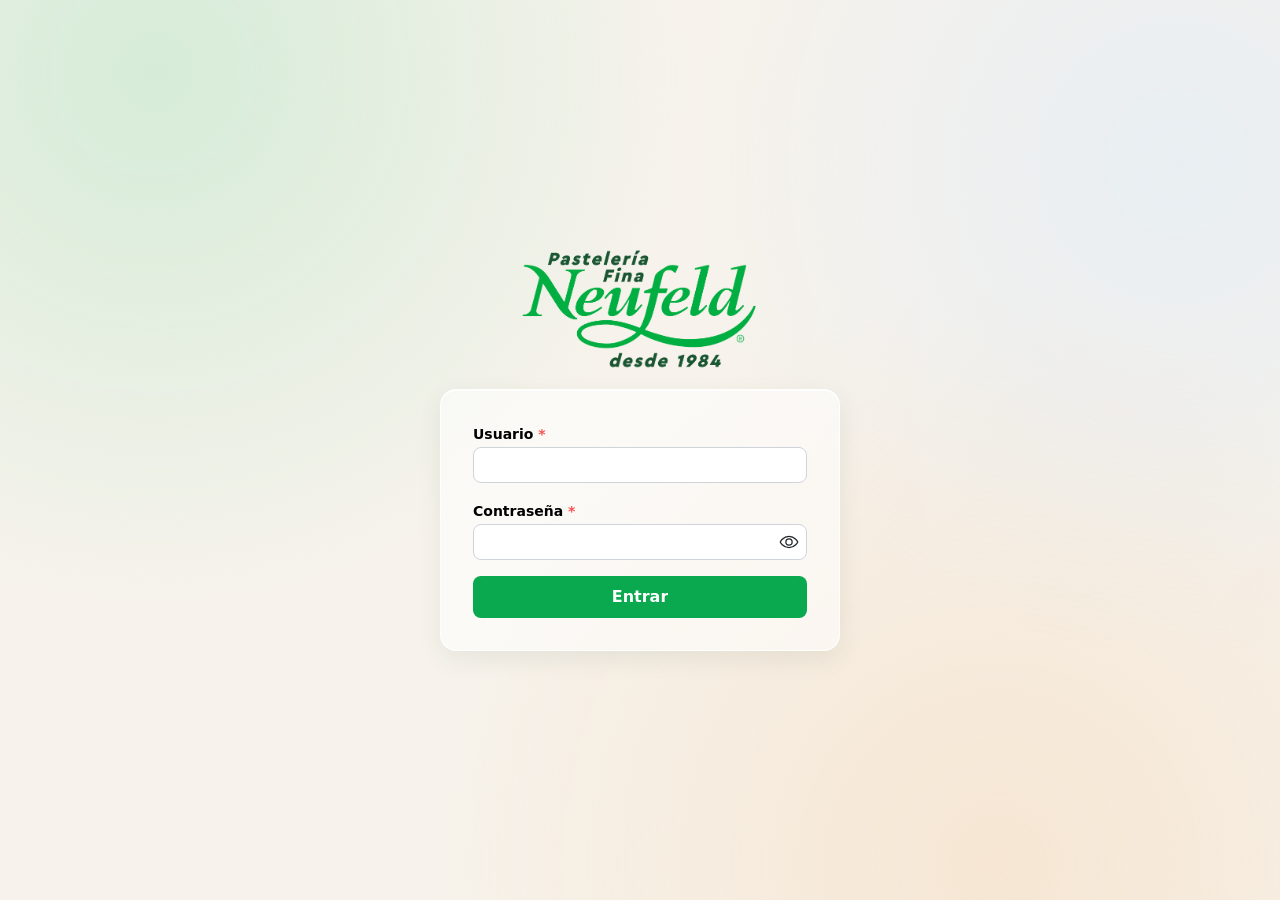
<file: index.html>
<!doctype html>
<html lang="es">
  <head>
    <meta charset="UTF-8" />
    <link rel="icon" type="image/svg+xml" href="/favicon.svg" />
    <meta name="viewport" content="width=device-width, initial-scale=1.0" />
    <meta name="theme-color" content="#174f33" />
    <title>Pastelería Neufeld</title>
    <script type="module" crossorigin src="/assets/index-y4uCRFVK.js"></script>
    <link rel="modulepreload" crossorigin href="/assets/Logo-srkJPnEE.js">
    <link rel="stylesheet" crossorigin href="/assets/index-Di0oe6bl.css">
  </head>
  <body>
    <div id="root"></div>
  </body>
</html>
</file>
<file: assets/index-Di0oe6bl.css>
:root,:host{color-scheme:var(--mantine-color-scheme)}*,:before,:after{box-sizing:border-box}input,button,textarea,select{font:inherit}button,select{text-transform:none}body,:host{font-family:var(--mantine-font-family);font-size:var(--mantine-font-size-md);line-height:var(--mantine-line-height);background-color:var(--mantine-color-body);color:var(--mantine-color-text);-webkit-font-smoothing:var(--mantine-webkit-font-smoothing);-moz-osx-font-smoothing:var(--mantine-moz-font-smoothing);margin:0}@media screen and (device-width<=31.25em){body,:host{-webkit-text-size-adjust:100%}}:root,:host{--mantine-z-index-app:100;--mantine-z-index-modal:200;--mantine-z-index-popover:300;--mantine-z-index-overlay:400;--mantine-z-index-max:9999;--mantine-scale:1;--mantine-cursor-type:default;--mantine-webkit-font-smoothing:antialiased;--mantine-moz-font-smoothing:grayscale;--mantine-color-white:#fff;--mantine-color-black:#000;--mantine-line-height:1.55;--mantine-font-family:-apple-system, BlinkMacSystemFont, Segoe UI, Roboto, Helvetica, Arial, sans-serif, Apple Color Emoji, Segoe UI Emoji;--mantine-font-family-monospace:ui-monospace, SFMono-Regular, Menlo, Monaco, Consolas, Liberation Mono, Courier New, monospace;--mantine-font-family-headings:-apple-system, BlinkMacSystemFont, Segoe UI, Roboto, Helvetica, Arial, sans-serif, Apple Color Emoji, Segoe UI Emoji;--mantine-heading-font-weight:700;--mantine-heading-text-wrap:wrap;--mantine-radius-default:calc(.5rem * var(--mantine-scale));--mantine-primary-color-filled:var(--mantine-color-blue-filled);--mantine-primary-color-filled-hover:var(--mantine-color-blue-filled-hover);--mantine-primary-color-light:var(--mantine-color-blue-light);--mantine-primary-color-light-hover:var(--mantine-color-blue-light-hover);--mantine-primary-color-light-color:var(--mantine-color-blue-light-color);--mantine-breakpoint-xs:36em;--mantine-breakpoint-sm:48em;--mantine-breakpoint-md:62em;--mantine-breakpoint-lg:75em;--mantine-breakpoint-xl:88em;--mantine-spacing-xs:calc(.625rem * var(--mantine-scale));--mantine-spacing-sm:calc(.75rem * var(--mantine-scale));--mantine-spacing-md:calc(1rem * var(--mantine-scale));--mantine-spacing-lg:calc(1.25rem * var(--mantine-scale));--mantine-spacing-xl:calc(2rem * var(--mantine-scale));--mantine-font-size-xs:calc(.75rem * var(--mantine-scale));--mantine-font-size-sm:calc(.875rem * var(--mantine-scale));--mantine-font-size-md:calc(1rem * var(--mantine-scale));--mantine-font-size-lg:calc(1.125rem * var(--mantine-scale));--mantine-font-size-xl:calc(1.25rem * var(--mantine-scale));--mantine-line-height-xs:1.4;--mantine-line-height-sm:1.45;--mantine-line-height-md:1.55;--mantine-line-height-lg:1.6;--mantine-line-height-xl:1.65;--mantine-shadow-xs:0 calc(.0625rem * var(--mantine-scale)) calc(.1875rem * var(--mantine-scale)) #0000000d, 0 calc(.0625rem * var(--mantine-scale)) calc(.125rem * var(--mantine-scale)) #0000001a;--mantine-shadow-sm:0 calc(.0625rem * var(--mantine-scale)) calc(.1875rem * var(--mantine-scale)) #0000000d, #0000000d 0 calc(.625rem * var(--mantine-scale)) calc(.9375rem * var(--mantine-scale)) calc(-.3125rem * var(--mantine-scale)), #0000000a 0 calc(.4375rem * var(--mantine-scale)) calc(.4375rem * var(--mantine-scale)) calc(-.3125rem * var(--mantine-scale));--mantine-shadow-md:0 calc(.0625rem * var(--mantine-scale)) calc(.1875rem * var(--mantine-scale)) #0000000d, #0000000d 0 calc(1.25rem * var(--mantine-scale)) calc(1.5625rem * var(--mantine-scale)) calc(-.3125rem * var(--mantine-scale)), #0000000a 0 calc(.625rem * var(--mantine-scale)) calc(.625rem * var(--mantine-scale)) calc(-.3125rem * var(--mantine-scale));--mantine-shadow-lg:0 calc(.0625rem * var(--mantine-scale)) calc(.1875rem * var(--mantine-scale)) #0000000d, #0000000d 0 calc(1.75rem * var(--mantine-scale)) calc(1.4375rem * var(--mantine-scale)) calc(-.4375rem * var(--mantine-scale)), #0000000a 0 calc(.75rem * var(--mantine-scale)) calc(.75rem * var(--mantine-scale)) calc(-.4375rem * var(--mantine-scale));--mantine-shadow-xl:0 calc(.0625rem * var(--mantine-scale)) calc(.1875rem * var(--mantine-scale)) #0000000d, #0000000d 0 calc(2.25rem * var(--mantine-scale)) calc(1.75rem * var(--mantine-scale)) calc(-.4375rem * var(--mantine-scale)), #0000000a 0 calc(1.0625rem * var(--mantine-scale)) calc(1.0625rem * var(--mantine-scale)) calc(-.4375rem * var(--mantine-scale));--mantine-radius-xs:calc(.125rem * var(--mantine-scale));--mantine-radius-sm:calc(.25rem * var(--mantine-scale));--mantine-radius-md:calc(.5rem * var(--mantine-scale));--mantine-radius-lg:calc(1rem * var(--mantine-scale));--mantine-radius-xl:calc(2rem * var(--mantine-scale));--mantine-font-weight-regular:400;--mantine-font-weight-medium:600;--mantine-font-weight-bold:700;--mantine-primary-color-0:var(--mantine-color-blue-0);--mantine-primary-color-1:var(--mantine-color-blue-1);--mantine-primary-color-2:var(--mantine-color-blue-2);--mantine-primary-color-3:var(--mantine-color-blue-3);--mantine-primary-color-4:var(--mantine-color-blue-4);--mantine-primary-color-5:var(--mantine-color-blue-5);--mantine-primary-color-6:var(--mantine-color-blue-6);--mantine-primary-color-7:var(--mantine-color-blue-7);--mantine-primary-color-8:var(--mantine-color-blue-8);--mantine-primary-color-9:var(--mantine-color-blue-9);--mantine-color-dark-0:#c9c9c9;--mantine-color-dark-1:#b8b8b8;--mantine-color-dark-2:#828282;--mantine-color-dark-3:#696969;--mantine-color-dark-4:#424242;--mantine-color-dark-5:#3b3b3b;--mantine-color-dark-6:#2e2e2e;--mantine-color-dark-7:#242424;--mantine-color-dark-8:#1f1f1f;--mantine-color-dark-9:#141414;--mantine-color-gray-0:#f8f9fa;--mantine-color-gray-1:#f1f3f5;--mantine-color-gray-2:#e9ecef;--mantine-color-gray-3:#dee2e6;--mantine-color-gray-4:#ced4da;--mantine-color-gray-5:#adb5bd;--mantine-color-gray-6:#868e96;--mantine-color-gray-7:#495057;--mantine-color-gray-8:#343a40;--mantine-color-gray-9:#212529;--mantine-color-red-0:#fff5f5;--mantine-color-red-1:#ffe3e3;--mantine-color-red-2:#ffc9c9;--mantine-color-red-3:#ffa8a8;--mantine-color-red-4:#ff8787;--mantine-color-red-5:#ff6b6b;--mantine-color-red-6:#fa5252;--mantine-color-red-7:#f03e3e;--mantine-color-red-8:#e03131;--mantine-color-red-9:#c92a2a;--mantine-color-pink-0:#fff0f6;--mantine-color-pink-1:#ffdeeb;--mantine-color-pink-2:#fcc2d7;--mantine-color-pink-3:#faa2c1;--mantine-color-pink-4:#f783ac;--mantine-color-pink-5:#f06595;--mantine-color-pink-6:#e64980;--mantine-color-pink-7:#d6336c;--mantine-color-pink-8:#c2255c;--mantine-color-pink-9:#a61e4d;--mantine-color-grape-0:#f8f0fc;--mantine-color-grape-1:#f3d9fa;--mantine-color-grape-2:#eebefa;--mantine-color-grape-3:#e599f7;--mantine-color-grape-4:#da77f2;--mantine-color-grape-5:#cc5de8;--mantine-color-grape-6:#be4bdb;--mantine-color-grape-7:#ae3ec9;--mantine-color-grape-8:#9c36b5;--mantine-color-grape-9:#862e9c;--mantine-color-violet-0:#f3f0ff;--mantine-color-violet-1:#e5dbff;--mantine-color-violet-2:#d0bfff;--mantine-color-violet-3:#b197fc;--mantine-color-violet-4:#9775fa;--mantine-color-violet-5:#845ef7;--mantine-color-violet-6:#7950f2;--mantine-color-violet-7:#7048e8;--mantine-color-violet-8:#6741d9;--mantine-color-violet-9:#5f3dc4;--mantine-color-indigo-0:#edf2ff;--mantine-color-indigo-1:#dbe4ff;--mantine-color-indigo-2:#bac8ff;--mantine-color-indigo-3:#91a7ff;--mantine-color-indigo-4:#748ffc;--mantine-color-indigo-5:#5c7cfa;--mantine-color-indigo-6:#4c6ef5;--mantine-color-indigo-7:#4263eb;--mantine-color-indigo-8:#3b5bdb;--mantine-color-indigo-9:#364fc7;--mantine-color-blue-0:#e7f5ff;--mantine-color-blue-1:#d0ebff;--mantine-color-blue-2:#a5d8ff;--mantine-color-blue-3:#74c0fc;--mantine-color-blue-4:#4dabf7;--mantine-color-blue-5:#339af0;--mantine-color-blue-6:#228be6;--mantine-color-blue-7:#1c7ed6;--mantine-color-blue-8:#1971c2;--mantine-color-blue-9:#1864ab;--mantine-color-cyan-0:#e3fafc;--mantine-color-cyan-1:#c5f6fa;--mantine-color-cyan-2:#99e9f2;--mantine-color-cyan-3:#66d9e8;--mantine-color-cyan-4:#3bc9db;--mantine-color-cyan-5:#22b8cf;--mantine-color-cyan-6:#15aabf;--mantine-color-cyan-7:#1098ad;--mantine-color-cyan-8:#0c8599;--mantine-color-cyan-9:#0b7285;--mantine-color-teal-0:#e6fcf5;--mantine-color-teal-1:#c3fae8;--mantine-color-teal-2:#96f2d7;--mantine-color-teal-3:#63e6be;--mantine-color-teal-4:#38d9a9;--mantine-color-teal-5:#20c997;--mantine-color-teal-6:#12b886;--mantine-color-teal-7:#0ca678;--mantine-color-teal-8:#099268;--mantine-color-teal-9:#087f5b;--mantine-color-green-0:#ebfbee;--mantine-color-green-1:#d3f9d8;--mantine-color-green-2:#b2f2bb;--mantine-color-green-3:#8ce99a;--mantine-color-green-4:#69db7c;--mantine-color-green-5:#51cf66;--mantine-color-green-6:#40c057;--mantine-color-green-7:#37b24d;--mantine-color-green-8:#2f9e44;--mantine-color-green-9:#2b8a3e;--mantine-color-lime-0:#f4fce3;--mantine-color-lime-1:#e9fac8;--mantine-color-lime-2:#d8f5a2;--mantine-color-lime-3:#c0eb75;--mantine-color-lime-4:#a9e34b;--mantine-color-lime-5:#94d82d;--mantine-color-lime-6:#82c91e;--mantine-color-lime-7:#74b816;--mantine-color-lime-8:#66a80f;--mantine-color-lime-9:#5c940d;--mantine-color-yellow-0:#fff9db;--mantine-color-yellow-1:#fff3bf;--mantine-color-yellow-2:#ffec99;--mantine-color-yellow-3:#ffe066;--mantine-color-yellow-4:#ffd43b;--mantine-color-yellow-5:#fcc419;--mantine-color-yellow-6:#fab005;--mantine-color-yellow-7:#f59f00;--mantine-color-yellow-8:#f08c00;--mantine-color-yellow-9:#e67700;--mantine-color-orange-0:#fff4e6;--mantine-color-orange-1:#ffe8cc;--mantine-color-orange-2:#ffd8a8;--mantine-color-orange-3:#ffc078;--mantine-color-orange-4:#ffa94d;--mantine-color-orange-5:#ff922b;--mantine-color-orange-6:#fd7e14;--mantine-color-orange-7:#f76707;--mantine-color-orange-8:#e8590c;--mantine-color-orange-9:#d9480f;--mantine-h1-font-size:calc(2.125rem * var(--mantine-scale));--mantine-h1-line-height:1.3;--mantine-h1-font-weight:700;--mantine-h2-font-size:calc(1.625rem * var(--mantine-scale));--mantine-h2-line-height:1.35;--mantine-h2-font-weight:700;--mantine-h3-font-size:calc(1.375rem * var(--mantine-scale));--mantine-h3-line-height:1.4;--mantine-h3-font-weight:700;--mantine-h4-font-size:calc(1.125rem * var(--mantine-scale));--mantine-h4-line-height:1.45;--mantine-h4-font-weight:700;--mantine-h5-font-size:calc(1rem * var(--mantine-scale));--mantine-h5-line-height:1.5;--mantine-h5-font-weight:700;--mantine-h6-font-size:calc(.875rem * var(--mantine-scale));--mantine-h6-line-height:1.5;--mantine-h6-font-weight:700}:root[data-mantine-color-scheme=dark],:host([data-mantine-color-scheme=dark]){--mantine-color-scheme:dark;--mantine-primary-color-contrast:var(--mantine-color-white);--mantine-color-bright:var(--mantine-color-white);--mantine-color-text:var(--mantine-color-dark-0);--mantine-color-body:var(--mantine-color-dark-7);--mantine-color-error:var(--mantine-color-red-8);--mantine-color-success:var(--mantine-color-teal-8);--mantine-color-placeholder:var(--mantine-color-dark-3);--mantine-color-anchor:var(--mantine-color-blue-4);--mantine-color-default:var(--mantine-color-dark-6);--mantine-color-default-hover:var(--mantine-color-dark-5);--mantine-color-default-color:var(--mantine-color-white);--mantine-color-default-border:var(--mantine-color-dark-4);--mantine-color-dimmed:var(--mantine-color-dark-2);--mantine-color-disabled:var(--mantine-color-dark-6);--mantine-color-disabled-color:var(--mantine-color-dark-3);--mantine-color-disabled-border:var(--mantine-color-dark-4);--mantine-color-dark-text:var(--mantine-color-dark-4);--mantine-color-dark-filled:var(--mantine-color-dark-8);--mantine-color-dark-filled-hover:var(--mantine-color-dark-9);--mantine-color-dark-light:#0a0a0a;--mantine-color-dark-light-hover:#0e0e0e;--mantine-color-dark-light-color:var(--mantine-color-dark-0);--mantine-color-dark-outline:var(--mantine-color-dark-4);--mantine-color-dark-outline-hover:#4242420d;--mantine-color-gray-text:var(--mantine-color-gray-4);--mantine-color-gray-filled:var(--mantine-color-gray-8);--mantine-color-gray-filled-hover:var(--mantine-color-gray-9);--mantine-color-gray-light:#111315;--mantine-color-gray-light-hover:#171a1d;--mantine-color-gray-light-color:var(--mantine-color-gray-0);--mantine-color-gray-outline:var(--mantine-color-gray-4);--mantine-color-gray-outline-hover:#ced4da0d;--mantine-color-red-text:var(--mantine-color-red-4);--mantine-color-red-filled:var(--mantine-color-red-8);--mantine-color-red-filled-hover:var(--mantine-color-red-9);--mantine-color-red-light:#651515;--mantine-color-red-light-hover:#8d1d1d;--mantine-color-red-light-color:var(--mantine-color-red-0);--mantine-color-red-outline:var(--mantine-color-red-4);--mantine-color-red-outline-hover:#ff87870d;--mantine-color-pink-text:var(--mantine-color-pink-4);--mantine-color-pink-filled:var(--mantine-color-pink-8);--mantine-color-pink-filled-hover:var(--mantine-color-pink-9);--mantine-color-pink-light:#530f27;--mantine-color-pink-light-hover:#741536;--mantine-color-pink-light-color:var(--mantine-color-pink-0);--mantine-color-pink-outline:var(--mantine-color-pink-4);--mantine-color-pink-outline-hover:#f783ac0d;--mantine-color-grape-text:var(--mantine-color-grape-4);--mantine-color-grape-filled:var(--mantine-color-grape-8);--mantine-color-grape-filled-hover:var(--mantine-color-grape-9);--mantine-color-grape-light:#43174e;--mantine-color-grape-light-hover:#5e206d;--mantine-color-grape-light-color:var(--mantine-color-grape-0);--mantine-color-grape-outline:var(--mantine-color-grape-4);--mantine-color-grape-outline-hover:#da77f20d;--mantine-color-violet-text:var(--mantine-color-violet-4);--mantine-color-violet-filled:var(--mantine-color-violet-8);--mantine-color-violet-filled-hover:var(--mantine-color-violet-9);--mantine-color-violet-light:#301f62;--mantine-color-violet-light-hover:#432b89;--mantine-color-violet-light-color:var(--mantine-color-violet-0);--mantine-color-violet-outline:var(--mantine-color-violet-4);--mantine-color-violet-outline-hover:#9775fa0d;--mantine-color-indigo-text:var(--mantine-color-indigo-4);--mantine-color-indigo-filled:var(--mantine-color-indigo-8);--mantine-color-indigo-filled-hover:var(--mantine-color-indigo-9);--mantine-color-indigo-light:#1b2864;--mantine-color-indigo-light-hover:#26378b;--mantine-color-indigo-light-color:var(--mantine-color-indigo-0);--mantine-color-indigo-outline:var(--mantine-color-indigo-4);--mantine-color-indigo-outline-hover:#748ffc0d;--mantine-color-blue-text:var(--mantine-color-blue-4);--mantine-color-blue-filled:var(--mantine-color-blue-8);--mantine-color-blue-filled-hover:var(--mantine-color-blue-9);--mantine-color-blue-light:#0c3256;--mantine-color-blue-light-hover:#114678;--mantine-color-blue-light-color:var(--mantine-color-blue-0);--mantine-color-blue-outline:var(--mantine-color-blue-4);--mantine-color-blue-outline-hover:#4dabf70d;--mantine-color-cyan-text:var(--mantine-color-cyan-4);--mantine-color-cyan-filled:var(--mantine-color-cyan-8);--mantine-color-cyan-filled-hover:var(--mantine-color-cyan-9);--mantine-color-cyan-light:#063943;--mantine-color-cyan-light-hover:#08505d;--mantine-color-cyan-light-color:var(--mantine-color-cyan-0);--mantine-color-cyan-outline:var(--mantine-color-cyan-4);--mantine-color-cyan-outline-hover:#3bc9db0d;--mantine-color-teal-text:var(--mantine-color-teal-4);--mantine-color-teal-filled:var(--mantine-color-teal-8);--mantine-color-teal-filled-hover:var(--mantine-color-teal-9);--mantine-color-teal-light:#04402e;--mantine-color-teal-light-hover:#065940;--mantine-color-teal-light-color:var(--mantine-color-teal-0);--mantine-color-teal-outline:var(--mantine-color-teal-4);--mantine-color-teal-outline-hover:#38d9a90d;--mantine-color-green-text:var(--mantine-color-green-4);--mantine-color-green-filled:var(--mantine-color-green-8);--mantine-color-green-filled-hover:var(--mantine-color-green-9);--mantine-color-green-light:#16451f;--mantine-color-green-light-hover:#1e612b;--mantine-color-green-light-color:var(--mantine-color-green-0);--mantine-color-green-outline:var(--mantine-color-green-4);--mantine-color-green-outline-hover:#69db7c0d;--mantine-color-lime-text:var(--mantine-color-lime-4);--mantine-color-lime-filled:var(--mantine-color-lime-8);--mantine-color-lime-filled-hover:var(--mantine-color-lime-9);--mantine-color-lime-light:#2e4a07;--mantine-color-lime-light-hover:#406809;--mantine-color-lime-light-color:var(--mantine-color-lime-0);--mantine-color-lime-outline:var(--mantine-color-lime-4);--mantine-color-lime-outline-hover:#a9e34b0d;--mantine-color-yellow-text:var(--mantine-color-yellow-4);--mantine-color-yellow-filled:var(--mantine-color-yellow-8);--mantine-color-yellow-filled-hover:var(--mantine-color-yellow-9);--mantine-color-yellow-light:#733c00;--mantine-color-yellow-light-hover:#a15300;--mantine-color-yellow-light-color:var(--mantine-color-yellow-0);--mantine-color-yellow-outline:var(--mantine-color-yellow-4);--mantine-color-yellow-outline-hover:#ffd43b0d;--mantine-color-orange-text:var(--mantine-color-orange-4);--mantine-color-orange-filled:var(--mantine-color-orange-8);--mantine-color-orange-filled-hover:var(--mantine-color-orange-9);--mantine-color-orange-light:#6d2408;--mantine-color-orange-light-hover:#98320b;--mantine-color-orange-light-color:var(--mantine-color-orange-0);--mantine-color-orange-outline:var(--mantine-color-orange-4);--mantine-color-orange-outline-hover:#ffa94d0d}:root[data-mantine-color-scheme=light],:host([data-mantine-color-scheme=light]){--mantine-color-scheme:light;--mantine-primary-color-contrast:var(--mantine-color-white);--mantine-color-bright:var(--mantine-color-black);--mantine-color-text:#000;--mantine-color-body:#fff;--mantine-color-error:var(--mantine-color-red-6);--mantine-color-success:var(--mantine-color-teal-8);--mantine-color-placeholder:var(--mantine-color-gray-5);--mantine-color-anchor:var(--mantine-color-blue-6);--mantine-color-default:var(--mantine-color-white);--mantine-color-default-hover:var(--mantine-color-gray-0);--mantine-color-default-color:var(--mantine-color-black);--mantine-color-default-border:var(--mantine-color-gray-4);--mantine-color-dimmed:var(--mantine-color-gray-6);--mantine-color-disabled:var(--mantine-color-gray-2);--mantine-color-disabled-color:var(--mantine-color-gray-5);--mantine-color-disabled-border:var(--mantine-color-gray-3);--mantine-color-dark-text:var(--mantine-color-dark-filled);--mantine-color-dark-filled:var(--mantine-color-dark-6);--mantine-color-dark-filled-hover:var(--mantine-color-dark-7);--mantine-color-dark-light:var(--mantine-color-dark-1);--mantine-color-dark-light-hover:var(--mantine-color-dark-2);--mantine-color-dark-light-color:var(--mantine-color-dark-9);--mantine-color-dark-outline:var(--mantine-color-dark-6);--mantine-color-dark-outline-hover:#2e2e2e0d;--mantine-color-gray-text:var(--mantine-color-gray-filled);--mantine-color-gray-filled:var(--mantine-color-gray-6);--mantine-color-gray-filled-hover:var(--mantine-color-gray-7);--mantine-color-gray-light:var(--mantine-color-gray-1);--mantine-color-gray-light-hover:var(--mantine-color-gray-2);--mantine-color-gray-light-color:var(--mantine-color-gray-9);--mantine-color-gray-outline:var(--mantine-color-gray-6);--mantine-color-gray-outline-hover:#868e960d;--mantine-color-red-text:var(--mantine-color-red-filled);--mantine-color-red-filled:var(--mantine-color-red-6);--mantine-color-red-filled-hover:var(--mantine-color-red-7);--mantine-color-red-light:var(--mantine-color-red-1);--mantine-color-red-light-hover:var(--mantine-color-red-2);--mantine-color-red-light-color:var(--mantine-color-red-9);--mantine-color-red-outline:var(--mantine-color-red-6);--mantine-color-red-outline-hover:#fa52520d;--mantine-color-pink-text:var(--mantine-color-pink-filled);--mantine-color-pink-filled:var(--mantine-color-pink-6);--mantine-color-pink-filled-hover:var(--mantine-color-pink-7);--mantine-color-pink-light:var(--mantine-color-pink-1);--mantine-color-pink-light-hover:var(--mantine-color-pink-2);--mantine-color-pink-light-color:var(--mantine-color-pink-9);--mantine-color-pink-outline:var(--mantine-color-pink-6);--mantine-color-pink-outline-hover:#e649800d;--mantine-color-grape-text:var(--mantine-color-grape-filled);--mantine-color-grape-filled:var(--mantine-color-grape-6);--mantine-color-grape-filled-hover:var(--mantine-color-grape-7);--mantine-color-grape-light:var(--mantine-color-grape-1);--mantine-color-grape-light-hover:var(--mantine-color-grape-2);--mantine-color-grape-light-color:var(--mantine-color-grape-9);--mantine-color-grape-outline:var(--mantine-color-grape-6);--mantine-color-grape-outline-hover:#be4bdb0d;--mantine-color-violet-text:var(--mantine-color-violet-filled);--mantine-color-violet-filled:var(--mantine-color-violet-6);--mantine-color-violet-filled-hover:var(--mantine-color-violet-7);--mantine-color-violet-light:var(--mantine-color-violet-1);--mantine-color-violet-light-hover:var(--mantine-color-violet-2);--mantine-color-violet-light-color:var(--mantine-color-violet-9);--mantine-color-violet-outline:var(--mantine-color-violet-6);--mantine-color-violet-outline-hover:#7950f20d;--mantine-color-indigo-text:var(--mantine-color-indigo-filled);--mantine-color-indigo-filled:var(--mantine-color-indigo-6);--mantine-color-indigo-filled-hover:var(--mantine-color-indigo-7);--mantine-color-indigo-light:var(--mantine-color-indigo-1);--mantine-color-indigo-light-hover:var(--mantine-color-indigo-2);--mantine-color-indigo-light-color:var(--mantine-color-indigo-9);--mantine-color-indigo-outline:var(--mantine-color-indigo-6);--mantine-color-indigo-outline-hover:#4c6ef50d;--mantine-color-blue-text:var(--mantine-color-blue-filled);--mantine-color-blue-filled:var(--mantine-color-blue-6);--mantine-color-blue-filled-hover:var(--mantine-color-blue-7);--mantine-color-blue-light:var(--mantine-color-blue-1);--mantine-color-blue-light-hover:var(--mantine-color-blue-2);--mantine-color-blue-light-color:var(--mantine-color-blue-9);--mantine-color-blue-outline:var(--mantine-color-blue-6);--mantine-color-blue-outline-hover:#228be60d;--mantine-color-cyan-text:var(--mantine-color-cyan-filled);--mantine-color-cyan-filled:var(--mantine-color-cyan-6);--mantine-color-cyan-filled-hover:var(--mantine-color-cyan-7);--mantine-color-cyan-light:var(--mantine-color-cyan-1);--mantine-color-cyan-light-hover:var(--mantine-color-cyan-2);--mantine-color-cyan-light-color:var(--mantine-color-cyan-9);--mantine-color-cyan-outline:var(--mantine-color-cyan-6);--mantine-color-cyan-outline-hover:#15aabf0d;--mantine-color-teal-text:var(--mantine-color-teal-filled);--mantine-color-teal-filled:var(--mantine-color-teal-6);--mantine-color-teal-filled-hover:var(--mantine-color-teal-7);--mantine-color-teal-light:var(--mantine-color-teal-1);--mantine-color-teal-light-hover:var(--mantine-color-teal-2);--mantine-color-teal-light-color:var(--mantine-color-teal-9);--mantine-color-teal-outline:var(--mantine-color-teal-6);--mantine-color-teal-outline-hover:#12b8860d;--mantine-color-green-text:var(--mantine-color-green-filled);--mantine-color-green-filled:var(--mantine-color-green-6);--mantine-color-green-filled-hover:var(--mantine-color-green-7);--mantine-color-green-light:var(--mantine-color-green-1);--mantine-color-green-light-hover:var(--mantine-color-green-2);--mantine-color-green-light-color:var(--mantine-color-green-9);--mantine-color-green-outline:var(--mantine-color-green-6);--mantine-color-green-outline-hover:#40c0570d;--mantine-color-lime-text:var(--mantine-color-lime-filled);--mantine-color-lime-filled:var(--mantine-color-lime-6);--mantine-color-lime-filled-hover:var(--mantine-color-lime-7);--mantine-color-lime-light:var(--mantine-color-lime-1);--mantine-color-lime-light-hover:var(--mantine-color-lime-2);--mantine-color-lime-light-color:var(--mantine-color-lime-9);--mantine-color-lime-outline:var(--mantine-color-lime-6);--mantine-color-lime-outline-hover:#82c91e0d;--mantine-color-yellow-text:var(--mantine-color-yellow-filled);--mantine-color-yellow-filled:var(--mantine-color-yellow-6);--mantine-color-yellow-filled-hover:var(--mantine-color-yellow-7);--mantine-color-yellow-light:var(--mantine-color-yellow-1);--mantine-color-yellow-light-hover:var(--mantine-color-yellow-2);--mantine-color-yellow-light-color:var(--mantine-color-yellow-9);--mantine-color-yellow-outline:var(--mantine-color-yellow-6);--mantine-color-yellow-outline-hover:#fab0050d;--mantine-color-orange-text:var(--mantine-color-orange-filled);--mantine-color-orange-filled:var(--mantine-color-orange-6);--mantine-color-orange-filled-hover:var(--mantine-color-orange-7);--mantine-color-orange-light:var(--mantine-color-orange-1);--mantine-color-orange-light-hover:var(--mantine-color-orange-2);--mantine-color-orange-light-color:var(--mantine-color-orange-9);--mantine-color-orange-outline:var(--mantine-color-orange-6);--mantine-color-orange-outline-hover:#fd7e140d}@media (prefers-reduced-motion:reduce){[data-respect-reduced-motion] [data-reduce-motion]{transition:none;animation:none}}[data-mantine-color-scheme=light] .mantine-light-hidden,[data-mantine-color-scheme=dark] .mantine-dark-hidden{display:none}.mantine-focus-auto:focus-visible,.mantine-focus-always:focus{outline:2px solid var(--mantine-primary-color-filled);outline-offset:calc(.125rem * var(--mantine-scale))}.mantine-focus-never:focus{outline:none}.mantine-active:active{transform:translateY(calc(.0625rem * var(--mantine-scale)))}fieldset:disabled .mantine-active:active{transform:none}:where([dir=rtl]) .mantine-rotate-rtl{transform:rotate(180deg)}.m_d57069b5{--scrollarea-scrollbar-size:calc(.75rem * var(--mantine-scale));position:relative;overflow:hidden}.m_d57069b5:where([data-autosize]) .m_b1336c6{min-width:min-content}.m_c0783ff9{scrollbar-width:none;overscroll-behavior:var(--scrollarea-over-scroll-behavior);-ms-overflow-style:none;-webkit-overflow-scrolling:touch;width:100%;height:100%}.m_c0783ff9::-webkit-scrollbar{display:none}.m_c0783ff9:where([data-scrollbars=xy],[data-scrollbars=y]):where([data-offset-scrollbars=xy],[data-offset-scrollbars=y],[data-offset-scrollbars=present]):where([data-vertical-hidden]){padding-inline:0}.m_c0783ff9:where([data-scrollbars=xy],[data-scrollbars=y]):where([data-offset-scrollbars=xy],[data-offset-scrollbars=y],[data-offset-scrollbars=present]):not([data-vertical-hidden]){padding-inline-start:unset;padding-inline-end:var(--scrollarea-offset-size,var(--scrollarea-scrollbar-size))}.m_c0783ff9:where([data-scrollbars=xy],[data-scrollbars=y]):where([data-offset-scrollbars=xy],[data-offset-scrollbars=y],[data-offset-scrollbars=present]):not([data-vertical-hidden]):where([data-vertical-scrollbar-position=left]){padding-inline-end:unset;padding-left:var(--scrollarea-offset-size,var(--scrollarea-scrollbar-size));padding-right:unset}.m_c0783ff9:where([data-scrollbars=xy],[data-scrollbars=y]):where([data-offset-scrollbars=xy],[data-offset-scrollbars=y],[data-offset-scrollbars=present]):not([data-vertical-hidden]):where([data-vertical-scrollbar-position=right]){padding-inline-end:unset;padding-left:unset;padding-right:var(--scrollarea-offset-size,var(--scrollarea-scrollbar-size))}.m_c0783ff9:where([data-scrollbars=xy],[data-scrollbars=x]):where([data-offset-scrollbars=xy],[data-offset-scrollbars=x],[data-offset-scrollbars=present]):where([data-horizontal-hidden]){padding-bottom:0}.m_c0783ff9:where([data-scrollbars=xy],[data-scrollbars=x]):where([data-offset-scrollbars=xy],[data-offset-scrollbars=x],[data-offset-scrollbars=present]):not([data-horizontal-hidden]){padding-bottom:var(--scrollarea-offset-size,var(--scrollarea-scrollbar-size))}.m_f8f631dd{min-width:100%;display:table}.m_c44ba933{-webkit-user-select:none;user-select:none;touch-action:none;box-sizing:border-box;padding:calc(var(--scrollarea-scrollbar-size) / 5);background-color:#0000;flex-direction:row;transition:background-color .15s,opacity .15s;display:flex}@media (hover:hover){:where([data-mantine-color-scheme=light]) .m_c44ba933:hover{background-color:var(--mantine-color-gray-0)}:where([data-mantine-color-scheme=light]) .m_c44ba933:hover>.m_d8b5e363{background-color:#00000080}:where([data-mantine-color-scheme=dark]) .m_c44ba933:hover{background-color:var(--mantine-color-dark-8)}:where([data-mantine-color-scheme=dark]) .m_c44ba933:hover>.m_d8b5e363{background-color:#ffffff80}}@media (hover:none){:where([data-mantine-color-scheme=light]) .m_c44ba933:active{background-color:var(--mantine-color-gray-0)}:where([data-mantine-color-scheme=light]) .m_c44ba933:active>.m_d8b5e363{background-color:#00000080}:where([data-mantine-color-scheme=dark]) .m_c44ba933:active{background-color:var(--mantine-color-dark-8)}:where([data-mantine-color-scheme=dark]) .m_c44ba933:active>.m_d8b5e363{background-color:#ffffff80}}.m_c44ba933:where([data-hidden],[data-state=hidden]){display:none}.m_c44ba933:where([data-orientation=vertical]){width:var(--scrollarea-scrollbar-size);top:0;bottom:var(--sa-corner-width);inset-inline-end:0}.m_c44ba933:where([data-orientation=vertical]):where([data-vertical-scrollbar-position=left]){inset-inline-end:auto;left:0;right:auto}.m_c44ba933:where([data-orientation=vertical]):where([data-vertical-scrollbar-position=right]){inset-inline-end:auto;left:auto;right:0}.m_c44ba933:where([data-orientation=horizontal]){height:var(--scrollarea-scrollbar-size);bottom:0;flex-direction:column;inset-inline-start:0;inset-inline-end:var(--sa-corner-width)}.m_c44ba933:where([data-orientation=horizontal]):where([data-vertical-scrollbar-position=left]){inset-inline:auto;left:var(--sa-corner-width);right:0}.m_c44ba933:where([data-orientation=horizontal]):where([data-vertical-scrollbar-position=right]){inset-inline:auto;left:0;right:var(--sa-corner-width)}.m_d8b5e363{border-radius:var(--scrollarea-scrollbar-size);opacity:var(--thumb-opacity);flex:1;transition:background-color .15s;position:relative;overflow:hidden}.m_d8b5e363:before{content:"";width:100%;height:100%;min-width:calc(2.75rem * var(--mantine-scale));min-height:calc(2.75rem * var(--mantine-scale));position:absolute;top:50%;left:50%;transform:translate(-50%,-50%)}:where([data-mantine-color-scheme=light]) .m_d8b5e363{background-color:#0006}:where([data-mantine-color-scheme=dark]) .m_d8b5e363{background-color:#fff6}.m_21657268{opacity:0;inset-inline-end:0;transition:opacity .15s;display:block;position:absolute;bottom:0}.m_21657268:where([data-vertical-scrollbar-position=left]){inset-inline-end:auto;left:0;right:auto}.m_21657268:where([data-vertical-scrollbar-position=right]){inset-inline-end:auto;left:auto;right:0}:where([data-mantine-color-scheme=light]) .m_21657268{background-color:var(--mantine-color-gray-0)}:where([data-mantine-color-scheme=dark]) .m_21657268{background-color:var(--mantine-color-dark-8)}.m_21657268:where([data-hovered]){opacity:1}.m_21657268:where([data-hidden]){display:none}.m_b1336c6{min-width:100%}.m_87cf2631{cursor:pointer;appearance:none;font-size:var(--mantine-font-size-md);text-align:start;color:inherit;touch-action:manipulation;-webkit-tap-highlight-color:transparent;background-color:#0000;border:0;padding:0;text-decoration:none}.m_515a97f8{clip:rect(0 0 0 0);height:calc(.0625rem * var(--mantine-scale));width:calc(.0625rem * var(--mantine-scale));margin:calc(-.0625rem * var(--mantine-scale));white-space:nowrap;border:0;padding:0;position:absolute;overflow:hidden}.m_1b7284a3{--paper-radius:var(--mantine-radius-default);-webkit-tap-highlight-color:transparent;touch-action:manipulation;border-radius:var(--paper-radius);box-shadow:var(--paper-shadow);background-color:var(--mantine-color-body);outline:0;text-decoration:none;display:block}[data-mantine-color-scheme=light] .m_1b7284a3{--paper-border-color:var(--mantine-color-gray-3)}[data-mantine-color-scheme=dark] .m_1b7284a3{--paper-border-color:var(--mantine-color-dark-4)}.m_1b7284a3:where([data-with-border]){border:calc(.0625rem * var(--mantine-scale)) solid var(--paper-border-color)}.m_9814e45f{background:var(--overlay-bg,#0009);-webkit-backdrop-filter:var(--overlay-filter);backdrop-filter:var(--overlay-filter);border-radius:var(--overlay-radius,0);z-index:var(--overlay-z-index);position:absolute;inset:0}.m_9814e45f:where([data-fixed]){position:fixed}.m_9814e45f:where([data-center]){justify-content:center;align-items:center;display:flex}.m_38a85659{border:1px solid var(--popover-border-color);padding:var(--mantine-spacing-sm) var(--mantine-spacing-md);box-shadow:var(--popover-shadow,none);border-radius:var(--popover-radius,var(--mantine-radius-default));position:absolute}.m_38a85659:where([data-fixed]){position:fixed}.m_38a85659:focus{outline:none}:where([data-mantine-color-scheme=light]) .m_38a85659{--popover-border-color:var(--mantine-color-gray-2);background-color:var(--mantine-color-white)}:where([data-mantine-color-scheme=dark]) .m_38a85659{--popover-border-color:var(--mantine-color-dark-4);background-color:var(--mantine-color-dark-6)}.m_a31dc6c1{background-color:inherit;border:1px solid var(--popover-border-color);z-index:1}.m_3d7bc908{position:fixed;inset:0}.m_5ae2e3c{--loader-size-xs:calc(1.125rem * var(--mantine-scale));--loader-size-sm:calc(1.375rem * var(--mantine-scale));--loader-size-md:calc(2.25rem * var(--mantine-scale));--loader-size-lg:calc(2.75rem * var(--mantine-scale));--loader-size-xl:calc(3.625rem * var(--mantine-scale));--loader-size:var(--loader-size-md);--loader-color:var(--mantine-primary-color-filled)}@keyframes m_5d2b3b9d{0%{opacity:0;transform:scale(.6)}50%,to{transform:scale(1)}}.m_7a2bd4cd{width:var(--loader-size);height:var(--loader-size);gap:calc(var(--loader-size) / 5);display:flex;position:relative}.m_870bb79{background:var(--loader-color);border-radius:calc(.125rem * var(--mantine-scale));flex:1;animation:1.2s cubic-bezier(0,.5,.5,1) infinite m_5d2b3b9d}.m_870bb79:first-of-type{animation-delay:-240ms}.m_870bb79:nth-of-type(2){animation-delay:-120ms}.m_870bb79:nth-of-type(3){animation-delay:0}@keyframes m_aac34a1{0%,to{opacity:1;transform:scale(1)}50%{opacity:.5;transform:scale(.6)}}.m_4e3f22d7{justify-content:center;align-items:center;gap:calc(var(--loader-size) / 10);width:var(--loader-size);height:var(--loader-size);display:flex;position:relative}.m_870c4af{width:calc(var(--loader-size) / 3 - var(--loader-size) / 15);height:calc(var(--loader-size) / 3 - var(--loader-size) / 15);background:var(--loader-color);border-radius:50%;animation:.8s linear infinite m_aac34a1}.m_870c4af:nth-child(2){animation-delay:.4s}@keyframes m_f8e89c4b{0%{transform:rotate(0)}to{transform:rotate(360deg)}}.m_b34414df{width:var(--loader-size);height:var(--loader-size);display:inline-block}.m_b34414df:after{content:"";width:var(--loader-size);height:var(--loader-size);border-radius:calc(625rem * var(--mantine-scale));border-width:calc(var(--loader-size) / 8);border-style:solid;border-color:var(--loader-color) var(--loader-color) var(--loader-color) transparent;animation:1.2s linear infinite m_f8e89c4b;display:block}.m_8d3f4000{--ai-size-xs:calc(1.125rem * var(--mantine-scale));--ai-size-sm:calc(1.375rem * var(--mantine-scale));--ai-size-md:calc(1.75rem * var(--mantine-scale));--ai-size-lg:calc(2.125rem * var(--mantine-scale));--ai-size-xl:calc(2.75rem * var(--mantine-scale));--ai-size-input-xs:calc(1.875rem * var(--mantine-scale));--ai-size-input-sm:calc(2.25rem * var(--mantine-scale));--ai-size-input-md:calc(2.625rem * var(--mantine-scale));--ai-size-input-lg:calc(3.125rem * var(--mantine-scale));--ai-size-input-xl:calc(3.75rem * var(--mantine-scale));--ai-size:var(--ai-size-md);--ai-color:var(--mantine-color-white);-webkit-user-select:none;user-select:none;width:var(--ai-size);height:var(--ai-size);min-width:var(--ai-size);min-height:var(--ai-size);border-radius:var(--ai-radius,var(--mantine-radius-default));background:var(--ai-bg,var(--mantine-primary-color-filled));color:var(--ai-color,var(--mantine-color-white));border:var(--ai-bd,calc(.0625rem * var(--mantine-scale)) solid transparent);cursor:pointer;justify-content:center;align-items:center;line-height:1;display:inline-flex;position:relative;overflow:hidden}@media (hover:hover){.m_8d3f4000:hover:where(:not([data-loading],:disabled,[data-disabled])){background-color:var(--ai-hover,var(--mantine-primary-color-filled-hover));color:var(--ai-hover-color,var(--ai-color))}}@media (hover:none){.m_8d3f4000:active:where(:not([data-loading],:disabled,[data-disabled])){background-color:var(--ai-hover,var(--mantine-primary-color-filled-hover));color:var(--ai-hover-color,var(--ai-color))}}.m_8d3f4000[data-loading]{cursor:not-allowed}.m_8d3f4000[data-loading] .m_8d3afb97{opacity:0;transform:translateY(100%)}.m_8d3f4000:where(:disabled:not([data-loading]),[data-disabled]:not([data-loading])){cursor:not-allowed;border:calc(.0625rem * var(--mantine-scale)) solid transparent;color:var(--mantine-color-disabled-color);background:var(--mantine-color-disabled)}.m_8d3f4000:where(:disabled:not([data-loading]),[data-disabled]:not([data-loading])):active{transform:none}.m_302b9fb1{inset:calc(-.0625rem * var(--mantine-scale));border-radius:var(--ai-radius,var(--mantine-radius-default));justify-content:center;align-items:center;display:flex;position:absolute}:where([data-mantine-color-scheme=light]) .m_302b9fb1{background-color:#ffffff26}:where([data-mantine-color-scheme=dark]) .m_302b9fb1{background-color:#00000026}.m_1a0f1b21{--ai-border-width:calc(.0625rem * var(--mantine-scale));display:flex}.m_1a0f1b21 :where(*):focus{z-index:1;position:relative}.m_1a0f1b21[data-orientation=horizontal]{flex-direction:row}.m_1a0f1b21[data-orientation=horizontal] .m_8d3f4000:not(:only-child):first-child,.m_1a0f1b21[data-orientation=horizontal] .m_437b6484:not(:only-child):first-child{border-inline-end-width:calc(var(--ai-border-width) / 2);border-start-end-radius:0;border-end-end-radius:0}.m_1a0f1b21[data-orientation=horizontal] .m_8d3f4000:not(:only-child):last-child,.m_1a0f1b21[data-orientation=horizontal] .m_437b6484:not(:only-child):last-child{border-inline-start-width:calc(var(--ai-border-width) / 2);border-start-start-radius:0;border-end-start-radius:0}.m_1a0f1b21[data-orientation=horizontal] .m_8d3f4000:not(:only-child):not(:first-child):not(:last-child),.m_1a0f1b21[data-orientation=horizontal] .m_437b6484:not(:only-child):not(:first-child):not(:last-child){border-inline-width:calc(var(--ai-border-width) / 2);border-radius:0}.m_1a0f1b21[data-orientation=vertical]{flex-direction:column}.m_1a0f1b21[data-orientation=vertical] .m_8d3f4000:not(:only-child):first-child,.m_1a0f1b21[data-orientation=vertical] .m_437b6484:not(:only-child):first-child{border-bottom-width:calc(var(--ai-border-width) / 2);border-end-end-radius:0;border-end-start-radius:0}.m_1a0f1b21[data-orientation=vertical] .m_8d3f4000:not(:only-child):last-child,.m_1a0f1b21[data-orientation=vertical] .m_437b6484:not(:only-child):last-child{border-top-width:calc(var(--ai-border-width) / 2);border-start-start-radius:0;border-start-end-radius:0}.m_1a0f1b21[data-orientation=vertical] .m_8d3f4000:not(:only-child):not(:first-child):not(:last-child),.m_1a0f1b21[data-orientation=vertical] .m_437b6484:not(:only-child):not(:first-child):not(:last-child){border-bottom-width:calc(var(--ai-border-width) / 2);border-top-width:calc(var(--ai-border-width) / 2);border-radius:0}.m_8d3afb97{justify-content:center;align-items:center;width:100%;height:100%;transition:transform .15s,opacity .1s;display:flex}.m_437b6484{--section-height-xs:calc(1.125rem * var(--mantine-scale));--section-height-sm:calc(1.375rem * var(--mantine-scale));--section-height-md:calc(1.75rem * var(--mantine-scale));--section-height-lg:calc(2.125rem * var(--mantine-scale));--section-height-xl:calc(2.75rem * var(--mantine-scale));--section-height-input-xs:calc(1.875rem * var(--mantine-scale));--section-height-input-sm:calc(2.25rem * var(--mantine-scale));--section-height-input-md:calc(2.625rem * var(--mantine-scale));--section-height-input-lg:calc(3.125rem * var(--mantine-scale));--section-height-input-xl:calc(3.75rem * var(--mantine-scale));--section-padding-x-xs:calc(.375rem * var(--mantine-scale));--section-padding-x-sm:calc(.5rem * var(--mantine-scale));--section-padding-x-md:calc(.625rem * var(--mantine-scale));--section-padding-x-lg:calc(.75rem * var(--mantine-scale));--section-padding-x-xl:calc(1rem * var(--mantine-scale));--section-height:var(--section-height-sm);--section-padding-x:var(--section-padding-x-sm);--section-color:var(--mantine-color-white);font-weight:var(--mantine-font-weight-medium);border-radius:var(--section-radius,var(--mantine-radius-default));width:auto;font-size:var(--section-fz,var(--mantine-font-size-sm));background:var(--section-bg,var(--mantine-primary-color-filled));border:var(--section-bd,calc(.0625rem * var(--mantine-scale)) solid transparent);color:var(--section-color,var(--mantine-color-white));height:var(--section-height,var(--section-height-sm));padding-inline:var(--section-padding-x,var(--section-padding-x-sm));vertical-align:middle;justify-content:center;align-items:center;line-height:1;display:inline-flex}.m_86a44da5{--cb-size-xs:calc(1.125rem * var(--mantine-scale));--cb-size-sm:calc(1.375rem * var(--mantine-scale));--cb-size-md:calc(1.75rem * var(--mantine-scale));--cb-size-lg:calc(2.125rem * var(--mantine-scale));--cb-size-xl:calc(2.75rem * var(--mantine-scale));--cb-size:var(--cb-size-md);--cb-icon-size:70%;--cb-radius:var(--mantine-radius-default);-webkit-user-select:none;user-select:none;width:var(--cb-size);height:var(--cb-size);min-width:var(--cb-size);min-height:var(--cb-size);border-radius:var(--cb-radius);justify-content:center;align-items:center;line-height:1;display:inline-flex;position:relative}:where([data-mantine-color-scheme=light]) .m_86a44da5{color:var(--mantine-color-gray-7)}:where([data-mantine-color-scheme=dark]) .m_86a44da5{color:var(--mantine-color-dark-1)}.m_86a44da5[data-disabled],.m_86a44da5:disabled{cursor:not-allowed;opacity:.6}@media (hover:hover){:where([data-mantine-color-scheme=light]) .m_220c80f2:where(:not([data-disabled],:disabled)):hover{background-color:var(--mantine-color-gray-0)}:where([data-mantine-color-scheme=dark]) .m_220c80f2:where(:not([data-disabled],:disabled)):hover{background-color:var(--mantine-color-dark-6)}}@media (hover:none){:where([data-mantine-color-scheme=light]) .m_220c80f2:where(:not([data-disabled],:disabled)):active{background-color:var(--mantine-color-gray-0)}:where([data-mantine-color-scheme=dark]) .m_220c80f2:where(:not([data-disabled],:disabled)):active{background-color:var(--mantine-color-dark-6)}}.m_4081bf90{flex-direction:row;flex-wrap:var(--group-wrap,wrap);justify-content:var(--group-justify,flex-start);align-items:var(--group-align,center);gap:var(--group-gap,var(--mantine-spacing-md));display:flex}.m_4081bf90:where([data-grow])>*{max-width:var(--group-child-width);flex-grow:1}.m_615af6c9{line-height:1;font-weight:var(--mantine-font-weight-regular);font-size:var(--mantine-font-size-md);margin:0;padding:0}.m_b5489c3c{padding:var(--mb-padding,var(--mantine-spacing-md));background-color:var(--mantine-color-body);z-index:1000;min-height:calc(3.75rem * var(--mantine-scale));justify-content:space-between;align-items:center;padding-inline-end:calc(var(--mb-padding,var(--mantine-spacing-md)) - calc(.3125rem * var(--mantine-scale)));transition:padding-inline-end .1s;display:flex;position:sticky;top:0}.m_60c222c7{width:100%;z-index:var(--mb-z-index);pointer-events:none;position:fixed;top:0;bottom:0}.m_fd1ab0aa{pointer-events:all;box-shadow:var(--mb-shadow,var(--mantine-shadow-xl))}.m_fd1ab0aa [data-mantine-scrollbar]{z-index:1001}[data-offset-scrollbars] .m_fd1ab0aa:has([data-mantine-scrollbar]) .m_b5489c3c{padding-inline-end:calc(var(--mb-padding,var(--mantine-spacing-md)) + calc(.3125rem * var(--mantine-scale)))}.m_606cb269{margin-inline-start:auto}.m_5df29311{padding:var(--mb-padding,var(--mantine-spacing-md));padding-top:var(--mb-padding,var(--mantine-spacing-md))}.m_5df29311:where(:not(:only-child)){padding-top:0}.m_6c018570{margin-top:var(--input-margin-top,0rem);margin-bottom:var(--input-margin-bottom,0rem);--input-height-xs:calc(1.875rem * var(--mantine-scale));--input-height-sm:calc(2.25rem * var(--mantine-scale));--input-height-md:calc(2.625rem * var(--mantine-scale));--input-height-lg:calc(3.125rem * var(--mantine-scale));--input-height-xl:calc(3.75rem * var(--mantine-scale));--input-padding-y-xs:calc(.3125rem * var(--mantine-scale));--input-padding-y-sm:calc(.375rem * var(--mantine-scale));--input-padding-y-md:calc(.5rem * var(--mantine-scale));--input-padding-y-lg:calc(.625rem * var(--mantine-scale));--input-padding-y-xl:calc(.8125rem * var(--mantine-scale));--input-height:var(--input-height-sm);--input-radius:var(--mantine-radius-default);--input-cursor:text;--input-line-height:calc(var(--input-height) - calc(.125rem * var(--mantine-scale)));--input-padding:calc(var(--input-height) / 3);--input-padding-inline-start:var(--input-padding);--input-padding-inline-end:var(--input-padding);--input-placeholder-color:var(--mantine-color-placeholder);--input-color:var(--mantine-color-text);--input-disabled-bg:var(--mantine-color-disabled);--input-disabled-color:var(--mantine-color-disabled-color);--input-left-section-size:var(--input-left-section-width,calc(var(--input-height) - calc(.125rem * var(--mantine-scale))));--input-right-section-size:var(--input-right-section-width,calc(var(--input-height) - calc(.125rem * var(--mantine-scale))));--input-size:var(--input-height);--section-y:calc(.0625rem * var(--mantine-scale));--left-section-start:calc(.0625rem * var(--mantine-scale));--left-section-border-radius:var(--input-radius) 0 0 var(--input-radius);--right-section-end:calc(.0625rem * var(--mantine-scale));--right-section-border-radius:0 var(--input-radius) var(--input-radius) 0;position:relative}.m_6c018570[data-variant=unstyled]{--input-padding:0;--input-padding-y:0;--input-padding-inline-start:0;--input-padding-inline-end:0}.m_6c018570[data-pointer]{--input-cursor:pointer}.m_6c018570[data-with-bottom-section]{--input-bottom-section-height:calc(1.75rem * var(--mantine-scale))}.m_6c018570[data-multiline]{--input-padding-y-xs:calc(.28125rem * var(--mantine-scale));--input-padding-y-sm:calc(.34375rem * var(--mantine-scale));--input-padding-y-md:calc(.4375rem * var(--mantine-scale));--input-padding-y-lg:calc(.59375rem * var(--mantine-scale));--input-padding-y-xl:calc(.8125rem * var(--mantine-scale));--input-size:auto;--input-line-height:var(--mantine-line-height)}.m_6c018570[data-with-left-section]{--input-padding-inline-start:var(--input-left-section-size)}.m_6c018570[data-with-right-section]{--input-padding-inline-end:var(--input-right-section-size)}.m_6c018570[data-size=xs] .m_6c018570[data-with-right-section]:has([data-combined-clear-section]){--input-padding-inline-end:calc(2.5625rem * var(--mantine-scale))}.m_6c018570[data-size=sm] .m_6c018570[data-with-right-section]:has([data-combined-clear-section]){--input-padding-inline-end:calc(3.125rem * var(--mantine-scale))}.m_6c018570[data-size=md] .m_6c018570[data-with-right-section]:has([data-combined-clear-section]){--input-padding-inline-end:calc(3.75rem * var(--mantine-scale))}.m_6c018570[data-size=lg] .m_6c018570[data-with-right-section]:has([data-combined-clear-section]){--input-padding-inline-end:calc(4.5rem * var(--mantine-scale))}.m_6c018570[data-size=xl] .m_6c018570[data-with-right-section]:has([data-combined-clear-section]){--input-padding-inline-end:calc(5.5625rem * var(--mantine-scale))}[data-mantine-color-scheme=light] .m_6c018570[data-variant=default]{--input-bd:var(--mantine-color-gray-4);--input-bg:var(--mantine-color-white);--input-bd-focus:var(--mantine-primary-color-filled)}[data-mantine-color-scheme=light] .m_6c018570[data-variant=filled]{--input-bd:transparent;--input-bg:var(--mantine-color-gray-1);--input-bd-focus:var(--mantine-primary-color-filled)}[data-mantine-color-scheme=light] .m_6c018570[data-variant=unstyled]{--input-bd:transparent;--input-bg:transparent;--input-bd-focus:transparent}[data-mantine-color-scheme=dark] .m_6c018570[data-variant=default]{--input-bd:var(--mantine-color-dark-4);--input-bg:var(--mantine-color-dark-6);--input-bd-focus:var(--mantine-primary-color-filled)}[data-mantine-color-scheme=dark] .m_6c018570[data-variant=filled]{--input-bd:transparent;--input-bg:var(--mantine-color-dark-5);--input-bd-focus:var(--mantine-primary-color-filled)}[data-mantine-color-scheme=dark] .m_6c018570[data-variant=unstyled]{--input-bd:transparent;--input-bg:transparent;--input-bd-focus:transparent}[data-mantine-color-scheme] .m_6c018570[data-error]:not([data-variant=unstyled]){--input-bd:var(--mantine-color-error)}[data-mantine-color-scheme] .m_6c018570[data-error]{--input-color:var(--mantine-color-error);--input-placeholder-color:var(--mantine-color-error);--input-section-color:var(--mantine-color-error)}[data-mantine-color-scheme] .m_6c018570[data-success]:not([data-variant=unstyled]){--input-bd:var(--mantine-color-success)}[data-mantine-color-scheme] .m_6c018570[data-success]{--input-section-color:var(--mantine-color-success)}:where([dir=rtl]) .m_6c018570{--left-section-border-radius:0 var(--input-radius) var(--input-radius) 0;--right-section-border-radius:var(--input-radius) 0 0 var(--input-radius)}.m_6c018570[dir=ltr]{--left-section-border-radius:var(--input-radius) 0 0 var(--input-radius);--right-section-border-radius:0 var(--input-radius) var(--input-radius) 0}.m_8fb7ebe7{-webkit-tap-highlight-color:transparent;appearance:none;resize:var(--input-resize,none);width:100%;text-align:var(--input-text-align,start);color:var(--input-color);border:calc(.0625rem * var(--mantine-scale)) solid var(--input-bd);background-color:var(--input-bg);font-family:var(--input-font-family,var(--mantine-font-family));height:var(--input-size);min-height:var(--input-height);line-height:var(--input-line-height);font-size:var(--_input-fz,var(--input-fz,var(--mantine-font-size-md)));border-radius:var(--input-radius);padding-inline-start:var(--input-padding-inline-start);padding-inline-end:var(--input-padding-inline-end);padding-top:var(--input-padding-y,0rem);padding-bottom:var(--input-padding-y,0rem);cursor:var(--input-cursor);overflow:var(--input-overflow);transition:border-color .1s;display:block}.m_8fb7ebe7[data-no-overflow]{--input-overflow:hidden}.m_8fb7ebe7[data-monospace]{--input-font-family:var(--mantine-font-family-monospace);--_input-fz:calc(var(--input-fz) - calc(.125rem * var(--mantine-scale)))}.m_8fb7ebe7:focus,.m_8fb7ebe7:focus-within{--input-bd:var(--input-bd-focus);outline:none}.m_6c018570[data-error] .m_8fb7ebe7:focus,.m_6c018570[data-error] .m_8fb7ebe7:focus-within{--input-bd:var(--mantine-color-error)}.m_6c018570[data-success] .m_8fb7ebe7:focus,.m_6c018570[data-success] .m_8fb7ebe7:focus-within{--input-bd:var(--mantine-color-success)}.m_8fb7ebe7::placeholder{color:var(--input-placeholder-color);opacity:1}.m_8fb7ebe7::-webkit-inner-spin-button{appearance:none}.m_8fb7ebe7::-webkit-outer-spin-button{appearance:none}.m_8fb7ebe7::-webkit-search-decoration{appearance:none}.m_8fb7ebe7::-webkit-search-cancel-button{appearance:none}.m_8fb7ebe7::-webkit-search-results-button{appearance:none}.m_8fb7ebe7::-webkit-search-results-decoration{appearance:none}.m_8fb7ebe7[type=number]{-moz-appearance:textfield}.m_8fb7ebe7:disabled,.m_8fb7ebe7[data-disabled]{cursor:not-allowed;opacity:.6;background-color:var(--input-disabled-bg);color:var(--input-disabled-color)}.m_8fb7ebe7:has(input:disabled){cursor:not-allowed;opacity:.6;background-color:var(--input-disabled-bg);color:var(--input-disabled-color)}.m_8fb7ebe7[readonly]{caret-color:#0000}[data-with-bottom-section] .m_8fb7ebe7{padding-bottom:calc(var(--input-padding-y,0rem) + var(--input-bottom-section-height))}.m_93f4ed57{bottom:calc(.0625rem * var(--mantine-scale));left:calc(.0625rem * var(--mantine-scale));right:calc(.0625rem * var(--mantine-scale));height:var(--input-bottom-section-height);padding-inline:var(--input-padding);border-radius:0 0 var(--input-radius) var(--input-radius);pointer-events:all;color:var(--mantine-color-dimmed);font-size:var(--input-fz,var(--mantine-font-size-sm));justify-content:flex-start;align-items:center;display:flex;position:absolute}.m_82577fc2{pointer-events:var(--section-pointer-events);z-index:1;inset-inline-start:var(--section-start);inset-inline-end:var(--section-end);bottom:var(--section-y);top:var(--section-y);width:var(--section-size);border-radius:var(--section-border-radius);color:var(--input-section-color,var(--mantine-color-dimmed));justify-content:center;align-items:center;display:flex;position:absolute}.m_82577fc2[data-position=right]{--section-pointer-events:var(--input-right-section-pointer-events);--section-end:var(--right-section-end);--section-size:var(--input-right-section-size);--section-border-radius:var(--right-section-border-radius)}.m_6c018570[data-size=xs] .m_82577fc2[data-position=right]:has([data-combined-clear-section]){--section-size:calc(2.5625rem * var(--mantine-scale))}.m_6c018570[data-size=sm] .m_82577fc2[data-position=right]:has([data-combined-clear-section]){--section-size:calc(3.125rem * var(--mantine-scale))}.m_6c018570[data-size=md] .m_82577fc2[data-position=right]:has([data-combined-clear-section]){--section-size:calc(3.75rem * var(--mantine-scale))}.m_6c018570[data-size=lg] .m_82577fc2[data-position=right]:has([data-combined-clear-section]){--section-size:calc(4.5rem * var(--mantine-scale))}.m_6c018570[data-size=xl] .m_82577fc2[data-position=right]:has([data-combined-clear-section]){--section-size:calc(5.5625rem * var(--mantine-scale))}.m_82577fc2[data-position=left]{--section-pointer-events:var(--input-left-section-pointer-events);--section-start:var(--left-section-start);--section-size:var(--input-left-section-size);--section-border-radius:var(--left-section-border-radius)}.m_88bacfd0{color:var(--input-placeholder-color,var(--mantine-color-placeholder))}.m_6c018570[data-error] .m_88bacfd0{--input-placeholder-color:var(--input-color,var(--mantine-color-placeholder))}.m_46b77525{line-height:var(--mantine-line-height)}.m_8fdc1311{font-weight:var(--mantine-font-weight-medium);overflow-wrap:break-word;cursor:default;-webkit-tap-highlight-color:transparent;font-size:var(--input-label-size,var(--mantine-font-size-sm));display:inline-block}.m_78a94662{color:var(--input-asterisk-color,var(--mantine-color-error))}.m_8f816625,.m_9d9d40e0,.m_fe47ce59{word-wrap:break-word;margin:0;padding:0;line-height:1.2;display:block}.m_8f816625{color:var(--mantine-color-error);font-size:var(--input-error-size,calc(var(--mantine-font-size-sm) - calc(.125rem * var(--mantine-scale))))}.m_9d9d40e0{color:var(--mantine-color-success);font-size:var(--input-success-size,calc(var(--mantine-font-size-sm) - calc(.125rem * var(--mantine-scale))))}.m_fe47ce59{color:var(--mantine-color-dimmed);font-size:var(--input-description-size,calc(var(--mantine-font-size-sm) - calc(.125rem * var(--mantine-scale))))}.m_8bffd616{display:flex}.m_96b553a6{--transition-duration:.15s;z-index:0;transition-property:transform,width,height;transition-duration:0s;transition-timing-function:ease;position:absolute;top:0;left:0}.m_96b553a6:where([data-initialized]){transition-duration:var(--transition-duration)}.m_96b553a6:where([data-hidden]){display:none}.m_9bdbb667{--accordion-radius:var(--mantine-radius-default)}.m_df78851f{overflow-wrap:break-word}.m_4ba554d4{padding:var(--mantine-spacing-md);padding-top:calc(var(--mantine-spacing-xs) / 2)}.m_8fa820a0{width:100%;margin:0;padding:0}.m_4ba585b8{width:100%;padding-inline:var(--mantine-spacing-md);opacity:1;cursor:pointer;color:var(--mantine-color-bright);background-color:#0000;flex-direction:row-reverse;align-items:center;display:flex}.m_4ba585b8:where([data-chevron-position=left]){flex-direction:row;padding-inline-start:0}.m_4ba585b8:where(:disabled,[data-disabled]){opacity:.4;cursor:not-allowed}@media (hover:hover){:where([data-mantine-color-scheme=light]) .m_6939a5e9:where(:not(:disabled,[data-disabled])):hover,:where([data-mantine-color-scheme=light]) .m_4271d21b:where(:not(:disabled,[data-disabled])):hover{background-color:var(--mantine-color-gray-0)}:where([data-mantine-color-scheme=dark]) .m_6939a5e9:where(:not(:disabled,[data-disabled])):hover,:where([data-mantine-color-scheme=dark]) .m_4271d21b:where(:not(:disabled,[data-disabled])):hover{background-color:var(--mantine-color-dark-6)}}@media (hover:none){:where([data-mantine-color-scheme=light]) .m_6939a5e9:where(:not(:disabled,[data-disabled])):active,:where([data-mantine-color-scheme=light]) .m_4271d21b:where(:not(:disabled,[data-disabled])):active{background-color:var(--mantine-color-gray-0)}:where([data-mantine-color-scheme=dark]) .m_6939a5e9:where(:not(:disabled,[data-disabled])):active,:where([data-mantine-color-scheme=dark]) .m_4271d21b:where(:not(:disabled,[data-disabled])):active{background-color:var(--mantine-color-dark-6)}}.m_df3ffa0f{color:inherit;font-weight:var(--mantine-font-weight-regular);text-overflow:ellipsis;padding-top:var(--mantine-spacing-sm);padding-bottom:var(--mantine-spacing-sm);flex:1;overflow:hidden}.m_3f35ae96{transition:transform var(--accordion-transition-duration,.2s) ease;width:var(--accordion-chevron-size,calc(.9375rem * var(--mantine-scale)));min-width:var(--accordion-chevron-size,calc(.9375rem * var(--mantine-scale)));justify-content:flex-start;align-items:center;display:flex;transform:rotate(0)}.m_3f35ae96:where([data-rotate]){transform:rotate(180deg)}.m_3f35ae96:where([data-position=left]){margin-inline-start:var(--mantine-spacing-md);margin-inline-end:var(--mantine-spacing-md)}.m_9bd771fe{justify-content:center;align-items:center;margin-inline-end:var(--mantine-spacing-sm);display:flex}.m_9bd771fe:where([data-chevron-position=left]){margin-inline-start:var(--mantine-spacing-lg);margin-inline-end:0}:where([data-mantine-color-scheme=light]) .m_9bd7b098{--item-border-color:var(--mantine-color-gray-3);--item-filled-color:var(--mantine-color-gray-0)}:where([data-mantine-color-scheme=dark]) .m_9bd7b098{--item-border-color:var(--mantine-color-dark-4);--item-filled-color:var(--mantine-color-dark-6)}.m_fe19b709{border-bottom:1px solid var(--item-border-color)}.m_1f921b3b{border:1px solid var(--item-border-color);transition:background-color .15s}.m_1f921b3b:where([data-active]){background-color:var(--item-filled-color)}.m_1f921b3b:first-of-type,.m_1f921b3b:first-of-type>[data-accordion-control],.m_1f921b3b:first-of-type>.m_8fa820a0>[data-accordion-control]{border-start-start-radius:var(--accordion-radius);border-start-end-radius:var(--accordion-radius)}.m_1f921b3b:last-of-type,.m_1f921b3b:last-of-type>[data-accordion-control],.m_1f921b3b:last-of-type>.m_8fa820a0>[data-accordion-control]{border-end-end-radius:var(--accordion-radius);border-end-start-radius:var(--accordion-radius)}.m_1f921b3b+.m_1f921b3b{border-top:0}.m_2cdf939a{border-radius:var(--accordion-radius)}.m_2cdf939a:where([data-active]){background-color:var(--item-filled-color)}.m_9f59b069{background-color:var(--item-filled-color);border-radius:var(--accordion-radius);border:calc(.0625rem * var(--mantine-scale)) solid transparent;transition:background-color .15s}.m_9f59b069[data-active]{border-color:var(--item-border-color)}:where([data-mantine-color-scheme=light]) .m_9f59b069[data-active]{background-color:var(--mantine-color-white)}:where([data-mantine-color-scheme=dark]) .m_9f59b069[data-active]{background-color:var(--mantine-color-dark-7)}.m_9f59b069+.m_9f59b069{margin-top:var(--mantine-spacing-md)}.m_7f854edf{z-index:var(--affix-z-index);inset-inline-start:var(--affix-left);inset-inline-end:var(--affix-right);top:var(--affix-top);bottom:var(--affix-bottom);position:fixed}.m_de09d2d2{align-items:center;gap:var(--mantine-spacing-sm);width:fit-content;padding:var(--mantine-spacing-xs) var(--mantine-spacing-sm);margin-inline:auto;display:flex}.m_eab73b29{width:calc(.0625rem * var(--mantine-scale));background-color:var(--mantine-color-default-border);align-self:stretch}.m_66836ed3{--alert-radius:var(--mantine-radius-default);--alert-bg:var(--mantine-primary-color-light);--alert-bd:calc(.0625rem * var(--mantine-scale)) solid transparent;--alert-color:var(--mantine-primary-color-light-color);padding:var(--mantine-spacing-md) var(--mantine-spacing-md);border-radius:var(--alert-radius);background-color:var(--alert-bg);border:var(--alert-bd);color:var(--alert-color);position:relative;overflow:hidden}.m_a5d60502{display:flex}.m_667c2793{gap:var(--mantine-spacing-xs);flex-direction:column;flex:1;display:flex}.m_6a03f287{font-size:var(--mantine-font-size-sm);font-weight:var(--mantine-font-weight-bold);justify-content:space-between;align-items:center;display:flex}.m_6a03f287:where([data-with-close-button]){padding-inline-end:var(--mantine-spacing-md)}.m_698f4f23{text-overflow:ellipsis;display:block;overflow:hidden}.m_667f2a6a{width:calc(1.25rem * var(--mantine-scale));height:calc(1.25rem * var(--mantine-scale));margin-inline-end:var(--mantine-spacing-md);margin-top:calc(.0625rem * var(--mantine-scale));justify-content:flex-start;align-items:center;line-height:1;display:flex}.m_7fa78076{text-overflow:ellipsis;font-size:var(--mantine-font-size-sm);overflow:hidden}:where([data-mantine-color-scheme=light]) .m_7fa78076{color:var(--mantine-color-black)}:where([data-mantine-color-scheme=dark]) .m_7fa78076{color:var(--mantine-color-white)}.m_7fa78076:where([data-variant=filled]){color:var(--alert-color)}.m_7fa78076:where([data-variant=white]){color:var(--mantine-color-black)}.m_87f54839{width:calc(1.25rem * var(--mantine-scale));height:calc(1.25rem * var(--mantine-scale));color:var(--alert-color)}.m_b6d8b162{-webkit-tap-highlight-color:transparent;font-size:var(--text-fz,var(--mantine-font-size-md));line-height:var(--text-lh,var(--mantine-line-height-md));font-weight:var(--mantine-font-weight-regular);text-wrap:var(--text-text-wrap,var(--mantine-text-wrap));margin:0;padding:0;text-decoration:none}.m_b6d8b162:where([data-truncate]){text-overflow:ellipsis;white-space:nowrap;overflow:hidden}.m_b6d8b162:where([data-truncate=start]){text-align:end;direction:rtl}:where([dir=rtl]) .m_b6d8b162:where([data-truncate=start]){text-align:start;direction:ltr}.m_b6d8b162:where([data-variant=gradient]){background-image:var(--text-gradient);-webkit-text-fill-color:transparent;-webkit-background-clip:text;background-clip:text}.m_b6d8b162:where([data-line-clamp]){text-overflow:ellipsis;-webkit-line-clamp:var(--text-line-clamp);-webkit-box-orient:vertical;display:-webkit-box;overflow:hidden}.m_b6d8b162:where([data-inherit]){line-height:inherit;font-weight:inherit;font-size:inherit}.m_b6d8b162:where([data-inline]){line-height:1}.m_849cf0da{color:var(--mantine-color-anchor);appearance:none;cursor:pointer;background-color:#0000;border:none;margin:0;padding:0;text-decoration:none;display:inline}@media (hover:hover){.m_849cf0da:where([data-underline=hover]):hover{text-decoration:underline}}@media (hover:none){.m_849cf0da:where([data-underline=hover]):active{text-decoration:underline}}.m_849cf0da:where([data-underline=not-hover]){text-decoration:underline}@media (hover:hover){.m_849cf0da:where([data-underline=not-hover]):hover{text-decoration:none}}@media (hover:none){.m_849cf0da:where([data-underline=not-hover]):active{text-decoration:none}}.m_849cf0da:where([data-underline=always]){text-decoration:underline}.m_849cf0da:where([data-variant=gradient]),.m_849cf0da:where([data-variant=gradient]):hover{text-decoration:none}.m_849cf0da:where([data-line-clamp]){display:-webkit-box}.m_48204f9b{width:var(--slider-size);height:var(--slider-size);-webkit-user-select:none;user-select:none;border-radius:100%;justify-content:center;align-items:center;display:flex;position:relative}.m_48204f9b:focus-within{outline:2px solid var(--mantine-primary-color-filled);outline-offset:calc(.125rem * var(--mantine-scale))}.m_48204f9b{--slider-size:calc(3.75rem * var(--mantine-scale));--thumb-size:calc(var(--slider-size) / 5)}:where([data-mantine-color-scheme=light]) .m_48204f9b{background-color:var(--mantine-color-gray-1)}:where([data-mantine-color-scheme=dark]) .m_48204f9b{background-color:var(--mantine-color-dark-5)}.m_bb9cdbad{inset:calc(.0625rem * var(--mantine-scale));border-radius:var(--slider-size);pointer-events:none;position:absolute}.m_481dd586{width:calc(.125rem * var(--mantine-scale));transform:rotate(var(--angle));position:absolute;top:0;bottom:0;left:calc(50% - 1px)}.m_481dd586:before{content:"";top:calc(var(--thumb-size) / 3);left:calc(.03125rem * var(--mantine-scale));width:calc(.0625rem * var(--mantine-scale));height:calc(var(--thumb-size) / 1.5);position:absolute;transform:translate(-50%,-50%)}:where([data-mantine-color-scheme=light]) .m_481dd586:before{background-color:var(--mantine-color-gray-4)}:where([data-mantine-color-scheme=dark]) .m_481dd586:before{background-color:var(--mantine-color-dark-3)}.m_481dd586[data-label]:after{min-width:calc(1.125rem * var(--mantine-scale));text-align:center;content:attr(data-label);top:calc(-1.5rem * var(--mantine-scale));left:calc(-.4375rem * var(--mantine-scale));transform:rotate(calc(360deg - var(--angle)));font-size:var(--mantine-font-size-xs);position:absolute}.m_bc02ba3d{height:100%;width:calc(.1875rem * var(--mantine-scale));pointer-events:none;outline:none;position:absolute;inset-block:0;inset-inline:calc(50% - 1.5px) 0}.m_bc02ba3d:before{content:"";height:min(var(--thumb-size), calc(var(--slider-size) / 2));width:calc(.1875rem * var(--mantine-scale));position:absolute;top:0;right:0}:where([data-mantine-color-scheme=light]) .m_bc02ba3d:before{background-color:var(--mantine-color-gray-7)}:where([data-mantine-color-scheme=dark]) .m_bc02ba3d:before{background-color:var(--mantine-color-dark-1)}.m_bb8e875b{font-size:var(--mantine-font-size-xs)}.m_89ab340[data-resizing]{--app-shell-transition-duration:0s!important}.m_89ab340[data-disabled]{--app-shell-header-offset:0rem!important;--app-shell-navbar-offset:0rem!important;--app-shell-aside-offset:0rem!important;--app-shell-footer-offset:0rem!important}.m_89ab340[data-mode=static]{grid-template-columns:var(--app-shell-navbar-width,0) 1fr var(--app-shell-aside-width,0);grid-template-rows:auto 1fr auto;height:100%;display:grid;position:relative;overflow:auto}[data-mantine-color-scheme=light] .m_89ab340{--app-shell-border-color:var(--mantine-color-gray-3)}[data-mantine-color-scheme=dark] .m_89ab340{--app-shell-border-color:var(--mantine-color-dark-4)}.m_45252eee,.m_9cdde9a,.m_3b16f56b,.m_8983817,.m_3840c879{transition-duration:var(--app-shell-transition-duration);transition-timing-function:var(--app-shell-transition-timing-function)}.m_45252eee,.m_9cdde9a{top:var(--app-shell-header-offset,0rem);height:calc(100dvh - var(--app-shell-header-offset,0rem) - var(--app-shell-footer-offset,0rem));background-color:var(--mantine-color-body);flex-direction:column;transition-property:transform,top,height;display:flex;position:fixed}:where([data-mode=static]) .m_45252eee,:where([data-mode=static]) .m_9cdde9a{position:var(--app-shell-navbar-position,fixed);grid-row:var(--app-shell-navbar-grid-row,auto);height:100%}:where([data-layout=alt]) .m_45252eee,:where([data-layout=alt]) .m_9cdde9a{height:100dvh;top:0}:where([data-mode=static][data-layout=alt]) .m_45252eee,:where([data-mode=static][data-layout=alt]) .m_9cdde9a{grid-row:1/-1;height:100%}.m_45252eee{width:var(--app-shell-navbar-width);transform:var(--app-shell-navbar-transform);z-index:var(--app-shell-navbar-z-index);transition-property:transform,top,height;inset-inline-start:0}:where([data-mode=static]) .m_45252eee{grid-column:var(--app-shell-navbar-grid-column,auto);display:var(--app-shell-navbar-display,flex)}:where([dir=rtl]) .m_45252eee{transform:var(--app-shell-navbar-transform-rtl)}.m_45252eee:where([data-with-border]){border-inline-end:1px solid var(--app-shell-border-color)}.m_9cdde9a{width:var(--app-shell-aside-width);transform:var(--app-shell-aside-transform);z-index:var(--app-shell-aside-z-index);inset-inline-end:0}:where([data-mode=static]) .m_9cdde9a{position:var(--app-shell-aside-position,fixed);grid-column:var(--app-shell-aside-grid-column,auto);grid-row:var(--app-shell-aside-grid-row,auto);display:var(--app-shell-aside-display,flex)}:where([dir=rtl]) .m_9cdde9a{transform:var(--app-shell-aside-transform-rtl)}.m_9cdde9a:where([data-with-border]){border-inline-start:1px solid var(--app-shell-border-color)}:where([data-mode=static][data-layout=alt]) .m_9cdde9a{grid-row:1/-1}:where([data-scroll-locked]) .m_9cdde9a{visibility:var(--app-shell-aside-scroll-locked-visibility)}.m_8983817{padding-inline-start:calc(var(--app-shell-navbar-offset,0rem) + var(--app-shell-padding));padding-inline-end:calc(var(--app-shell-aside-offset,0rem) + var(--app-shell-padding));padding-top:calc(var(--app-shell-header-offset,0rem) + var(--app-shell-padding));padding-bottom:calc(var(--app-shell-footer-offset,0rem) + var(--app-shell-padding));min-height:100dvh;transition-property:padding}:where([data-mode=static]) .m_8983817{padding-inline-start:var(--app-shell-padding);padding-inline-end:var(--app-shell-padding);padding-top:var(--app-shell-padding);padding-bottom:var(--app-shell-padding);grid-column:var(--app-shell-main-column-start,1) / var(--app-shell-main-column-end,-1);grid-row:var(--app-shell-main-grid-row,2);min-height:auto}.m_3b16f56b,.m_3840c879{background-color:var(--mantine-color-body);transition-property:transform,margin-inline-start,margin-inline-end;position:fixed;inset-inline:0}:where([data-mode=static]) .m_3b16f56b,:where([data-mode=static]) .m_3840c879{position:var(--app-shell-header-position,fixed);grid-column:var(--app-shell-header-grid-column,auto)}:where([data-layout=alt]) .m_3b16f56b,:where([data-layout=alt]) .m_3840c879{margin-inline-start:var(--app-shell-navbar-offset,0rem);margin-inline-end:var(--app-shell-aside-offset,0rem)}:where([data-mode=static][data-layout=alt]) .m_3b16f56b,:where([data-mode=static][data-layout=alt]) .m_3840c879{grid-column:var(--app-shell-main-column-start,1) / var(--app-shell-main-column-end,-1);margin-inline:0}.m_3b16f56b{height:var(--app-shell-header-height);background-color:var(--mantine-color-body);transform:var(--app-shell-header-transform);z-index:var(--app-shell-header-z-index);top:0}:where([data-mode=static]) .m_3b16f56b{grid-row:var(--app-shell-header-grid-row,auto)}.m_3b16f56b:where([data-with-border]){border-bottom:1px solid var(--app-shell-border-color)}.m_3840c879{height:calc(var(--app-shell-footer-height) + env(safe-area-inset-bottom));padding-bottom:env(safe-area-inset-bottom);transform:var(--app-shell-footer-transform);z-index:var(--app-shell-footer-z-index);--app-shell-footer-safe-area:env(safe-area-inset-bottom);bottom:0}:where([data-mode=static]) .m_3840c879{position:var(--app-shell-footer-position,fixed);grid-column:var(--app-shell-footer-grid-column,auto);grid-row:var(--app-shell-footer-grid-row,auto)}:where([data-mode=static][data-layout=alt]) .m_3840c879{grid-column:var(--app-shell-main-column-start,1) / var(--app-shell-main-column-end,-1)}.m_3840c879:where([data-with-border]){border-top:1px solid var(--app-shell-border-color)}.m_6dcfc7c7{flex-grow:0}.m_6dcfc7c7:where([data-grow]){flex-grow:1}.m_3b25945a{z-index:1;touch-action:none;background-color:#0000;outline:none;position:absolute}.m_3b25945a:after{content:"";background-color:#0000;transition:background-color .1s;position:absolute}.m_3b25945a:where(:hover,[data-active]):after,.m_3b25945a:where(:focus-visible):after{background-color:var(--mantine-primary-color-filled)}.m_3b25945a:where([data-orientation=vertical]){width:var(--app-shell-resize-handle-size,calc(.375rem * var(--mantine-scale)));cursor:col-resize;top:0;bottom:0}.m_3b25945a:where([data-orientation=vertical]):after{width:calc(.125rem * var(--mantine-scale));top:0;bottom:0;left:50%;transform:translate(-50%)}.m_3b25945a:where([data-orientation=horizontal]){height:var(--app-shell-resize-handle-size,calc(.375rem * var(--mantine-scale)));cursor:row-resize;inset-inline:0}.m_3b25945a:where([data-orientation=horizontal]):after{inset-inline:0;height:calc(.125rem * var(--mantine-scale));top:50%;transform:translateY(-50%)}.m_3b25945a:where([data-section=navbar]){display:var(--app-shell-navbar-resize-handle-display,block);inset-inline-end:calc(var(--app-shell-resize-handle-size,calc(.375rem * var(--mantine-scale))) / -2)}.m_3b25945a:where([data-section=aside]){display:var(--app-shell-aside-resize-handle-display,block);inset-inline-start:calc(var(--app-shell-resize-handle-size,calc(.375rem * var(--mantine-scale))) / -2)}.m_3b25945a:where([data-section=header]){bottom:calc(var(--app-shell-resize-handle-size,calc(.375rem * var(--mantine-scale))) / -2);display:var(--app-shell-header-resize-handle-display,block)}.m_3b25945a:where([data-section=footer]){top:calc(var(--app-shell-resize-handle-size,calc(.375rem * var(--mantine-scale))) / -2);display:var(--app-shell-footer-resize-handle-display,block)}.m_71ac47fc{--ar-ratio:1;max-width:100%}.m_71ac47fc>:where(:not(style)){aspect-ratio:var(--ar-ratio);width:100%}.m_71ac47fc>:where(img,video){object-fit:cover}.m_88b62a41{--combobox-padding:calc(.25rem * var(--mantine-scale));padding:var(--combobox-padding)}.m_88b62a41:has([data-mantine-scrollbar]) .m_985517d8{max-width:calc(100% + var(--combobox-padding))}.m_88b62a41[data-composed]{padding-inline-end:0}.m_88b62a41[data-hidden]{display:none}.m_88b62a41[data-floating-height=viewport]:not([data-hidden]){--combobox-floating-options-max-height:calc(var(--combobox-floating-max-height,100vh) - var(--combobox-padding) * 2);max-height:var(--combobox-floating-max-height,none);overflow:hidden}.m_88b62a41,.m_b2821a6e{--combobox-option-padding-xs:calc(.25rem * var(--mantine-scale)) calc(.5rem * var(--mantine-scale));--combobox-option-padding-sm:calc(.375rem * var(--mantine-scale)) calc(.625rem * var(--mantine-scale));--combobox-option-padding-md:calc(.5rem * var(--mantine-scale)) calc(.75rem * var(--mantine-scale));--combobox-option-padding-lg:calc(.625rem * var(--mantine-scale)) calc(1rem * var(--mantine-scale));--combobox-option-padding-xl:calc(.875rem * var(--mantine-scale)) calc(1.25rem * var(--mantine-scale));--combobox-option-padding:var(--combobox-option-padding-sm)}.m_92253aa5{padding:var(--combobox-option-padding);font-size:var(--combobox-option-fz,var(--mantine-font-size-sm));border-radius:var(--mantine-radius-default);color:inherit;cursor:pointer;overflow-wrap:break-word;background-color:#0000}.m_92253aa5:where([data-combobox-selected]){background-color:var(--mantine-primary-color-filled);color:var(--mantine-color-white)}.m_92253aa5:where([data-combobox-disabled]){cursor:not-allowed;opacity:.35}@media (hover:hover){:where([data-mantine-color-scheme=light]) .m_92253aa5:hover:where(:not([data-combobox-selected],[data-combobox-disabled])){background-color:var(--mantine-color-gray-0)}:where([data-mantine-color-scheme=dark]) .m_92253aa5:hover:where(:not([data-combobox-selected],[data-combobox-disabled])){background-color:var(--mantine-color-dark-7)}}@media (hover:none){:where([data-mantine-color-scheme=light]) .m_92253aa5:active:where(:not([data-combobox-selected],[data-combobox-disabled])){background-color:var(--mantine-color-gray-0)}:where([data-mantine-color-scheme=dark]) .m_92253aa5:active:where(:not([data-combobox-selected],[data-combobox-disabled])){background-color:var(--mantine-color-dark-7)}}.m_985517d8{margin-inline:calc(var(--combobox-padding) * -1);margin-top:calc(var(--combobox-padding) * -1);width:calc(100% + var(--combobox-padding) * 2);border-top-width:0;margin-bottom:var(--combobox-padding);border-inline-width:0;border-end-end-radius:0;border-end-start-radius:0;position:relative}:where([data-mantine-color-scheme=light]) .m_985517d8,:where([data-mantine-color-scheme=light]) .m_985517d8:focus{border-color:var(--mantine-color-gray-2)}:where([data-mantine-color-scheme=dark]) .m_985517d8,:where([data-mantine-color-scheme=dark]) .m_985517d8:focus{border-color:var(--mantine-color-dark-4)}:where([data-mantine-color-scheme=light]) .m_985517d8{background-color:var(--mantine-color-white)}:where([data-mantine-color-scheme=dark]) .m_985517d8{background-color:var(--mantine-color-dark-7)}.m_2530cd1d{font-size:var(--combobox-option-fz,var(--mantine-font-size-sm));text-align:center;padding:var(--combobox-option-padding);color:var(--mantine-color-dimmed)}.m_858f94bd,.m_82b967cb{font-size:var(--combobox-option-fz,var(--mantine-font-size-sm));margin-inline:calc(var(--combobox-padding) * -1);padding:var(--combobox-option-padding);border:0 solid #0000}:where([data-mantine-color-scheme=light]) .m_858f94bd,:where([data-mantine-color-scheme=light]) .m_82b967cb{border-color:var(--mantine-color-gray-2)}:where([data-mantine-color-scheme=dark]) .m_858f94bd,:where([data-mantine-color-scheme=dark]) .m_82b967cb{border-color:var(--mantine-color-dark-4)}.m_82b967cb{border-top-width:calc(.0625rem * var(--mantine-scale));margin-top:var(--combobox-padding);margin-bottom:calc(var(--combobox-padding) * -1)}.m_858f94bd{border-bottom-width:calc(.0625rem * var(--mantine-scale));margin-bottom:var(--combobox-padding);margin-top:calc(var(--combobox-padding) * -1)}.m_254f3e4f:has(.m_2bb2e9e5:only-child){display:none}.m_2bb2e9e5{color:var(--mantine-color-dimmed);font-size:calc(var(--combobox-option-fz,var(--mantine-font-size-sm)) * .85);padding:var(--combobox-option-padding);font-weight:var(--mantine-font-weight-medium);align-items:center;display:flex;position:relative}.m_2bb2e9e5:after{content:"";height:calc(.0625rem * var(--mantine-scale));flex:1;margin-inline-start:var(--mantine-spacing-xs);inset-inline:0}:where([data-mantine-color-scheme=light]) .m_2bb2e9e5:after{background-color:var(--mantine-color-gray-2)}:where([data-mantine-color-scheme=dark]) .m_2bb2e9e5:after{background-color:var(--mantine-color-dark-4)}.m_2bb2e9e5:only-child{display:none}.m_2943220b{--combobox-chevron-size-xs:calc(.875rem * var(--mantine-scale));--combobox-chevron-size-sm:calc(1.125rem * var(--mantine-scale));--combobox-chevron-size-md:calc(1.25rem * var(--mantine-scale));--combobox-chevron-size-lg:calc(1.5rem * var(--mantine-scale));--combobox-chevron-size-xl:calc(1.75rem * var(--mantine-scale));--combobox-chevron-size:var(--combobox-chevron-size-sm)}:where([data-mantine-color-scheme=light]) .m_2943220b{--_combobox-chevron-color:var(--combobox-chevron-color,var(--mantine-color-gray-6))}:where([data-mantine-color-scheme=dark]) .m_2943220b{--_combobox-chevron-color:var(--combobox-chevron-color,var(--mantine-color-dark-3))}.m_2943220b{width:var(--combobox-chevron-size);height:var(--combobox-chevron-size);color:var(--_combobox-chevron-color)}.m_2943220b:where([data-error]){color:var(--combobox-chevron-color,var(--mantine-color-error))}.m_390b5f4{align-items:center;gap:calc(.5rem * var(--mantine-scale));display:flex}.m_390b5f4:where([data-reverse]){justify-content:space-between}.m_8ee53fc2{opacity:.4;width:.8em;min-width:.8em;height:.8em}:where([data-combobox-selected]) .m_8ee53fc2{opacity:1}.m_a530ee0a{width:.8em;min-width:.8em;height:.8em}.m_5f75b09e{--label-lh-xs:calc(1rem * var(--mantine-scale));--label-lh-sm:calc(1.25rem * var(--mantine-scale));--label-lh-md:calc(1.5rem * var(--mantine-scale));--label-lh-lg:calc(1.875rem * var(--mantine-scale));--label-lh-xl:calc(2.25rem * var(--mantine-scale));--label-lh:var(--label-lh-sm)}.m_5f75b09e[data-label-position=left]{--label-order:1;--label-offset-end:var(--mantine-spacing-sm);--label-offset-start:0}.m_5f75b09e[data-label-position=right]{--label-order:2;--label-offset-end:0;--label-offset-start:var(--mantine-spacing-sm)}.m_5f6e695e{-webkit-tap-highlight-color:transparent;display:flex}.m_d3ea56bb{--label-cursor:var(--mantine-cursor-type);-webkit-tap-highlight-color:transparent;font-size:var(--label-fz,var(--mantine-font-size-sm));line-height:var(--label-lh);cursor:var(--label-cursor);flex-direction:column;order:var(--label-order);display:inline-flex}fieldset:disabled .m_d3ea56bb,.m_d3ea56bb[data-disabled]{--label-cursor:not-allowed}.m_8ee546b8{cursor:var(--label-cursor);color:inherit;padding-inline-start:var(--label-offset-start);padding-inline-end:var(--label-offset-end)}fieldset:disabled .m_8ee546b8,.m_8ee546b8:where([data-disabled]){color:var(--mantine-color-disabled-color)}.m_328f68c0{margin-top:calc(var(--mantine-spacing-xs) / 2);cursor:default;padding-inline-start:var(--label-offset-start);padding-inline-end:var(--label-offset-end)}.m_8e8a99cc{margin-top:calc(var(--mantine-spacing-xs) / 2);padding-inline-start:var(--label-offset-start);padding-inline-end:var(--label-offset-end)}.m_26775b0a{--card-radius:var(--mantine-radius-default);border-radius:var(--card-radius);cursor:pointer;width:100%;display:block}.m_26775b0a :where(*){cursor:inherit}.m_26775b0a:where([data-with-border]){border:calc(.0625rem * var(--mantine-scale)) solid transparent}:where([data-mantine-color-scheme=light]) .m_26775b0a:where([data-with-border]){border-color:var(--mantine-color-gray-3)}:where([data-mantine-color-scheme=dark]) .m_26775b0a:where([data-with-border]){border-color:var(--mantine-color-dark-4)}.m_5e5256ee{--checkbox-size-xs:calc(1rem * var(--mantine-scale));--checkbox-size-sm:calc(1.25rem * var(--mantine-scale));--checkbox-size-md:calc(1.5rem * var(--mantine-scale));--checkbox-size-lg:calc(1.875rem * var(--mantine-scale));--checkbox-size-xl:calc(2.25rem * var(--mantine-scale));--checkbox-size:var(--checkbox-size-sm);--checkbox-color:var(--mantine-primary-color-filled)}.m_5e5256ee:where([data-variant=filled]){--checkbox-icon-color:var(--mantine-color-white)}.m_5e5256ee:where([data-variant=outline]),.m_5e5256ee:where([data-variant=light]){--checkbox-icon-color:var(--checkbox-color)}.m_5e5256ee{border:calc(.0625rem * var(--mantine-scale)) solid transparent;width:var(--checkbox-size);min-width:var(--checkbox-size);height:var(--checkbox-size);min-height:var(--checkbox-size);border-radius:var(--checkbox-radius,var(--mantine-radius-default));cursor:var(--mantine-cursor-type);-webkit-tap-highlight-color:transparent;justify-content:center;align-items:center;transition:border-color .1s,background-color .1s;display:flex;position:relative}:where([data-mantine-color-scheme=light]) .m_5e5256ee{background-color:var(--mantine-color-white);border-color:var(--mantine-color-gray-4)}:where([data-mantine-color-scheme=dark]) .m_5e5256ee{background-color:var(--mantine-color-dark-6);border-color:var(--mantine-color-dark-4)}.m_5e5256ee[data-indeterminate],.m_5e5256ee[data-checked]{background-color:var(--checkbox-color);border-color:var(--checkbox-color)}.m_5e5256ee[data-indeterminate]>.m_1b1c543a,.m_5e5256ee[data-checked]>.m_1b1c543a{opacity:1;color:var(--checkbox-icon-color);transform:none}.m_5e5256ee[data-disabled]{cursor:not-allowed;border-color:var(--mantine-color-disabled-border);background-color:var(--mantine-color-disabled)}[data-mantine-color-scheme=light] .m_5e5256ee[data-disabled][data-checked]>.m_1b1c543a{color:var(--mantine-color-gray-5)}[data-mantine-color-scheme=dark] .m_5e5256ee[data-disabled][data-checked]>.m_1b1c543a{color:var(--mantine-color-dark-3)}.m_193e54c8[data-indeterminate]:not([data-disabled]),.m_193e54c8[data-checked]:not([data-disabled]){background-color:var(--checkbox-bg);border-color:#0000}.m_193e54c8[data-indeterminate]:not([data-disabled])>.m_1b1c543a,.m_193e54c8[data-checked]:not([data-disabled])>.m_1b1c543a{color:var(--checkbox-icon-color);opacity:1;transform:none}.m_76e20374[data-indeterminate]:not([data-disabled]),.m_76e20374[data-checked]:not([data-disabled]){border-color:var(--checkbox-color);background-color:#0000}.m_76e20374[data-indeterminate]:not([data-disabled])>.m_1b1c543a,.m_76e20374[data-checked]:not([data-disabled])>.m_1b1c543a{color:var(--checkbox-icon-color);opacity:1;transform:none}.m_1b1c543a{color:#0000;pointer-events:none;width:60%;transform:translateY(calc(.3125rem * var(--mantine-scale))) scale(.5);opacity:1;transition:transform .1s,opacity .1s;display:block}.m_bf2d988c{--checkbox-size-xs:calc(1rem * var(--mantine-scale));--checkbox-size-sm:calc(1.25rem * var(--mantine-scale));--checkbox-size-md:calc(1.5rem * var(--mantine-scale));--checkbox-size-lg:calc(1.875rem * var(--mantine-scale));--checkbox-size-xl:calc(2.25rem * var(--mantine-scale));--checkbox-size:var(--checkbox-size-sm);--checkbox-color:var(--mantine-primary-color-filled)}.m_bf2d988c:where([data-variant=filled]){--checkbox-icon-color:var(--mantine-color-white)}.m_bf2d988c:where([data-variant=outline]),.m_bf2d988c:where([data-variant=light]){--checkbox-icon-color:var(--checkbox-color)}.m_26062bec{width:var(--checkbox-size);height:var(--checkbox-size);order:1;position:relative}.m_26062bec:where([data-label-position=left]){order:2}.m_26063560{appearance:none;border:calc(.0625rem * var(--mantine-scale)) solid transparent;width:var(--checkbox-size);height:var(--checkbox-size);border-radius:var(--checkbox-radius,var(--mantine-radius-default));cursor:var(--mantine-cursor-type);-webkit-tap-highlight-color:transparent;margin:0;padding:0;transition:border-color .1s,background-color .1s;display:block}:where([data-mantine-color-scheme=light]) .m_26063560{background-color:var(--mantine-color-white);border-color:var(--mantine-color-gray-4)}:where([data-mantine-color-scheme=dark]) .m_26063560{background-color:var(--mantine-color-dark-6);border-color:var(--mantine-color-dark-4)}.m_26063560:where([data-with-error-styles][data-error]){border-color:var(--mantine-color-error)}.m_26063560[data-indeterminate],.m_26063560:checked{background-color:var(--checkbox-color);border-color:var(--checkbox-color)}.m_26063560[data-indeterminate]+.m_bf295423,.m_26063560:checked+.m_bf295423{opacity:1;transform:none}.m_26063560:disabled{cursor:not-allowed;border-color:var(--mantine-color-disabled-border);background-color:var(--mantine-color-disabled)}.m_26063560:disabled+.m_bf295423{color:var(--mantine-color-disabled-color)}.m_595ab216+.m_bf295423{color:var(--checkbox-color)}.m_595ab216[data-indeterminate]:not(:disabled),.m_595ab216:checked:not(:disabled){background-color:var(--checkbox-bg);border-color:#0000}.m_595ab216[data-indeterminate]:not(:disabled)+.m_bf295423,.m_595ab216:checked:not(:disabled)+.m_bf295423{color:var(--checkbox-icon-color);opacity:1;transform:none}.m_215c4542+.m_bf295423{color:var(--checkbox-color)}.m_215c4542[data-indeterminate]:not(:disabled),.m_215c4542:checked:not(:disabled){border-color:var(--checkbox-color);background-color:#0000}.m_215c4542[data-indeterminate]:not(:disabled)+.m_bf295423,.m_215c4542:checked:not(:disabled)+.m_bf295423{color:var(--checkbox-icon-color);opacity:1;transform:none}.m_bf295423{width:60%;color:var(--checkbox-icon-color);pointer-events:none;transform:translateY(calc(.3125rem * var(--mantine-scale))) scale(.5);opacity:0;margin:auto;transition:transform .1s,opacity .1s;position:absolute;inset:0}.m_11def92b{--ag-spacing:var(--mantine-spacing-sm);--ag-offset:calc(var(--ag-spacing) * -1);padding-inline-start:var(--ag-spacing);display:flex}.m_f85678b6{--avatar-size-xs:calc(1rem * var(--mantine-scale));--avatar-size-sm:calc(1.625rem * var(--mantine-scale));--avatar-size-md:calc(2.375rem * var(--mantine-scale));--avatar-size-lg:calc(3.5rem * var(--mantine-scale));--avatar-size-xl:calc(5.25rem * var(--mantine-scale));--avatar-size:var(--avatar-size-md);--avatar-radius:calc(62.5rem * var(--mantine-scale));--avatar-bg:var(--mantine-color-gray-light);--avatar-bd:calc(.0625rem * var(--mantine-scale)) solid transparent;--avatar-color:var(--mantine-color-gray-light-color);--avatar-placeholder-fz:calc(var(--avatar-size) / 2.5);-webkit-tap-highlight-color:transparent;-webkit-user-select:none;user-select:none;border-radius:var(--avatar-radius);width:var(--avatar-size);height:var(--avatar-size);min-width:var(--avatar-size);padding:0;text-decoration:none;display:block;position:relative;overflow:hidden}.m_f85678b6:where([data-within-group]){border:2px solid var(--mantine-color-body);background:var(--mantine-color-body);margin-inline-start:var(--ag-offset)}.m_11f8ac07{object-fit:cover;width:100%;height:100%;display:block}.m_104cd71f{font-weight:var(--mantine-font-weight-bold);-webkit-user-select:none;user-select:none;border-radius:var(--avatar-radius);width:100%;height:100%;font-size:var(--avatar-placeholder-fz);background:var(--avatar-bg);border:var(--avatar-bd);color:var(--avatar-color);justify-content:center;align-items:center;display:flex}.m_104cd71f>[data-avatar-placeholder-icon]{width:70%;height:70%}.m_2ce0de02{border-radius:var(--bi-radius,0);background-position:50%;background-size:cover;border:0;width:100%;text-decoration:none;display:block}.m_347db0ec{--badge-height-xs:calc(1rem * var(--mantine-scale));--badge-height-sm:calc(1.125rem * var(--mantine-scale));--badge-height-md:calc(1.25rem * var(--mantine-scale));--badge-height-lg:calc(1.625rem * var(--mantine-scale));--badge-height-xl:calc(2rem * var(--mantine-scale));--badge-fz-xs:calc(.5625rem * var(--mantine-scale));--badge-fz-sm:calc(.625rem * var(--mantine-scale));--badge-fz-md:calc(.6875rem * var(--mantine-scale));--badge-fz-lg:calc(.8125rem * var(--mantine-scale));--badge-fz-xl:calc(1rem * var(--mantine-scale));--badge-padding-x-xs:calc(.375rem * var(--mantine-scale));--badge-padding-x-sm:calc(.5rem * var(--mantine-scale));--badge-padding-x-md:calc(.625rem * var(--mantine-scale));--badge-padding-x-lg:calc(.75rem * var(--mantine-scale));--badge-padding-x-xl:calc(1rem * var(--mantine-scale));--badge-height:var(--badge-height-md);--badge-fz:var(--badge-fz-md);--badge-padding-x:var(--badge-padding-x-md);--badge-radius:calc(62.5rem * var(--mantine-scale));--badge-lh:calc(var(--badge-height) - calc(.125rem * var(--mantine-scale)));--badge-color:var(--mantine-color-white);--badge-bg:var(--mantine-primary-color-filled);--badge-border-width:calc(.0625rem * var(--mantine-scale));--badge-bd:var(--badge-border-width) solid transparent;-webkit-tap-highlight-color:transparent;font-size:var(--badge-fz);border-radius:var(--badge-radius);height:var(--badge-height);line-height:var(--badge-lh);padding:0 var(--badge-padding-x);text-transform:uppercase;width:fit-content;font-weight:var(--mantine-font-weight-bold);letter-spacing:calc(.015625rem * var(--mantine-scale));cursor:default;text-overflow:ellipsis;color:var(--badge-color);background:var(--badge-bg);border:var(--badge-bd);justify-content:center;align-items:center;text-decoration:none;display:inline-grid;overflow:hidden}.m_347db0ec:where([data-with-left-section],[data-variant=dot]){grid-template-columns:auto 1fr}.m_347db0ec:where([data-with-right-section]){grid-template-columns:1fr auto}.m_347db0ec:where([data-with-left-section][data-with-right-section],[data-variant=dot][data-with-right-section]){grid-template-columns:auto 1fr auto}.m_347db0ec:where([data-block]){width:100%;display:flex}.m_347db0ec:where([data-circle]){padding-inline:calc(.125rem * var(--mantine-scale));width:var(--badge-height);display:flex}.m_fbd81e3d{--badge-dot-size:calc(var(--badge-height) / 3.4)}:where([data-mantine-color-scheme=light]) .m_fbd81e3d{background-color:var(--mantine-color-white);border-color:var(--mantine-color-gray-4);color:var(--mantine-color-black)}:where([data-mantine-color-scheme=dark]) .m_fbd81e3d{background-color:var(--mantine-color-dark-5);border-color:var(--mantine-color-dark-5);color:var(--mantine-color-white)}.m_fbd81e3d:before{content:"";width:var(--badge-dot-size);height:var(--badge-dot-size);border-radius:var(--badge-dot-size);background-color:var(--badge-dot-color);margin-inline-end:var(--badge-dot-size);display:block}.m_5add502a{white-space:nowrap;text-overflow:ellipsis;text-align:center;cursor:inherit;overflow:hidden}.m_91fdda9b{--badge-section-margin:calc(var(--mantine-spacing-xs) / 2);max-height:calc(var(--badge-height) - var(--badge-border-width) * 2);justify-content:center;align-items:center;display:inline-flex}.m_91fdda9b:where([data-position=left]){margin-inline-end:var(--badge-section-margin)}.m_91fdda9b:where([data-position=right]){margin-inline-start:var(--badge-section-margin)}.m_ddec01c0{--blockquote-border:3px solid var(--bq-bd);text-wrap:var(--bq-text-wrap,var(--mantine-text-wrap));border-inline-start:var(--blockquote-border);padding:var(--mantine-spacing-xl) calc(2.375rem * var(--mantine-scale));border-start-end-radius:var(--bq-radius);border-end-end-radius:var(--bq-radius);margin:0;position:relative}:where([data-mantine-color-scheme=light]) .m_ddec01c0{background-color:var(--bq-bg-light)}:where([data-mantine-color-scheme=dark]) .m_ddec01c0{background-color:var(--bq-bg-dark)}.m_dde7bd57{--blockquote-icon-offset:calc(var(--bq-icon-size) / -2);color:var(--bq-bd);background-color:var(--mantine-color-body);top:var(--blockquote-icon-offset);width:var(--bq-icon-size);height:var(--bq-icon-size);border-radius:var(--bq-icon-size);justify-content:center;align-items:center;display:flex;position:absolute;inset-inline-start:var(--blockquote-icon-offset)}.m_dde51a35{margin-top:var(--mantine-spacing-md);opacity:.6;font-size:85%;display:block}.m_8b3717df{flex-wrap:wrap;align-items:center;display:flex}.m_f678d540{white-space:nowrap;-webkit-tap-highlight-color:transparent;line-height:1}.m_3b8f2208{margin-inline:var(--bc-separator-margin,var(--mantine-spacing-xs));justify-content:center;align-items:center;line-height:1;display:flex}:where([data-mantine-color-scheme=light]) .m_3b8f2208{color:var(--mantine-color-gray-7)}:where([data-mantine-color-scheme=dark]) .m_3b8f2208{color:var(--mantine-color-dark-2)}.m_fea6bf1a{--burger-size-xs:calc(.75rem * var(--mantine-scale));--burger-size-sm:calc(1.125rem * var(--mantine-scale));--burger-size-md:calc(1.5rem * var(--mantine-scale));--burger-size-lg:calc(2.125rem * var(--mantine-scale));--burger-size-xl:calc(2.625rem * var(--mantine-scale));--burger-size:var(--burger-size-md);--burger-line-size:calc(var(--burger-size) / 12);width:calc(var(--burger-size) + var(--mantine-spacing-xs));height:calc(var(--burger-size) + var(--mantine-spacing-xs));padding:calc(var(--mantine-spacing-xs) / 2);cursor:pointer}:where([data-mantine-color-scheme=light]) .m_fea6bf1a{--burger-color:var(--mantine-color-black)}:where([data-mantine-color-scheme=dark]) .m_fea6bf1a{--burger-color:var(--mantine-color-white)}.m_d4fb9cad{-webkit-user-select:none;user-select:none;position:relative}.m_d4fb9cad,.m_d4fb9cad:before,.m_d4fb9cad:after{width:var(--burger-size);height:var(--burger-line-size);background-color:var(--burger-color);outline:calc(.0625rem * var(--mantine-scale)) solid transparent;transition-property:background-color,transform;transition-duration:var(--burger-transition-duration,.3s);transition-timing-function:var(--burger-transition-timing-function,ease);display:block}.m_d4fb9cad:before,.m_d4fb9cad:after{content:"";position:absolute;inset-inline-start:0}.m_d4fb9cad:before{top:calc(var(--burger-size) / -3)}.m_d4fb9cad:after{top:calc(var(--burger-size) / 3)}.m_d4fb9cad[data-opened]{background-color:#0000}.m_d4fb9cad[data-opened]:before{transform:translateY(calc(var(--burger-size) / 3)) rotate(45deg)}.m_d4fb9cad[data-opened]:after{transform:translateY(calc(var(--burger-size) / -3)) rotate(-45deg)}.m_77c9d27d{--button-height-xs:calc(1.875rem * var(--mantine-scale));--button-height-sm:calc(2.25rem * var(--mantine-scale));--button-height-md:calc(2.625rem * var(--mantine-scale));--button-height-lg:calc(3.125rem * var(--mantine-scale));--button-height-xl:calc(3.75rem * var(--mantine-scale));--button-height-compact-xs:calc(1.375rem * var(--mantine-scale));--button-height-compact-sm:calc(1.625rem * var(--mantine-scale));--button-height-compact-md:calc(1.875rem * var(--mantine-scale));--button-height-compact-lg:calc(2.125rem * var(--mantine-scale));--button-height-compact-xl:calc(2.5rem * var(--mantine-scale));--button-padding-x-xs:calc(.875rem * var(--mantine-scale));--button-padding-x-sm:calc(1.125rem * var(--mantine-scale));--button-padding-x-md:calc(1.375rem * var(--mantine-scale));--button-padding-x-lg:calc(1.625rem * var(--mantine-scale));--button-padding-x-xl:calc(2rem * var(--mantine-scale));--button-padding-x-compact-xs:calc(.4375rem * var(--mantine-scale));--button-padding-x-compact-sm:calc(.5rem * var(--mantine-scale));--button-padding-x-compact-md:calc(.625rem * var(--mantine-scale));--button-padding-x-compact-lg:calc(.75rem * var(--mantine-scale));--button-padding-x-compact-xl:calc(.875rem * var(--mantine-scale));--button-height:var(--button-height-sm);--button-padding-x:var(--button-padding-x-sm);--button-color:var(--mantine-color-white);-webkit-user-select:none;user-select:none;font-weight:var(--mantine-font-weight-medium);text-align:center;cursor:pointer;border-radius:var(--button-radius,var(--mantine-radius-default));width:auto;line-height:1;font-size:var(--button-fz,var(--mantine-font-size-sm));background:var(--button-bg,var(--mantine-primary-color-filled));border:var(--button-bd,calc(.0625rem * var(--mantine-scale)) solid transparent);color:var(--button-color,var(--mantine-color-white));height:var(--button-height,var(--button-height-sm));padding-inline:var(--button-padding-x,var(--button-padding-x-sm));vertical-align:middle;display:inline-block;position:relative;overflow:hidden}.m_77c9d27d:where([data-block]){width:100%;display:block}.m_77c9d27d:where([data-with-left-section]){padding-inline-start:calc(var(--button-padding-x) / 1.5)}.m_77c9d27d:where([data-with-right-section]){padding-inline-end:calc(var(--button-padding-x) / 1.5)}.m_77c9d27d:where(:disabled:not([data-loading]),[data-disabled]:not([data-loading])){cursor:not-allowed;border:calc(.0625rem * var(--mantine-scale)) solid transparent;color:var(--mantine-color-disabled-color);background:var(--mantine-color-disabled);transform:none}.m_77c9d27d:before{content:"";pointer-events:none;inset:calc(-.0625rem * var(--mantine-scale));border-radius:var(--button-radius,var(--mantine-radius-default));opacity:0;filter:blur(12px);transition:transform .15s,opacity .1s;position:absolute;transform:translateY(-100%)}:where([data-mantine-color-scheme=light]) .m_77c9d27d:before{background-color:#ffffff26}:where([data-mantine-color-scheme=dark]) .m_77c9d27d:before{background-color:#00000026}.m_77c9d27d:where([data-loading]){cursor:not-allowed;transform:none}.m_77c9d27d:where([data-loading]):before{opacity:1;transform:translateY(0)}.m_77c9d27d:where([data-loading]) .m_80f1301b{opacity:0;transform:translateY(100%)}@media (hover:hover){.m_77c9d27d:hover:where(:not([data-loading],:disabled,[data-disabled])){background-color:var(--button-hover,var(--mantine-primary-color-filled-hover));color:var(--button-hover-color,var(--button-color))}}@media (hover:none){.m_77c9d27d:active:where(:not([data-loading],:disabled,[data-disabled])){background-color:var(--button-hover,var(--mantine-primary-color-filled-hover));color:var(--button-hover-color,var(--button-color))}}.m_80f1301b{align-items:center;justify-content:var(--button-justify,center);height:100%;transition:transform .15s,opacity .1s;display:flex;overflow:visible}.m_811560b9{white-space:nowrap;opacity:1;text-box-trim:trim-both;text-box-edge:cap alphabetic;align-items:center;height:100%;display:flex;overflow:hidden}.m_811560b9:where([data-loading]){opacity:.2}.m_a74036a{align-items:center;display:flex}.m_a74036a:where([data-position=left]){margin-inline-end:var(--mantine-spacing-xs)}.m_a74036a:where([data-position=right]){margin-inline-start:var(--mantine-spacing-xs)}.m_a25b86ee{position:absolute;top:50%;left:50%}.m_80d6d844{--button-border-width:calc(.0625rem * var(--mantine-scale));display:flex}.m_80d6d844 :where(.m_77c9d27d):focus{z-index:1;position:relative}.m_80d6d844[data-orientation=horizontal]{flex-direction:row}.m_80d6d844[data-orientation=horizontal] .m_77c9d27d:not(:only-child):first-child,.m_80d6d844[data-orientation=horizontal] .m_70be2a01:not(:only-child):first-child{border-inline-end-width:calc(var(--button-border-width) / 2);border-start-end-radius:0;border-end-end-radius:0}.m_80d6d844[data-orientation=horizontal] .m_77c9d27d:not(:only-child):last-child,.m_80d6d844[data-orientation=horizontal] .m_70be2a01:not(:only-child):last-child{border-inline-start-width:calc(var(--button-border-width) / 2);border-start-start-radius:0;border-end-start-radius:0}.m_80d6d844[data-orientation=horizontal] .m_77c9d27d:not(:only-child):not(:first-child):not(:last-child),.m_80d6d844[data-orientation=horizontal] .m_70be2a01:not(:only-child):not(:first-child):not(:last-child){border-inline-width:calc(var(--button-border-width) / 2);border-radius:0}.m_80d6d844[data-orientation=vertical]{flex-direction:column}.m_80d6d844[data-orientation=vertical] .m_77c9d27d:not(:only-child):first-child,.m_80d6d844[data-orientation=vertical] .m_70be2a01:not(:only-child):first-child{border-bottom-width:calc(var(--button-border-width) / 2);border-end-end-radius:0;border-end-start-radius:0}.m_80d6d844[data-orientation=vertical] .m_77c9d27d:not(:only-child):last-child,.m_80d6d844[data-orientation=vertical] .m_70be2a01:not(:only-child):last-child{border-top-width:calc(var(--button-border-width) / 2);border-start-start-radius:0;border-start-end-radius:0}.m_80d6d844[data-orientation=vertical] .m_77c9d27d:not(:only-child):not(:first-child):not(:last-child),.m_80d6d844[data-orientation=vertical] .m_70be2a01:not(:only-child):not(:first-child):not(:last-child){border-bottom-width:calc(var(--button-border-width) / 2);border-top-width:calc(var(--button-border-width) / 2);border-radius:0}.m_70be2a01{--section-height-xs:calc(1.875rem * var(--mantine-scale));--section-height-sm:calc(2.25rem * var(--mantine-scale));--section-height-md:calc(2.625rem * var(--mantine-scale));--section-height-lg:calc(3.125rem * var(--mantine-scale));--section-height-xl:calc(3.75rem * var(--mantine-scale));--section-height-compact-xs:calc(1.375rem * var(--mantine-scale));--section-height-compact-sm:calc(1.625rem * var(--mantine-scale));--section-height-compact-md:calc(1.875rem * var(--mantine-scale));--section-height-compact-lg:calc(2.125rem * var(--mantine-scale));--section-height-compact-xl:calc(2.5rem * var(--mantine-scale));--section-padding-x-xs:calc(.875rem * var(--mantine-scale));--section-padding-x-sm:calc(1.125rem * var(--mantine-scale));--section-padding-x-md:calc(1.375rem * var(--mantine-scale));--section-padding-x-lg:calc(1.625rem * var(--mantine-scale));--section-padding-x-xl:calc(2rem * var(--mantine-scale));--section-padding-x-compact-xs:calc(.4375rem * var(--mantine-scale));--section-padding-x-compact-sm:calc(.5rem * var(--mantine-scale));--section-padding-x-compact-md:calc(.625rem * var(--mantine-scale));--section-padding-x-compact-lg:calc(.75rem * var(--mantine-scale));--section-padding-x-compact-xl:calc(.875rem * var(--mantine-scale));--section-height:var(--section-height-sm);--section-padding-x:var(--section-padding-x-sm);--section-color:var(--mantine-color-white);font-weight:var(--mantine-font-weight-medium);border-radius:var(--section-radius,var(--mantine-radius-default));width:auto;font-size:var(--section-fz,var(--mantine-font-size-sm));background:var(--section-bg,var(--mantine-primary-color-filled));border:var(--section-bd,calc(.0625rem * var(--mantine-scale)) solid transparent);color:var(--section-color,var(--mantine-color-white));height:var(--section-height,var(--section-height-sm));padding-inline:var(--section-padding-x,var(--section-padding-x-sm));vertical-align:middle;justify-content:center;align-items:center;line-height:1;display:inline-flex}.m_e615b15f{--card-padding:var(--mantine-spacing-md);padding:var(--card-padding);color:var(--mantine-color-text);display:flex;position:relative;overflow:hidden}.m_e615b15f:where([data-orientation=horizontal]){flex-direction:row}.m_e615b15f:where([data-orientation=vertical]){flex-direction:column}:where([data-mantine-color-scheme=light]) .m_e615b15f{background-color:var(--mantine-color-white)}:where([data-mantine-color-scheme=dark]) .m_e615b15f{background-color:var(--mantine-color-dark-6)}.m_599a2148{margin-inline:calc(var(--card-padding) * -1);display:block}:where([data-mantine-color-scheme=light]) .m_599a2148{--border-color:var(--mantine-color-gray-3)}:where([data-mantine-color-scheme=dark]) .m_599a2148{--border-color:var(--mantine-color-dark-4)}.m_599a2148:where([data-orientation=vertical]):first-child{margin-top:calc(var(--card-padding) * -1);border-top:none!important}.m_599a2148:where([data-orientation=vertical]):last-child{margin-bottom:calc(var(--card-padding) * -1);border-bottom:none!important}.m_599a2148:where([data-orientation=vertical])[data-inherit-padding]{padding-inline:var(--card-padding)}.m_599a2148:where([data-orientation=vertical])[data-with-border]{border-top:1px solid var(--border-color);border-bottom:1px solid var(--border-color)}.m_599a2148:where([data-orientation=vertical])+.m_599a2148:where([data-orientation=vertical]){border-top:none!important}.m_599a2148:where([data-orientation=horizontal]){margin-block:calc(var(--card-padding) * -1);margin-inline:0}.m_599a2148:where([data-orientation=horizontal]):first-child{margin-inline-start:calc(var(--card-padding) * -1);border-inline-start:none!important}.m_599a2148:where([data-orientation=horizontal]):last-child{margin-inline-end:calc(var(--card-padding) * -1);border-inline-end:none!important}.m_599a2148:where([data-orientation=horizontal])[data-inherit-padding]{padding-block:var(--card-padding)}.m_599a2148:where([data-orientation=horizontal])[data-with-border]{border-inline-start:1px solid var(--border-color);border-inline-end:1px solid var(--border-color)}.m_599a2148:where([data-orientation=horizontal])+.m_599a2148:where([data-orientation=horizontal]){border-inline-start:none!important}.m_9a782f2c{--cascader-column-width:calc(12.5rem * var(--mantine-scale));flex-direction:row;align-items:stretch;display:flex}.m_4c5a03a5{width:var(--cascader-column-width);min-width:var(--cascader-column-width);border-inline-end:calc(.0625rem * var(--mantine-scale)) solid var(--popover-border-color,var(--mantine-color-default-border));flex-direction:column;display:flex}.m_4c5a03a5:where([data-last]){border-inline-end-color:#0000}.m_7f3ac6d2{padding:var(--combobox-padding);flex:1}.m_6b93b90{padding-inline:calc(var(--combobox-padding) / 2);color:var(--mantine-color-dimmed);cursor:pointer;border-inline-end:calc(.0625rem * var(--mantine-scale)) solid var(--popover-border-color,var(--mantine-color-default-border));justify-content:center;align-self:stretch;align-items:center;display:flex}@media (hover:hover){:where([data-mantine-color-scheme=light]) .m_6b93b90:hover{background-color:var(--mantine-color-gray-0)}:where([data-mantine-color-scheme=dark]) .m_6b93b90:hover{background-color:var(--mantine-color-dark-7)}}@media (hover:none){:where([data-mantine-color-scheme=light]) .m_6b93b90:active{background-color:var(--mantine-color-gray-0)}:where([data-mantine-color-scheme=dark]) .m_6b93b90:active{background-color:var(--mantine-color-dark-7)}}.m_6b93b90>svg{width:.9em;height:.9em;transform:rotate(90deg)}.m_6b93b90:where([data-position=start]){border-start-start-radius:var(--popover-radius,var(--mantine-radius-default));border-end-start-radius:var(--popover-radius,var(--mantine-radius-default))}.m_6b93b90:where([data-position=end]){border-inline-end-color:#0000;border-start-end-radius:var(--popover-radius,var(--mantine-radius-default));border-end-end-radius:var(--popover-radius,var(--mantine-radius-default))}.m_6b93b90:where([data-position=end])>svg,:where([dir=rtl]) .m_6b93b90>svg{transform:rotate(-90deg)}:where([dir=rtl]) .m_6b93b90:where([data-position=end])>svg{transform:rotate(90deg)}.m_791f687a{align-items:center;gap:var(--mantine-spacing-xs);width:100%;padding:var(--combobox-option-padding);font-size:var(--combobox-option-fz,var(--mantine-font-size-sm));border-radius:var(--combobox-option-radius,var(--mantine-radius-default));color:var(--mantine-color-text);cursor:pointer;display:flex}@media (hover:hover){:where([data-mantine-color-scheme=light]) .m_791f687a:hover:where(:not([data-disabled],[data-active])){background-color:var(--mantine-color-gray-0)}:where([data-mantine-color-scheme=dark]) .m_791f687a:hover:where(:not([data-disabled],[data-active])){background-color:var(--mantine-color-dark-7)}}@media (hover:none){:where([data-mantine-color-scheme=light]) .m_791f687a:active:where(:not([data-disabled],[data-active])){background-color:var(--mantine-color-gray-0)}:where([data-mantine-color-scheme=dark]) .m_791f687a:active:where(:not([data-disabled],[data-active])){background-color:var(--mantine-color-dark-7)}}:where([data-mantine-color-scheme=light]) .m_791f687a:where([data-in-path]){background-color:var(--mantine-color-gray-1)}:where([data-mantine-color-scheme=dark]) .m_791f687a:where([data-in-path]){background-color:var(--mantine-color-dark-6)}.m_791f687a:where([data-active]){background-color:var(--mantine-primary-color-filled);color:var(--mantine-color-white)}@media (hover:hover){.m_791f687a:where([data-active]):hover{background-color:var(--mantine-primary-color-filled-hover)}}@media (hover:none){.m_791f687a:where([data-active]):active{background-color:var(--mantine-primary-color-filled-hover)}}.m_791f687a:where([data-disabled]){color:var(--mantine-color-dimmed);cursor:not-allowed;opacity:.5}.m_452a61d{align-items:center;gap:var(--mantine-spacing-xs);width:100%;display:flex}.m_aecd629a{text-overflow:ellipsis;white-space:nowrap;flex:1;overflow:hidden}.m_92054c13{width:.9em;min-width:.9em;height:.9em;color:var(--mantine-color-dimmed);justify-content:center;align-items:center;display:flex;transform:rotate(-90deg)}:where([data-active]) .m_92054c13{color:inherit}:where([dir=rtl]) .m_92054c13{transform:rotate(90deg)}.m_ae51c8ae{opacity:.4;width:.8em;min-width:.8em;height:.8em}:where([data-active]) .m_ae51c8ae,:where([data-combobox-selected]) .m_ae51c8ae{opacity:1}.m_97ff10a8{padding:var(--combobox-option-padding);color:var(--mantine-color-dimmed);font-size:var(--combobox-option-fz,var(--mantine-font-size-sm));white-space:nowrap;justify-content:center;align-items:center;display:flex}.m_4451eb3a{justify-content:center;align-items:center;display:flex}.m_4451eb3a:where([data-inline]){display:inline-flex}.m_f59ffda3{--chip-size-xs:calc(1.4375rem * var(--mantine-scale));--chip-size-sm:calc(1.75rem * var(--mantine-scale));--chip-size-md:calc(2rem * var(--mantine-scale));--chip-size-lg:calc(2.25rem * var(--mantine-scale));--chip-size-xl:calc(2.5rem * var(--mantine-scale));--chip-icon-size-xs:calc(.5625rem * var(--mantine-scale));--chip-icon-size-sm:calc(.75rem * var(--mantine-scale));--chip-icon-size-md:calc(.875rem * var(--mantine-scale));--chip-icon-size-lg:calc(1rem * var(--mantine-scale));--chip-icon-size-xl:calc(1.125rem * var(--mantine-scale));--chip-padding-xs:calc(1rem * var(--mantine-scale));--chip-padding-sm:calc(1.25rem * var(--mantine-scale));--chip-padding-md:calc(1.5rem * var(--mantine-scale));--chip-padding-lg:calc(1.75rem * var(--mantine-scale));--chip-padding-xl:calc(2rem * var(--mantine-scale));--chip-checked-padding-xs:calc(.5125rem * var(--mantine-scale));--chip-checked-padding-sm:calc(.625rem * var(--mantine-scale));--chip-checked-padding-md:calc(.73125rem * var(--mantine-scale));--chip-checked-padding-lg:calc(.84375rem * var(--mantine-scale));--chip-checked-padding-xl:calc(.98125rem * var(--mantine-scale));--chip-spacing-xs:calc(.625rem * var(--mantine-scale));--chip-spacing-sm:calc(.75rem * var(--mantine-scale));--chip-spacing-md:calc(1rem * var(--mantine-scale));--chip-spacing-lg:calc(1.25rem * var(--mantine-scale));--chip-spacing-xl:calc(1.375rem * var(--mantine-scale));--chip-size:var(--chip-size-sm);--chip-icon-size:var(--chip-icon-size-sm);--chip-padding:var(--chip-padding-sm);--chip-spacing:var(--chip-spacing-sm);--chip-checked-padding:var(--chip-checked-padding-sm);--chip-bg:var(--mantine-primary-color-filled);--chip-hover:var(--mantine-primary-color-filled-hover);--chip-color:var(--mantine-color-white);--chip-bd:calc(.0625rem * var(--mantine-scale)) solid transparent}.m_be049a53{-webkit-user-select:none;user-select:none;border-radius:var(--chip-radius,1000rem);height:var(--chip-size);font-size:var(--chip-fz,var(--mantine-font-size-sm));line-height:calc(var(--chip-size) - calc(.125rem * var(--mantine-scale)));padding-inline:var(--chip-padding);cursor:pointer;white-space:nowrap;-webkit-tap-highlight-color:transparent;border:calc(.0625rem * var(--mantine-scale)) solid transparent;color:var(--mantine-color-text);text-box-trim:trim-both;text-box-edge:cap alphabetic;align-items:center;display:inline-flex}.m_be049a53:where([data-checked]){padding-inline:var(--chip-checked-padding)}.m_be049a53:where([data-disabled]){cursor:not-allowed;background-color:var(--mantine-color-disabled);color:var(--mantine-color-disabled-color)}:where([data-mantine-color-scheme=light]) .m_3904c1af:not([data-disabled]){background-color:var(--mantine-color-white);border:1px solid var(--mantine-color-gray-3)}:where([data-mantine-color-scheme=dark]) .m_3904c1af:not([data-disabled]){background-color:var(--mantine-color-dark-6);border:1px solid var(--mantine-color-dark-4)}@media (hover:hover){:where([data-mantine-color-scheme=light]) .m_3904c1af:not([data-disabled]):hover{background-color:var(--mantine-color-gray-0)}:where([data-mantine-color-scheme=dark]) .m_3904c1af:not([data-disabled]):hover{background-color:var(--mantine-color-dark-5)}}@media (hover:none){:where([data-mantine-color-scheme=light]) .m_3904c1af:not([data-disabled]):active{background-color:var(--mantine-color-gray-0)}:where([data-mantine-color-scheme=dark]) .m_3904c1af:not([data-disabled]):active{background-color:var(--mantine-color-dark-5)}}.m_3904c1af:not([data-disabled]):where([data-checked]){--chip-icon-color:var(--chip-color);border:var(--chip-bd)}@media (hover:hover){.m_3904c1af:not([data-disabled]):where([data-checked]):hover{background-color:var(--chip-hover)}}@media (hover:none){.m_3904c1af:not([data-disabled]):where([data-checked]):active{background-color:var(--chip-hover)}}.m_fa109255:not([data-disabled]),.m_f7e165c3:not([data-disabled]){border:calc(.0625rem * var(--mantine-scale)) solid transparent;color:var(--mantine-color-text)}:where([data-mantine-color-scheme=light]) .m_fa109255:not([data-disabled]),:where([data-mantine-color-scheme=light]) .m_f7e165c3:not([data-disabled]){background-color:var(--mantine-color-gray-1)}:where([data-mantine-color-scheme=dark]) .m_fa109255:not([data-disabled]),:where([data-mantine-color-scheme=dark]) .m_f7e165c3:not([data-disabled]){background-color:var(--mantine-color-dark-5)}@media (hover:hover){:where([data-mantine-color-scheme=light]) .m_fa109255:not([data-disabled]):hover,:where([data-mantine-color-scheme=light]) .m_f7e165c3:not([data-disabled]):hover{background-color:var(--mantine-color-gray-2)}:where([data-mantine-color-scheme=dark]) .m_fa109255:not([data-disabled]):hover,:where([data-mantine-color-scheme=dark]) .m_f7e165c3:not([data-disabled]):hover{background-color:var(--mantine-color-dark-4)}}@media (hover:none){:where([data-mantine-color-scheme=light]) .m_fa109255:not([data-disabled]):active,:where([data-mantine-color-scheme=light]) .m_f7e165c3:not([data-disabled]):active{background-color:var(--mantine-color-gray-2)}:where([data-mantine-color-scheme=dark]) .m_fa109255:not([data-disabled]):active,:where([data-mantine-color-scheme=dark]) .m_f7e165c3:not([data-disabled]):active{background-color:var(--mantine-color-dark-4)}}.m_fa109255:not([data-disabled]):where([data-checked]),.m_f7e165c3:not([data-disabled]):where([data-checked]){--chip-icon-color:var(--chip-color);color:var(--chip-color);background-color:var(--chip-bg)}@media (hover:hover){.m_fa109255:not([data-disabled]):where([data-checked]):hover,.m_f7e165c3:not([data-disabled]):where([data-checked]):hover{background-color:var(--chip-hover)}}@media (hover:none){.m_fa109255:not([data-disabled]):where([data-checked]):active,.m_f7e165c3:not([data-disabled]):where([data-checked]):active{background-color:var(--chip-hover)}}.m_9ac86df9{width:calc(var(--chip-icon-size) + (var(--chip-spacing) / 1.5));max-width:calc(var(--chip-icon-size) + (var(--chip-spacing) / 1.5));height:var(--chip-icon-size);align-items:center;display:flex;overflow:hidden}.m_d6d72580{width:var(--chip-icon-size);height:var(--chip-icon-size);color:var(--chip-icon-color,inherit);display:block}.m_bde07329{opacity:0;width:0;height:0;margin:0;padding:0}.m_bde07329:focus-visible+.m_be049a53{outline:2px solid var(--mantine-primary-color-filled);outline-offset:calc(.125rem * var(--mantine-scale))}.m_b183c0a2{font-family:var(--mantine-font-family-monospace);line-height:var(--mantine-line-height);padding:2px calc(var(--mantine-spacing-xs) / 2);border-radius:var(--mantine-radius-sm);font-size:var(--mantine-font-size-xs);margin:0;overflow:auto}:where([data-mantine-color-scheme=light]) .m_b183c0a2{background-color:var(--code-bg,var(--mantine-color-gray-0))}:where([data-mantine-color-scheme=dark]) .m_b183c0a2{background-color:var(--code-bg,var(--mantine-color-dark-6))}.m_b183c0a2[data-block]{padding:var(--mantine-spacing-xs)}.m_de3d2490{--cs-size:calc(1.75rem * var(--mantine-scale));--cs-radius:calc(62.5rem * var(--mantine-scale));-webkit-tap-highlight-color:transparent;appearance:none;width:var(--cs-size);height:var(--cs-size);min-width:var(--cs-size);min-height:var(--cs-size);border-radius:var(--cs-radius);color:inherit;border:none;line-height:1;text-decoration:none;display:block;position:relative}[data-mantine-color-scheme=light] .m_de3d2490{--alpha-overlay-color:var(--mantine-color-gray-3);--alpha-overlay-bg:var(--mantine-color-white)}[data-mantine-color-scheme=dark] .m_de3d2490{--alpha-overlay-color:var(--mantine-color-dark-4);--alpha-overlay-bg:var(--mantine-color-dark-7)}.m_862f3d1b{border-radius:var(--cs-radius);position:absolute;inset:0}.m_98ae7f22{border-radius:var(--cs-radius);z-index:1;box-shadow:#0000001a 0 0 0 calc(.0625rem * var(--mantine-scale)) inset, #00000026 0 0 calc(.25rem * var(--mantine-scale)) inset;position:absolute;inset:0}.m_95709ac0{border-radius:var(--cs-radius);background-size:calc(.5rem * var(--mantine-scale)) calc(.5rem * var(--mantine-scale));background-position:0 0, 0 calc(.25rem * var(--mantine-scale)), calc(.25rem * var(--mantine-scale)) calc(-.25rem * var(--mantine-scale)), calc(-.25rem * var(--mantine-scale)) 0;background-image:linear-gradient(45deg, var(--alpha-overlay-color) 25%, transparent 25%), linear-gradient(-45deg, var(--alpha-overlay-color) 25%, transparent 25%), linear-gradient(45deg, transparent 75%, var(--alpha-overlay-color) 75%), linear-gradient(-45deg, var(--alpha-overlay-bg) 75%, var(--alpha-overlay-color) 75%);position:absolute;inset:0}.m_93e74e3{border-radius:var(--cs-radius);z-index:2;justify-content:center;align-items:center;display:flex;position:absolute;inset:0}.m_fee9c77{--cp-width-xs:calc(11.25rem * var(--mantine-scale));--cp-width-sm:calc(12.5rem * var(--mantine-scale));--cp-width-md:calc(15rem * var(--mantine-scale));--cp-width-lg:calc(17.5rem * var(--mantine-scale));--cp-width-xl:calc(20rem * var(--mantine-scale));--cp-preview-size-xs:calc(1.625rem * var(--mantine-scale));--cp-preview-size-sm:calc(2.125rem * var(--mantine-scale));--cp-preview-size-md:calc(2.625rem * var(--mantine-scale));--cp-preview-size-lg:calc(3.125rem * var(--mantine-scale));--cp-preview-size-xl:calc(3.375rem * var(--mantine-scale));--cp-thumb-size-xs:calc(.5rem * var(--mantine-scale));--cp-thumb-size-sm:calc(.75rem * var(--mantine-scale));--cp-thumb-size-md:calc(1rem * var(--mantine-scale));--cp-thumb-size-lg:calc(1.25rem * var(--mantine-scale));--cp-thumb-size-xl:calc(1.375rem * var(--mantine-scale));--cp-saturation-height-xs:calc(6.25rem * var(--mantine-scale));--cp-saturation-height-sm:calc(6.875rem * var(--mantine-scale));--cp-saturation-height-md:calc(7.5rem * var(--mantine-scale));--cp-saturation-height-lg:calc(8.75rem * var(--mantine-scale));--cp-saturation-height-xl:calc(10rem * var(--mantine-scale));--cp-preview-size:var(--cp-preview-size-sm);--cp-thumb-size:var(--cp-thumb-size-sm);--cp-saturation-height:var(--cp-saturation-height-sm);--cp-width:var(--cp-width-sm);--cp-body-spacing:var(--mantine-spacing-sm);width:var(--cp-width);padding:calc(.0625rem * var(--mantine-scale))}.m_fee9c77:where([data-full-width]){width:100%}.m_9dddfbac{width:var(--cp-preview-size);height:var(--cp-preview-size)}.m_bffecc3e{padding-top:calc(var(--cp-body-spacing) / 2);display:flex}.m_3283bb96{flex:1}.m_3283bb96:not(:only-child){margin-inline-end:var(--mantine-spacing-xs)}.m_40d572ba{border:2px solid var(--mantine-color-white);width:var(--cp-thumb-size);height:var(--cp-thumb-size);border-radius:var(--cp-thumb-size);left:calc(var(--thumb-x-offset) - var(--cp-thumb-size) / 2);top:calc(var(--thumb-y-offset) - var(--cp-thumb-size) / 2);position:absolute;overflow:hidden;box-shadow:0 0 1px #0009}.m_d8ee6fd8{margin:calc(.125rem * var(--mantine-scale));cursor:pointer;padding-bottom:calc(var(--cp-swatch-size) - calc(.25rem * var(--mantine-scale)));flex:0 0 calc(var(--cp-swatch-size) - calc(.25rem * var(--mantine-scale)));height:unset!important;width:unset!important;min-width:0!important;min-height:0!important}.m_5711e686{margin-top:calc(.3125rem * var(--mantine-scale));margin-inline:calc(-.125rem * var(--mantine-scale));flex-wrap:wrap;display:flex}.m_5711e686:only-child{margin-top:0}.m_202a296e{--cp-thumb-size-xs:calc(.5rem * var(--mantine-scale));--cp-thumb-size-sm:calc(.75rem * var(--mantine-scale));--cp-thumb-size-md:calc(1rem * var(--mantine-scale));--cp-thumb-size-lg:calc(1.25rem * var(--mantine-scale));--cp-thumb-size-xl:calc(1.375rem * var(--mantine-scale));-webkit-tap-highlight-color:transparent;height:var(--cp-saturation-height);border-radius:var(--mantine-radius-sm);margin:calc(var(--cp-thumb-size) / 2);position:relative}.m_202a296e:where([data-focus-ring=auto]):focus:focus-visible .m_40d572ba,.m_202a296e:where([data-focus-ring=always]):focus .m_40d572ba{outline:2px solid var(--mantine-color-blue-filled)}.m_11b3db02{border-radius:var(--mantine-radius-sm);inset:calc(var(--cp-thumb-size) * -1 / 2 - calc(.0625rem * var(--mantine-scale)));position:absolute}.m_d856d47d{--cp-thumb-size-xs:calc(.5rem * var(--mantine-scale));--cp-thumb-size-sm:calc(.75rem * var(--mantine-scale));--cp-thumb-size-md:calc(1rem * var(--mantine-scale));--cp-thumb-size-lg:calc(1.25rem * var(--mantine-scale));--cp-thumb-size-xl:calc(1.375rem * var(--mantine-scale));--cp-thumb-size:var(--cp-thumb-size,calc(.75rem * var(--mantine-scale)));height:calc(var(--cp-thumb-size) + calc(.125rem * var(--mantine-scale)));margin-inline:calc(var(--cp-thumb-size) / 2);outline:none;position:relative}.m_d856d47d+.m_d856d47d{margin-top:calc(.375rem * var(--mantine-scale))}.m_d856d47d:where([data-focus-ring=auto]):focus:focus-visible .m_40d572ba,.m_d856d47d:where([data-focus-ring=always]):focus .m_40d572ba{outline:2px solid var(--mantine-color-blue-filled)}:where([data-mantine-color-scheme=light]) .m_d856d47d{--slider-checkers:var(--mantine-color-gray-3)}:where([data-mantine-color-scheme=dark]) .m_d856d47d{--slider-checkers:var(--mantine-color-dark-4)}.m_8f327113{top:0;bottom:0;inset-inline:calc(var(--cp-thumb-size) * -1 / 2 - calc(.0625rem * var(--mantine-scale)));border-radius:10000rem;position:absolute}.m_b077c2bc{--ci-eye-dropper-icon-size-xs:calc(.875rem * var(--mantine-scale));--ci-eye-dropper-icon-size-sm:calc(1rem * var(--mantine-scale));--ci-eye-dropper-icon-size-md:calc(1.125rem * var(--mantine-scale));--ci-eye-dropper-icon-size-lg:calc(1.25rem * var(--mantine-scale));--ci-eye-dropper-icon-size-xl:calc(1.375rem * var(--mantine-scale));--ci-eye-dropper-icon-size:var(--ci-eye-dropper-icon-size-sm)}.m_66a028b5{--ci-button-size-xs:calc(1.375rem * var(--mantine-scale));--ci-button-size-sm:calc(1.625rem * var(--mantine-scale));--ci-button-size-md:calc(1.75rem * var(--mantine-scale));--ci-button-size-lg:calc(2rem * var(--mantine-scale));--ci-button-size-xl:calc(2.5rem * var(--mantine-scale));--ci-button-size:var(--ci-button-size-sm);width:var(--ci-button-size);height:var(--ci-button-size);min-width:var(--ci-button-size);min-height:var(--ci-button-size)}.m_c5ccdcab{--ci-preview-size-xs:calc(1rem * var(--mantine-scale));--ci-preview-size-sm:calc(1.125rem * var(--mantine-scale));--ci-preview-size-md:calc(1.375rem * var(--mantine-scale));--ci-preview-size-lg:calc(1.75rem * var(--mantine-scale));--ci-preview-size-xl:calc(2.25rem * var(--mantine-scale));--ci-preview-size:var(--ci-preview-size-sm)}.m_5ece2cd7{padding:calc(.5rem * var(--mantine-scale))}.m_7485cace{--container-size-xs:calc(33.75rem * var(--mantine-scale));--container-size-sm:calc(45rem * var(--mantine-scale));--container-size-md:calc(60rem * var(--mantine-scale));--container-size-lg:calc(71.25rem * var(--mantine-scale));--container-size-xl:calc(82.5rem * var(--mantine-scale));--container-size:var(--container-size-md)}.m_7485cace:where([data-strategy=block]){max-width:var(--container-size);padding-inline:var(--mantine-spacing-md);margin-inline:auto}.m_7485cace:where([data-strategy=block]):where([data-fluid]){max-width:100%}.m_7485cace:where([data-strategy=grid]){grid-template-columns:1fr min(100%, var(--container-size)) 1fr;margin-inline:auto;display:grid}.m_7485cace:where([data-strategy=grid])>*{grid-column:2}.m_7485cace:where([data-strategy=grid])>[data-breakout]{grid-column:1/-1}.m_7485cace:where([data-strategy=grid])>[data-breakout]>[data-container]{max-width:var(--container-size);margin-inline:auto}.m_f84d0407{--data-list-fz:var(--mantine-font-size-sm);--data-list-lh:var(--mantine-line-height-sm);--data-list-gap:var(--mantine-spacing-sm);--data-list-label-width:calc(7.5rem * var(--mantine-scale));gap:var(--data-list-gap);font-size:var(--data-list-fz);line-height:var(--data-list-lh);flex-direction:column;margin:0;padding:0;display:flex}.m_f84d0407:where([data-with-divider]){gap:0}.m_f848fe38{align-items:baseline;gap:var(--mantine-spacing-xs);flex-direction:row;display:flex}.m_f84d0407:where([data-orientation=vertical])>.m_f848fe38{flex-direction:column;gap:0}.m_c791b39c{color:var(--mantine-color-dimmed);font-size:var(--data-list-fz);line-height:var(--data-list-lh);min-width:var(--data-list-label-width);margin:0}.m_f84d0407:where([data-orientation=vertical]) .m_c791b39c{min-width:100%}.m_c81ec619{font-size:var(--data-list-fz);line-height:var(--data-list-lh);margin:0}.m_f84d0407:where([data-with-divider])>.m_f848fe38:where(:not(:first-of-type)){border-top:calc(.0625rem * var(--mantine-scale)) solid var(--mantine-color-default-border);padding-top:var(--data-list-gap);margin-top:var(--data-list-gap)}.m_e2125a27{--dialog-size-xs:calc(10rem * var(--mantine-scale));--dialog-size-sm:calc(12.5rem * var(--mantine-scale));--dialog-size-md:calc(21.25rem * var(--mantine-scale));--dialog-size-lg:calc(25rem * var(--mantine-scale));--dialog-size-xl:calc(31.25rem * var(--mantine-scale));--dialog-size:var(--dialog-size-md);width:var(--dialog-size);max-width:calc(100vw - var(--mantine-spacing-xl) * 2);min-height:calc(3.125rem * var(--mantine-scale));padding:var(--mantine-spacing-md);position:relative}.m_5abab665{top:calc(var(--mantine-spacing-md) / 2);position:absolute;inset-inline-end:calc(var(--mantine-spacing-md) / 2)}.m_3eebeb36{--divider-size-xs:calc(.0625rem * var(--mantine-scale));--divider-size-sm:calc(.125rem * var(--mantine-scale));--divider-size-md:calc(.1875rem * var(--mantine-scale));--divider-size-lg:calc(.25rem * var(--mantine-scale));--divider-size-xl:calc(.3125rem * var(--mantine-scale));--divider-size:var(--divider-size-xs)}:where([data-mantine-color-scheme=light]) .m_3eebeb36{--divider-color:var(--mantine-color-gray-3)}:where([data-mantine-color-scheme=dark]) .m_3eebeb36{--divider-color:var(--mantine-color-dark-4)}.m_3eebeb36:where([data-orientation=horizontal]){border-top:var(--divider-size) var(--divider-border-style,solid) var(--divider-color)}.m_3eebeb36:where([data-orientation=vertical]){border-inline-start:var(--divider-size) var(--divider-border-style,solid) var(--divider-color);align-self:stretch;height:auto}.m_3eebeb36:where([data-with-label]){border:0}.m_9e365f20{font-size:var(--mantine-font-size-xs);color:var(--mantine-color-dimmed);white-space:nowrap;align-items:center;display:flex}.m_9e365f20:where([data-position=left]):before,.m_9e365f20:where([data-position=right]):after{display:none}.m_9e365f20:before{content:"";height:calc(.0625rem * var(--mantine-scale));border-top:var(--divider-size) var(--divider-border-style,solid) var(--divider-color);flex:1;margin-inline-end:var(--mantine-spacing-xs)}.m_9e365f20:after{content:"";height:calc(.0625rem * var(--mantine-scale));border-top:var(--divider-size) var(--divider-border-style,solid) var(--divider-color);flex:1;margin-inline-start:var(--mantine-spacing-xs)}.m_f11b401e{--drawer-size-xs:calc(20rem * var(--mantine-scale));--drawer-size-sm:calc(23.75rem * var(--mantine-scale));--drawer-size-md:calc(27.5rem * var(--mantine-scale));--drawer-size-lg:calc(38.75rem * var(--mantine-scale));--drawer-size-xl:calc(48.75rem * var(--mantine-scale));--drawer-size:var(--drawer-size-md);--drawer-offset:0rem}.m_5a7c2c9{z-index:1000}.m_b8a05bbd{flex:var(--drawer-flex,0 0 var(--drawer-size));height:var(--drawer-height,calc(100% - var(--drawer-offset) * 2));margin:var(--drawer-offset);max-width:calc(100% - var(--drawer-offset) * 2);max-height:calc(100% - var(--drawer-offset) * 2);overflow-y:auto}.m_b8a05bbd[data-hidden]{pointer-events:none;opacity:0!important}.m_31cd769a{justify-content:var(--drawer-justify,flex-start);align-items:var(--drawer-align,flex-start);display:flex}.m_7ffcadab{--empty-state-indicator-size-xs:calc(2rem * var(--mantine-scale));--empty-state-indicator-size-sm:calc(2.5rem * var(--mantine-scale));--empty-state-indicator-size-md:calc(3rem * var(--mantine-scale));--empty-state-indicator-size-lg:calc(3.75rem * var(--mantine-scale));--empty-state-indicator-size-xl:calc(4.5rem * var(--mantine-scale));--empty-state-gap-xs:calc(.375rem * var(--mantine-scale));--empty-state-gap-sm:calc(.5rem * var(--mantine-scale));--empty-state-gap-md:calc(.625rem * var(--mantine-scale));--empty-state-gap-lg:calc(.75rem * var(--mantine-scale));--empty-state-gap-xl:calc(1rem * var(--mantine-scale));--empty-state-title-fz-xs:var(--mantine-font-size-sm);--empty-state-title-fz-sm:var(--mantine-font-size-md);--empty-state-title-fz-md:var(--mantine-font-size-lg);--empty-state-title-fz-lg:var(--mantine-font-size-xl);--empty-state-title-fz-xl:calc(var(--mantine-font-size-xl) * 1.2);--empty-state-description-fz-xs:var(--mantine-font-size-xs);--empty-state-description-fz-sm:var(--mantine-font-size-sm);--empty-state-description-fz-md:var(--mantine-font-size-sm);--empty-state-description-fz-lg:var(--mantine-font-size-md);--empty-state-description-fz-xl:var(--mantine-font-size-lg);gap:var(--empty-state-gap,var(--empty-state-gap-md));display:flex}.m_7ffcadab[data-align=center]{flex-direction:column;align-items:center}.m_7ffcadab[data-align=left]{flex-direction:row;align-items:flex-start}.m_7ffcadab[data-align=right]{flex-direction:row-reverse;align-items:flex-start}.m_7ff5666b{gap:var(--empty-state-gap,var(--empty-state-gap-md));flex-direction:column;min-width:0;display:flex}[data-align=center]>.m_7ff5666b{text-align:center;align-items:center}[data-align=left]>.m_7ff5666b{text-align:left;align-items:flex-start}[data-align=right]>.m_7ff5666b{text-align:right;align-items:flex-end}.m_866226e6{color:var(--empty-state-indicator-color,var(--mantine-color-dimmed));font-size:var(--empty-state-indicator-size,var(--empty-state-indicator-size-md));flex-shrink:0;justify-content:center;align-items:center;line-height:1;display:flex}.m_866226e6>svg{width:1em;height:1em}[data-mantine-color-scheme=light] .m_866226e6[data-with-background]{--empty-state-indicator-default-bg:var(--mantine-color-gray-1)}[data-mantine-color-scheme=dark] .m_866226e6[data-with-background]{--empty-state-indicator-default-bg:var(--mantine-color-dark-6)}.m_866226e6[data-with-background]{border-radius:calc(62.5rem * var(--mantine-scale));background-color:var(--empty-state-indicator-bg,var(--empty-state-indicator-default-bg));width:2em;height:2em}.m_7fb28eaf{font-size:var(--empty-state-title-fz,var(--empty-state-title-fz-md));color:var(--mantine-color-bright);text-wrap:balance;margin:0;font-weight:600;line-height:1.3}.m_5f111313{font-size:var(--empty-state-description-fz,var(--empty-state-description-fz-md));color:var(--mantine-color-dimmed);text-wrap:pretty;max-width:32rem;margin:0;line-height:1.55}.m_65f4fb94{align-items:center;gap:var(--mantine-spacing-sm);flex-wrap:wrap;display:flex}.m_e9408a47{padding:var(--mantine-spacing-lg);padding-top:var(--mantine-spacing-xs);border-radius:var(--fieldset-radius,var(--mantine-radius-default));min-inline-size:auto}.m_84c9523a{border:calc(.0625rem * var(--mantine-scale)) solid}:where([data-mantine-color-scheme=light]) .m_84c9523a{border-color:var(--mantine-color-gray-3);background-color:var(--mantine-color-white)}:where([data-mantine-color-scheme=dark]) .m_84c9523a{border-color:var(--mantine-color-dark-4);background-color:var(--mantine-color-dark-7)}.m_ef274e49{border:calc(.0625rem * var(--mantine-scale)) solid}:where([data-mantine-color-scheme=light]) .m_ef274e49{border-color:var(--mantine-color-gray-3);background-color:var(--mantine-color-gray-0)}:where([data-mantine-color-scheme=dark]) .m_ef274e49{border-color:var(--mantine-color-dark-4);background-color:var(--mantine-color-dark-6)}.m_eda993d3{border:0;border-radius:0;padding:0}.m_90794832{font-size:var(--mantine-font-size-sm)}.m_74ca27fe{margin-bottom:var(--mantine-spacing-sm);padding:0}.m_df020499{z-index:var(--floating-window-z-index);width:var(--floating-window-width,auto);height:var(--floating-window-height,auto);position:fixed}.m_8478a6da{container:mantine-grid/inline-size}.m_410352e9{--grid-overflow:visible;--grid-column-gap:var(--grid-gap);--grid-row-gap:var(--grid-gap);overflow:var(--grid-overflow)}.m_dee7bd2f{justify-content:var(--grid-justify);align-items:var(--grid-align);gap:var(--grid-row-gap) var(--grid-column-gap);flex-wrap:wrap;display:flex}.m_96bdd299{--col-flex-grow:0;--col-offset:0rem;flex-shrink:0;order:var(--col-order);flex-basis:var(--col-flex-basis);width:var(--col-width);max-width:var(--col-max-width);flex-grow:var(--col-flex-grow);align-self:var(--col-align-self);margin-inline-start:var(--col-offset)}.m_bcb3f3c2{color:var(--mantine-color-black)}:where([data-mantine-color-scheme=light]) .m_bcb3f3c2{background-color:var(--mark-bg-light)}:where([data-mantine-color-scheme=dark]) .m_bcb3f3c2{background-color:var(--mark-bg-dark)}.m_9e117634{object-fit:var(--image-object-fit,cover);border-radius:var(--image-radius,0);width:100%;display:block}@keyframes m_885901b1{0%{opacity:.6;transform:scale(0)}to{opacity:0;transform:scale(2.8)}}.m_e5262200{--indicator-size:calc(.625rem * var(--mantine-scale));--indicator-color:var(--mantine-primary-color-filled);display:block;position:relative}.m_e5262200:where([data-inline]){display:inline-block}.m_760d1fb1{top:var(--indicator-top);left:var(--indicator-left);right:var(--indicator-right);bottom:var(--indicator-bottom);transform:translate(var(--indicator-translate-x), var(--indicator-translate-y));min-width:var(--indicator-size);height:var(--indicator-size);border-radius:var(--indicator-radius,1000rem);z-index:var(--indicator-z-index,200);font-size:var(--mantine-font-size-xs);background-color:var(--indicator-color);color:var(--indicator-text-color,var(--mantine-color-white));white-space:nowrap;justify-content:center;align-items:center;display:flex;position:absolute}.m_760d1fb1:before{content:"";background-color:var(--indicator-color);border-radius:var(--indicator-radius,1000rem);z-index:-1;position:absolute;inset:0}.m_760d1fb1:where([data-with-label]){padding-inline:calc(var(--mantine-spacing-xs) / 2)}.m_760d1fb1:where([data-with-border]){border:2px solid var(--mantine-color-body)}.m_760d1fb1[data-processing]:before{animation:1s linear infinite m_885901b1}.m_dc6f14e2{--kbd-fz-xs:calc(.625rem * var(--mantine-scale));--kbd-fz-sm:calc(.75rem * var(--mantine-scale));--kbd-fz-md:calc(.875rem * var(--mantine-scale));--kbd-fz-lg:calc(1rem * var(--mantine-scale));--kbd-fz-xl:calc(1.25rem * var(--mantine-scale));--kbd-fz:var(--kbd-fz-sm);font-family:var(--mantine-font-family-monospace);line-height:var(--mantine-line-height);font-weight:var(--mantine-font-weight-bold);font-size:var(--kbd-fz);border-radius:var(--mantine-radius-sm);border:calc(.0625rem * var(--mantine-scale)) solid;border-bottom-width:calc(.1875rem * var(--mantine-scale));text-align:center;unicode-bidi:embed;padding:.12em .45em}:where([data-mantine-color-scheme=light]) .m_dc6f14e2{border-color:var(--mantine-color-gray-3);color:var(--mantine-color-gray-7);background-color:var(--mantine-color-gray-0)}:where([data-mantine-color-scheme=dark]) .m_dc6f14e2{border-color:var(--mantine-color-dark-4);color:var(--mantine-color-dark-0);background-color:var(--mantine-color-dark-6)}.m_abbac491{--list-fz:var(--mantine-font-size-md);--list-lh:var(--mantine-line-height-md);--list-marker-gap:var(--mantine-spacing-lg);font-size:var(--list-fz);line-height:var(--list-lh);margin:0;padding:0;padding-inline-start:var(--list-marker-gap);list-style-position:outside}.m_abbac491[data-type=none]{--list-marker-gap:0}.m_abbac491:where([data-with-padding]){padding-inline-start:calc(var(--list-marker-gap) + var(--mantine-spacing-md))}.m_abb6bec2{white-space:normal;line-height:var(--list-lh)}.m_abb6bec2:where([data-with-icon]){list-style:none}.m_abb6bec2:where([data-with-icon]) .m_75cd9f71{--li-direction:row;--li-align:center}.m_abb6bec2:where(:not(:first-of-type)){margin-top:var(--list-spacing,0)}.m_abb6bec2:where([data-centered]){line-height:1}.m_75cd9f71{flex-direction:var(--li-direction,column);align-items:var(--li-align,flex-start);white-space:normal;display:inline-flex}.m_60f83e5b{vertical-align:middle;margin-inline-end:var(--mantine-spacing-sm);display:inline-block}.m_6e45937b{z-index:var(--lo-z-index);justify-content:center;align-items:center;display:flex;position:absolute;inset:0;overflow:hidden}.m_e8eb006c{z-index:calc(var(--lo-z-index) + 1);position:relative}.m_df587f17{z-index:var(--lo-z-index)}@keyframes m_55dc625a{0%{transform:translate(0)}to{transform:translateX(calc(-100% / var(--marquee-repeat,4) - var(--marquee-gap,var(--mantine-spacing-md)) / var(--marquee-repeat,4)))}}@keyframes m_cdef532c{0%{transform:translateY(0)}to{transform:translateY(calc(-100% / var(--marquee-repeat,4) - var(--marquee-gap,var(--mantine-spacing-md)) / var(--marquee-repeat,4)))}}.m_7dc7d3cd{--_fade-color:var(--marquee-fade-color,var(--mantine-color-body));--_fade-size:var(--marquee-fade-size,5%);max-width:100%;max-height:100%;display:flex;position:relative;overflow:hidden}.m_7dc7d3cd:where([data-orientation=horizontal]){flex-direction:row}.m_7dc7d3cd:where([data-orientation=vertical]){flex-direction:column}.m_7dc7d3cd[data-fade-edges]:before,.m_7dc7d3cd[data-fade-edges]:after{content:"";z-index:1;pointer-events:none;position:absolute}.m_7dc7d3cd[data-orientation=horizontal][data-fade-edges]:before,.m_7dc7d3cd[data-orientation=horizontal][data-fade-edges]:after{width:var(--_fade-size);top:0;bottom:0}.m_7dc7d3cd[data-orientation=horizontal][data-fade-edges]:before{background:linear-gradient(to right, var(--_fade-color), transparent);left:0}.m_7dc7d3cd[data-orientation=horizontal][data-fade-edges]:after{background:linear-gradient(to left, var(--_fade-color), transparent);right:0}.m_7dc7d3cd[data-orientation=vertical][data-fade-edges]:before,.m_7dc7d3cd[data-orientation=vertical][data-fade-edges]:after{height:var(--_fade-size);left:0;right:0}.m_7dc7d3cd[data-orientation=vertical][data-fade-edges]:before{background:linear-gradient(to bottom, var(--_fade-color), transparent);top:0}.m_7dc7d3cd[data-orientation=vertical][data-fade-edges]:after{background:linear-gradient(to top, var(--_fade-color), transparent);bottom:0}.m_1f9675ae{gap:var(--marquee-gap,var(--mantine-spacing-md));animation-duration:var(--marquee-duration,100s);animation-timing-function:linear;animation-iteration-count:infinite;display:flex}.m_7dc7d3cd[data-orientation=horizontal]>.m_1f9675ae{flex-direction:row;animation-name:m_55dc625a}.m_7dc7d3cd[data-orientation=vertical]>.m_1f9675ae{flex-direction:column;animation-name:m_cdef532c}.m_7dc7d3cd[data-reverse]>.m_1f9675ae{animation-direction:reverse}.m_7dc7d3cd[data-pause-on-hover]:hover>.m_1f9675ae{animation-play-state:paused}.m_3a9900f4{gap:var(--marquee-gap,var(--mantine-spacing-md));flex-shrink:0;display:flex}.m_7dc7d3cd[data-orientation=horizontal] .m_3a9900f4{flex-direction:row}.m_7dc7d3cd[data-orientation=vertical] .m_3a9900f4{flex-direction:column}.m_dc9b7c9f{padding:calc(.25rem * var(--mantine-scale))}.m_9bfac126{color:var(--mantine-color-dimmed);font-weight:var(--mantine-font-weight-medium);font-size:var(--mantine-font-size-xs);padding:calc(var(--mantine-spacing-xs) / 2) var(--mantine-spacing-sm);cursor:default}.m_efdf90cb{margin-top:calc(.25rem * var(--mantine-scale));margin-bottom:calc(.25rem * var(--mantine-scale));border-top:calc(.0625rem * var(--mantine-scale)) solid}:where([data-mantine-color-scheme=light]) .m_efdf90cb{border-color:var(--mantine-color-gray-2)}:where([data-mantine-color-scheme=dark]) .m_efdf90cb{border-color:var(--mantine-color-dark-4)}.m_99ac2aa1{font-size:var(--mantine-font-size-sm);width:100%;padding:calc(var(--mantine-spacing-xs) / 1.5) var(--mantine-spacing-sm);border-radius:var(--popover-radius,var(--mantine-radius-default));color:var(--menu-item-color,var(--mantine-color-text));-webkit-user-select:none;user-select:none;align-items:center;display:flex}.m_99ac2aa1:where([data-disabled],:disabled){color:var(--mantine-color-disabled-color);opacity:.6;cursor:not-allowed}:where([data-mantine-color-scheme=light]) .m_99ac2aa1:where(:hover,:focus,[data-menu-active]):where(:not(:disabled,[data-disabled])){background-color:var(--menu-item-hover,var(--mantine-color-gray-1))}:where([data-mantine-color-scheme=dark]) .m_99ac2aa1:where(:hover,:focus,[data-menu-active]):where(:not(:disabled,[data-disabled])){background-color:var(--menu-item-hover,var(--mantine-color-dark-4))}.m_99ac2aa1:where([data-sub-menu-item]){padding-inline-end:calc(.3125rem * var(--mantine-scale))}.m_ef8769b6{--menu-search-padding:var(--popover-padding,4px);margin-inline:calc(var(--menu-search-padding) * -1);margin-top:calc(var(--menu-search-padding) * -1);width:calc(100% + var(--menu-search-padding) * 2);border-top-width:0;margin-bottom:var(--menu-search-padding);border-inline-width:0;border-end-end-radius:0;border-end-start-radius:0}:where([data-mantine-color-scheme=light]) .m_ef8769b6,:where([data-mantine-color-scheme=light]) .m_ef8769b6:focus{border-color:var(--mantine-color-gray-2)}:where([data-mantine-color-scheme=dark]) .m_ef8769b6,:where([data-mantine-color-scheme=dark]) .m_ef8769b6:focus{border-color:var(--mantine-color-dark-4)}:where([data-mantine-color-scheme=light]) .m_ef8769b6{background-color:var(--mantine-color-white)}:where([data-mantine-color-scheme=dark]) .m_ef8769b6{background-color:var(--mantine-color-dark-7)}.m_5476e0d3{flex:1}.m_8395186e{width:calc(.75rem * var(--mantine-scale));height:calc(.75rem * var(--mantine-scale));flex-shrink:0;justify-content:center;align-items:center;margin-inline-end:calc(.5rem * var(--mantine-scale));display:inline-flex}.m_8b75e504{justify-content:center;align-items:center;display:flex}.m_8b75e504:where([data-position=left]){margin-inline-end:var(--mantine-spacing-xs)}.m_8b75e504:where([data-position=right]){margin-inline-start:var(--mantine-spacing-xs)}.m_b85b0bed{transform:rotate(-90deg)}:where([dir=rtl]) .m_b85b0bed{transform:rotate(90deg)}.m_de2654db{align-items:center;display:flex}.m_f08a2b4a{font-size:var(--mantine-font-size-sm);padding:calc(var(--mantine-spacing-xs) / 1.5) var(--mantine-spacing-sm);border-radius:var(--mantine-radius-default);color:var(--mantine-color-text);-webkit-user-select:none;user-select:none;cursor:pointer;background-color:#0000;line-height:1}.m_f08a2b4a:where([data-disabled],:disabled){color:var(--mantine-color-disabled-color);opacity:.6;cursor:not-allowed}:where([data-mantine-color-scheme=light]) .m_f08a2b4a:where(:hover,:focus-visible,[data-expanded]):where(:not(:disabled,[data-disabled])){background-color:var(--mantine-color-gray-1)}:where([data-mantine-color-scheme=dark]) .m_f08a2b4a:where(:hover,:focus-visible,[data-expanded]):where(:not(:disabled,[data-disabled])){background-color:var(--mantine-color-dark-5)}.m_9df02822{--modal-size-xs:calc(20rem * var(--mantine-scale));--modal-size-sm:calc(23.75rem * var(--mantine-scale));--modal-size-md:calc(27.5rem * var(--mantine-scale));--modal-size-lg:calc(38.75rem * var(--mantine-scale));--modal-size-xl:calc(48.75rem * var(--mantine-scale));--modal-size:var(--modal-size-md);--modal-y-offset:5dvh;--modal-x-offset:5vw}.m_9df02822[data-full-screen]{--modal-border-radius:0!important}.m_9df02822[data-full-screen] .m_54c44539{--modal-content-flex:0 0 100%;--modal-content-max-height:auto;--modal-content-height:100dvh}.m_9df02822[data-full-screen] .m_1f958f16{--modal-inner-y-offset:0;--modal-inner-x-offset:0}.m_9df02822[data-centered] .m_1f958f16{--modal-inner-align:center}.m_d0e2b9cd{border-start-start-radius:var(--modal-radius,var(--mantine-radius-default));border-start-end-radius:var(--modal-radius,var(--mantine-radius-default))}.m_54c44539{flex:var(--modal-content-flex,0 0 var(--modal-size));max-width:100%;max-height:var(--modal-content-max-height,calc(100dvh - var(--modal-y-offset) * 2));height:var(--modal-content-height,auto);overflow-y:auto}.m_54c44539[data-full-screen]{border-radius:0}.m_54c44539[data-hidden]{pointer-events:none;opacity:0!important}.m_1f958f16{justify-content:center;align-items:var(--modal-inner-align,flex-start);padding-top:var(--modal-inner-y-offset,var(--modal-y-offset));padding-bottom:var(--modal-inner-y-offset,var(--modal-y-offset));padding-inline:var(--modal-inner-x-offset,var(--modal-x-offset));display:flex}.m_7cda1cd6{--pill-fz-xs:calc(.625rem * var(--mantine-scale));--pill-fz-sm:calc(.75rem * var(--mantine-scale));--pill-fz-md:calc(.875rem * var(--mantine-scale));--pill-fz-lg:calc(1rem * var(--mantine-scale));--pill-fz-xl:calc(1.125rem * var(--mantine-scale));--pill-height-xs:calc(1.125rem * var(--mantine-scale));--pill-height-sm:calc(1.375rem * var(--mantine-scale));--pill-height-md:calc(1.5625rem * var(--mantine-scale));--pill-height-lg:calc(1.75rem * var(--mantine-scale));--pill-height-xl:calc(2rem * var(--mantine-scale));--pill-fz:var(--pill-fz-sm);--pill-height:var(--pill-height-sm);font-size:var(--pill-fz);height:var(--pill-height);border-radius:var(--pill-radius,1000rem);white-space:nowrap;-webkit-user-select:none;user-select:none;flex:0;align-items:center;max-width:100%;padding-inline:.8em;line-height:1;display:inline-flex;position:relative}:where([data-mantine-color-scheme=dark]) .m_7cda1cd6{background-color:var(--mantine-color-dark-7);color:var(--mantine-color-dark-0)}:where([data-mantine-color-scheme=light]) .m_7cda1cd6{color:var(--mantine-color-black)}.m_7cda1cd6:where([data-with-remove]:not(:has(button:disabled))){padding-inline-end:0}.m_7cda1cd6:where([data-disabled],:has(button:disabled)){cursor:not-allowed}.m_7cda1cd6:where([draggable=true]){cursor:grab}.m_7cda1cd6:where([draggable=true]):focus-visible{outline:2px solid var(--mantine-primary-color-filled);outline-offset:calc(.125rem * var(--mantine-scale))}.m_7cda1cd6:where([data-dragging]){opacity:.4;cursor:grabbing}.m_7cda1cd6:where([data-drag-over=before]):before,.m_7cda1cd6:where([data-drag-over=after]):after{content:"";width:calc(.125rem * var(--mantine-scale));background-color:var(--mantine-primary-color-filled);pointer-events:none;z-index:1;position:absolute;top:0;bottom:0}.m_7cda1cd6:where([data-drag-over=before]):before{inset-inline-start:calc(-.25rem * var(--mantine-scale))}.m_7cda1cd6:where([data-drag-over=after]):after{inset-inline-end:calc(-.25rem * var(--mantine-scale))}:where([data-mantine-color-scheme=light]) .m_44da308b{background-color:var(--mantine-color-gray-1)}:where([data-mantine-color-scheme=light]) .m_44da308b:where([data-disabled],:has(button:disabled)){background-color:var(--mantine-color-disabled)}:where([data-mantine-color-scheme=light]) .m_e3a01f8{background-color:var(--mantine-color-white)}:where([data-mantine-color-scheme=light]) .m_e3a01f8:where([data-disabled],:has(button:disabled)){background-color:var(--mantine-color-disabled)}.m_1e0e6180{cursor:inherit;height:100%;line-height:var(--pill-height);text-overflow:ellipsis;display:block;overflow:hidden}.m_ae386778{color:inherit;font-size:inherit;height:100%;min-height:unset;min-width:2em;width:unset;border-radius:0;border-start-end-radius:var(--pill-radius,50%);border-end-end-radius:var(--pill-radius,50%);flex:0;padding-inline:.1em .3em}.m_7cda1cd6[data-disabled]>.m_ae386778,.m_ae386778:disabled{cursor:not-allowed;background-color:#0000;width:.8em;min-width:.8em;padding:0;display:none}.m_7cda1cd6[data-disabled]>.m_ae386778>svg,.m_ae386778:disabled>svg{display:none}.m_ae386778>svg{pointer-events:none}.m_1dcfd90b{--pg-gap-xs:calc(.375rem * var(--mantine-scale));--pg-gap-sm:calc(.5rem * var(--mantine-scale));--pg-gap-md:calc(.625rem * var(--mantine-scale));--pg-gap-lg:calc(.75rem * var(--mantine-scale));--pg-gap-xl:calc(.75rem * var(--mantine-scale));--pg-gap:var(--pg-gap-sm);align-items:center;gap:var(--pg-gap);flex-wrap:wrap;display:flex}.m_45c4369d{appearance:none;min-width:calc(6.25rem * var(--mantine-scale));font-size:inherit;height:1.6em;color:inherit;background-color:#0000;border:0;flex:1;padding:0}.m_45c4369d::placeholder{color:var(--input-placeholder-color);opacity:1}.m_45c4369d:where([data-type=hidden],[data-type=auto]){height:calc(.0625rem * var(--mantine-scale));width:calc(.0625rem * var(--mantine-scale));pointer-events:none;opacity:0;position:absolute;top:0;left:0}.m_45c4369d:focus{outline:none}.m_45c4369d:where([data-type=auto]:focus){visibility:visible;opacity:1;height:1.6em;position:static}.m_45c4369d:where([data-pointer]:not([data-disabled],:disabled)){cursor:pointer}.m_45c4369d:where([data-disabled],:disabled){cursor:not-allowed}.m_f0824112{--nl-bg:var(--mantine-primary-color-light);--nl-hover:var(--mantine-primary-color-light-hover);--nl-color:var(--mantine-primary-color-light-color);width:100%;padding:8px var(--mantine-spacing-sm);-webkit-user-select:none;user-select:none;align-items:center;display:flex}@media (hover:hover){:where([data-mantine-color-scheme=light]) .m_f0824112:hover{background-color:var(--mantine-color-gray-0)}:where([data-mantine-color-scheme=dark]) .m_f0824112:hover{background-color:var(--mantine-color-dark-6)}}@media (hover:none){:where([data-mantine-color-scheme=light]) .m_f0824112:active{background-color:var(--mantine-color-gray-0)}:where([data-mantine-color-scheme=dark]) .m_f0824112:active{background-color:var(--mantine-color-dark-6)}}.m_f0824112:where([data-disabled]){opacity:.4;pointer-events:none}.m_f0824112:where([data-active],[aria-current=page]){background-color:var(--nl-bg);color:var(--nl-color)}@media (hover:hover){.m_f0824112:where([data-active],[aria-current=page]):hover{background-color:var(--nl-hover)}}@media (hover:none){.m_f0824112:where([data-active],[aria-current=page]):active{background-color:var(--nl-hover)}}.m_f0824112:where([data-active],[aria-current=page]) .m_57492dcc{--description-opacity:.9;--description-color:var(--nl-color)}.m_690090b5{justify-content:center;align-items:center;transition:transform .15s;display:flex}.m_690090b5>svg{display:block}.m_690090b5:where([data-position=left]){margin-inline-end:var(--mantine-spacing-sm)}.m_690090b5:where([data-position=right]){margin-inline-start:var(--mantine-spacing-sm)}.m_690090b5:where([data-rotate]){transform:rotate(90deg)}.m_1f6ac4c4{font-size:var(--mantine-font-size-sm)}.m_f07af9d2{text-overflow:ellipsis;flex:1;overflow:hidden}.m_f07af9d2:where([data-no-wrap]){white-space:nowrap}.m_57492dcc{font-size:var(--mantine-font-size-xs);opacity:var(--description-opacity,1);color:var(--description-color,var(--mantine-color-dimmed));text-overflow:ellipsis;display:block;overflow:hidden}:where([data-no-wrap]) .m_57492dcc{white-space:nowrap}.m_e17b862f{padding-inline-start:var(--nl-offset,var(--mantine-spacing-lg))}.m_1fd8a00b{transform:rotate(-90deg)}.m_a513464{--notification-radius:var(--mantine-radius-default);--notification-color:var(--mantine-primary-color-filled);box-sizing:border-box;padding-inline-start:calc(1.375rem * var(--mantine-scale));padding-inline-end:var(--mantine-spacing-xs);padding-top:var(--mantine-spacing-xs);padding-bottom:var(--mantine-spacing-xs);border-radius:var(--notification-radius);box-shadow:var(--mantine-shadow-lg);align-items:center;display:flex;position:relative;overflow:hidden}.m_a513464:before{content:"";width:calc(.375rem * var(--mantine-scale));top:var(--notification-radius);bottom:var(--notification-radius);border-radius:var(--notification-radius);background-color:var(--notification-color);display:block;position:absolute;inset-inline-start:calc(.25rem * var(--mantine-scale))}:where([data-mantine-color-scheme=light]) .m_a513464{background-color:var(--mantine-color-white)}:where([data-mantine-color-scheme=dark]) .m_a513464{background-color:var(--mantine-color-dark-6)}.m_a513464:where([data-with-icon]):before{display:none}:where([data-mantine-color-scheme=light]) .m_a513464:where([data-with-border]){border:1px solid var(--mantine-color-gray-3)}:where([data-mantine-color-scheme=dark]) .m_a513464:where([data-with-border]){border:1px solid var(--mantine-color-dark-4)}.m_a4ceffb{box-sizing:border-box;width:calc(1.75rem * var(--mantine-scale));height:calc(1.75rem * var(--mantine-scale));border-radius:calc(1.75rem * var(--mantine-scale));background-color:var(--notification-color);color:var(--mantine-color-white);justify-content:center;align-items:center;margin-inline-end:var(--mantine-spacing-md);display:flex}.m_b0920b15{margin-inline-end:var(--mantine-spacing-md)}.m_a49ed24{flex:1;margin-inline-end:var(--mantine-spacing-xs);overflow:hidden}.m_3feedf16{margin-bottom:calc(.125rem * var(--mantine-scale));text-overflow:ellipsis;font-size:var(--mantine-font-size-sm);line-height:var(--mantine-line-height-sm);font-weight:var(--mantine-font-weight-medium);overflow:hidden}:where([data-mantine-color-scheme=light]) .m_3feedf16{color:var(--mantine-color-gray-9)}:where([data-mantine-color-scheme=dark]) .m_3feedf16{color:var(--mantine-color-white)}.m_3d733a3a{font-size:var(--mantine-font-size-sm);line-height:var(--mantine-line-height-sm);text-overflow:ellipsis;overflow:hidden}:where([data-mantine-color-scheme=light]) .m_3d733a3a{color:var(--mantine-color-black)}:where([data-mantine-color-scheme=dark]) .m_3d733a3a{color:var(--mantine-color-dark-0)}:where([data-mantine-color-scheme=light]) .m_3d733a3a:where([data-with-title]){color:var(--mantine-color-gray-6)}:where([data-mantine-color-scheme=dark]) .m_3d733a3a:where([data-with-title]){color:var(--mantine-color-dark-2)}@media (hover:hover){:where([data-mantine-color-scheme=light]) .m_919a4d88:hover{background-color:var(--mantine-color-gray-0)}:where([data-mantine-color-scheme=dark]) .m_919a4d88:hover{background-color:var(--mantine-color-dark-8)}}@media (hover:none){:where([data-mantine-color-scheme=light]) .m_919a4d88:active{background-color:var(--mantine-color-gray-0)}:where([data-mantine-color-scheme=dark]) .m_919a4d88:active{background-color:var(--mantine-color-dark-8)}}.m_e2f5cd4e{--ni-right-section-width-xs:calc(1.0625rem * var(--mantine-scale));--ni-right-section-width-sm:calc(1.5rem * var(--mantine-scale));--ni-right-section-width-md:calc(1.6875rem * var(--mantine-scale));--ni-right-section-width-lg:calc(1.9375rem * var(--mantine-scale));--ni-right-section-width-xl:calc(2.125rem * var(--mantine-scale))}.m_95e17d22{--ni-chevron-size-xs:calc(.625rem * var(--mantine-scale));--ni-chevron-size-sm:calc(.875rem * var(--mantine-scale));--ni-chevron-size-md:calc(1rem * var(--mantine-scale));--ni-chevron-size-lg:calc(1.125rem * var(--mantine-scale));--ni-chevron-size-xl:calc(1.25rem * var(--mantine-scale));--ni-chevron-size:var(--ni-chevron-size-sm);width:100%;height:calc(var(--input-height) - calc(.125rem * var(--mantine-scale)));max-width:calc(var(--ni-chevron-size) * 1.7);flex-direction:column;margin-inline-start:auto;display:flex}.m_80b4b171{--control-border:1px solid var(--input-bd);--control-radius:calc(var(--input-radius) - calc(.0625rem * var(--mantine-scale)));width:100%;height:calc(var(--input-height) / 2 - calc(.0625rem * var(--mantine-scale)));border-inline-start:var(--control-border);color:var(--mantine-color-text);cursor:pointer;background-color:#0000;flex:0 0 50%;justify-content:center;align-items:center;padding:0;display:flex}.m_80b4b171:where(:disabled){cursor:not-allowed;opacity:.6;color:var(--mantine-color-disabled-color);background-color:#0000}.m_e2f5cd4e[data-error] :where(.m_80b4b171){color:var(--mantine-color-error)}@media (hover:hover){:where([data-mantine-color-scheme=light]) .m_80b4b171:hover{background-color:var(--mantine-color-gray-0)}:where([data-mantine-color-scheme=dark]) .m_80b4b171:hover{background-color:var(--mantine-color-dark-4)}}@media (hover:none){:where([data-mantine-color-scheme=light]) .m_80b4b171:active{background-color:var(--mantine-color-gray-0)}:where([data-mantine-color-scheme=dark]) .m_80b4b171:active{background-color:var(--mantine-color-dark-4)}}.m_80b4b171:where(:first-of-type){border-radius:0;border-start-end-radius:var(--control-radius)}.m_80b4b171:last-of-type{border-radius:0;border-end-end-radius:var(--control-radius)}.m_f62ab2af{contain:layout style;gap:var(--ol-gap,var(--mantine-spacing-xs));flex-wrap:wrap;display:flex}.m_4addd315{--pagination-control-size-xs:calc(1.375rem * var(--mantine-scale));--pagination-control-size-sm:calc(1.625rem * var(--mantine-scale));--pagination-control-size-md:calc(2rem * var(--mantine-scale));--pagination-control-size-lg:calc(2.375rem * var(--mantine-scale));--pagination-control-size-xl:calc(2.75rem * var(--mantine-scale));--pagination-control-size-input-xs:calc(1.875rem * var(--mantine-scale));--pagination-control-size-input-sm:calc(2.25rem * var(--mantine-scale));--pagination-control-size-input-md:calc(2.625rem * var(--mantine-scale));--pagination-control-size-input-lg:calc(3.125rem * var(--mantine-scale));--pagination-control-size-input-xl:calc(3.75rem * var(--mantine-scale));--pagination-control-size:var(--pagination-control-size-md);--pagination-control-fz:var(--mantine-font-size-md);--pagination-active-bg:var(--mantine-primary-color-filled)}.m_4addd315:where([data-layout=responsive]){container-type:inline-size}.m_326d024a{border:calc(.0625rem * var(--mantine-scale)) solid;cursor:pointer;color:var(--mantine-color-text);height:var(--pagination-control-size);min-width:var(--pagination-control-size);font-size:var(--pagination-control-fz);border-radius:var(--pagination-control-radius,var(--mantine-radius-default));justify-content:center;align-items:center;line-height:1;display:flex}.m_326d024a:where([data-with-padding]){padding:calc(var(--pagination-control-size) / 4)}.m_326d024a:where(:disabled,[data-disabled]){cursor:not-allowed;opacity:.4}:where([data-mantine-color-scheme=light]) .m_326d024a{border-color:var(--mantine-color-gray-4);background-color:var(--mantine-color-white)}@media (hover:hover){:where([data-mantine-color-scheme=light]) .m_326d024a:hover:where(:not(:disabled,[data-disabled])){background-color:var(--mantine-color-gray-0)}}@media (hover:none){:where([data-mantine-color-scheme=light]) .m_326d024a:active:where(:not(:disabled,[data-disabled])){background-color:var(--mantine-color-gray-0)}}:where([data-mantine-color-scheme=dark]) .m_326d024a{border-color:var(--mantine-color-dark-4);background-color:var(--mantine-color-dark-6)}@media (hover:hover){:where([data-mantine-color-scheme=dark]) .m_326d024a:hover:where(:not(:disabled,[data-disabled])){background-color:var(--mantine-color-dark-5)}}@media (hover:none){:where([data-mantine-color-scheme=dark]) .m_326d024a:active:where(:not(:disabled,[data-disabled])){background-color:var(--mantine-color-dark-5)}}.m_326d024a:where([data-active]){background-color:var(--pagination-active-bg);border-color:var(--pagination-active-bg);color:var(--pagination-active-color,var(--mantine-color-white))}@media (hover:hover){.m_326d024a:where([data-active]):hover{background-color:var(--pagination-active-bg)}}@media (hover:none){.m_326d024a:where([data-active]):active{background-color:var(--pagination-active-bg)}}.m_4ad7767d{height:var(--pagination-control-size);min-width:var(--pagination-control-size);pointer-events:none;justify-content:center;align-items:center;display:flex}.m_105fdbed{gap:inherit;align-items:center;display:flex}@container (width<=400px){.m_105fdbed{display:none}}.m_10817321{height:var(--pagination-control-size);font-size:var(--pagination-control-fz);white-space:nowrap;justify-content:center;align-items:center;display:none}@container (width<=400px){.m_10817321{display:flex}}.m_f61ca620{--psi-button-size-xs:calc(1.375rem * var(--mantine-scale));--psi-button-size-sm:calc(1.625rem * var(--mantine-scale));--psi-button-size-md:calc(1.75rem * var(--mantine-scale));--psi-button-size-lg:calc(2rem * var(--mantine-scale));--psi-button-size-xl:calc(2.5rem * var(--mantine-scale));--psi-icon-size-xs:calc(1rem * var(--mantine-scale));--psi-icon-size-sm:calc(1.25rem * var(--mantine-scale));--psi-icon-size-md:calc(1.375rem * var(--mantine-scale));--psi-icon-size-lg:calc(1.5rem * var(--mantine-scale));--psi-icon-size-xl:calc(1.75rem * var(--mantine-scale));--psi-button-size:var(--psi-button-size-sm);--psi-icon-size:var(--psi-icon-size-sm)}.m_ccf8da4c{position:relative;overflow:hidden}.m_f2d85dd2{font-family:var(--mantine-font-family);font-size:inherit;line-height:var(--mantine-line-height);width:100%;height:100%;color:inherit;background-color:#0000;border:0;outline:0;padding-inline-start:var(--input-padding-inline-start);padding-inline-end:var(--input-padding-inline-end);position:absolute;inset:0}.m_ccf8da4c[data-disabled] .m_f2d85dd2,.m_f2d85dd2:disabled{cursor:not-allowed}.m_f2d85dd2::placeholder{color:var(--input-placeholder-color);opacity:1}.m_f2d85dd2::-ms-reveal{display:none}.m_b1072d44{width:var(--psi-button-size);height:var(--psi-button-size);min-width:var(--psi-button-size);min-height:var(--psi-button-size)}.m_b1072d44:disabled{display:none}.m_f1cb205a{--pin-input-size-xs:calc(1.875rem * var(--mantine-scale));--pin-input-size-sm:calc(2.25rem * var(--mantine-scale));--pin-input-size-md:calc(2.625rem * var(--mantine-scale));--pin-input-size-lg:calc(3.125rem * var(--mantine-scale));--pin-input-size-xl:calc(3.75rem * var(--mantine-scale));--pin-input-size:var(--pin-input-size-sm)}.m_cb288ead{width:var(--pin-input-size);height:var(--pin-input-size)}@keyframes m_81a374bd{0%{background-position:0 0}to{background-position:calc(2.5rem * var(--mantine-scale)) 0}}@keyframes m_e0fb7a86{0%{background-position:0 0}to{background-position:0 calc(2.5rem * var(--mantine-scale))}}.m_db6d6462{--progress-radius:var(--mantine-radius-default);--progress-size:var(--progress-size-md);--progress-size-xs:calc(.1875rem * var(--mantine-scale));--progress-size-sm:calc(.3125rem * var(--mantine-scale));--progress-size-md:calc(.5rem * var(--mantine-scale));--progress-size-lg:calc(.75rem * var(--mantine-scale));--progress-size-xl:calc(1rem * var(--mantine-scale));height:var(--progress-size);border-radius:var(--progress-radius);display:flex;position:relative;overflow:hidden}:where([data-mantine-color-scheme=light]) .m_db6d6462{background-color:var(--mantine-color-gray-2)}:where([data-mantine-color-scheme=dark]) .m_db6d6462{background-color:var(--mantine-color-dark-4)}.m_db6d6462:where([data-orientation=vertical]){height:auto;width:var(--progress-size);flex-direction:column-reverse}.m_2242eb65{background-color:var(--progress-section-color);height:100%;width:var(--progress-section-size);background-size:calc(1.25rem * var(--mantine-scale)) calc(1.25rem * var(--mantine-scale));transition:width var(--progress-transition-duration,.1s) ease;justify-content:center;align-items:center;display:flex;overflow:hidden}.m_2242eb65:where([data-striped]){background-image:linear-gradient(45deg,#ffffff26 25%,#0000 25% 50%,#ffffff26 50% 75%,#0000 75%,#0000)}.m_2242eb65:where([data-animated]){animation:1s linear infinite m_81a374bd}.m_2242eb65:where(:last-of-type){border-radius:0;border-start-end-radius:var(--progress-radius);border-end-end-radius:var(--progress-radius)}.m_2242eb65:where(:first-of-type){border-radius:0;border-start-start-radius:var(--progress-radius);border-end-start-radius:var(--progress-radius)}.m_db6d6462:where([data-orientation=vertical]) .m_2242eb65{width:100%;height:var(--progress-section-size);transition:height var(--progress-transition-duration,.1s) ease}.m_db6d6462:where([data-orientation=vertical]) .m_2242eb65:where([data-striped]){background-image:linear-gradient(135deg,#ffffff26 25%,#0000 25% 50%,#ffffff26 50% 75%,#0000 75%,#0000)}.m_db6d6462:where([data-orientation=vertical]) .m_2242eb65:where([data-animated]){animation:1s linear infinite m_e0fb7a86}.m_db6d6462:where([data-orientation=vertical]) .m_2242eb65:where(:last-of-type){border-radius:0;border-start-start-radius:var(--progress-radius);border-start-end-radius:var(--progress-radius)}.m_db6d6462:where([data-orientation=vertical]) .m_2242eb65:where(:first-of-type){border-radius:0;border-end-end-radius:var(--progress-radius);border-end-start-radius:var(--progress-radius)}.m_91e40b74{color:var(--progress-label-color,var(--mantine-color-white));-webkit-user-select:none;user-select:none;white-space:nowrap;text-overflow:ellipsis;font-weight:700;font-size:min(calc(var(--progress-size) * .65), calc(1.125rem * var(--mantine-scale)));padding-inline:calc(.25rem * var(--mantine-scale));line-height:1;overflow:hidden}.m_db6d6462:where([data-orientation=vertical]) .m_91e40b74{writing-mode:vertical-rl}.m_9dc8ae12{--card-radius:var(--mantine-radius-default);border-radius:var(--card-radius);cursor:pointer;width:100%;display:block}.m_9dc8ae12 :where(*){cursor:inherit}.m_9dc8ae12:where([data-with-border]){border:calc(.0625rem * var(--mantine-scale)) solid transparent}:where([data-mantine-color-scheme=light]) .m_9dc8ae12:where([data-with-border]){border-color:var(--mantine-color-gray-3)}:where([data-mantine-color-scheme=dark]) .m_9dc8ae12:where([data-with-border]){border-color:var(--mantine-color-dark-4)}.m_717d7ff6{--radio-size-xs:calc(1rem * var(--mantine-scale));--radio-size-sm:calc(1.25rem * var(--mantine-scale));--radio-size-md:calc(1.5rem * var(--mantine-scale));--radio-size-lg:calc(1.875rem * var(--mantine-scale));--radio-size-xl:calc(2.25rem * var(--mantine-scale));--radio-icon-size-xs:calc(.375rem * var(--mantine-scale));--radio-icon-size-sm:calc(.5rem * var(--mantine-scale));--radio-icon-size-md:calc(.625rem * var(--mantine-scale));--radio-icon-size-lg:calc(.875rem * var(--mantine-scale));--radio-icon-size-xl:calc(1rem * var(--mantine-scale));--radio-icon-size:var(--radio-icon-size-sm);--radio-size:var(--radio-size-sm);--radio-color:var(--mantine-primary-color-filled);--radio-icon-color:var(--mantine-color-white);border:calc(.0625rem * var(--mantine-scale)) solid transparent;width:var(--radio-size);min-width:var(--radio-size);height:var(--radio-size);min-height:var(--radio-size);border-radius:var(--radio-radius,10000px);cursor:var(--mantine-cursor-type);-webkit-tap-highlight-color:transparent;justify-content:center;align-items:center;transition:border-color .1s,background-color .1s;display:flex;position:relative}:where([data-mantine-color-scheme=light]) .m_717d7ff6{background-color:var(--mantine-color-white);border-color:var(--mantine-color-gray-4)}:where([data-mantine-color-scheme=dark]) .m_717d7ff6{background-color:var(--mantine-color-dark-6);border-color:var(--mantine-color-dark-4)}.m_717d7ff6[data-checked]{background-color:var(--radio-color);border-color:var(--radio-color)}.m_717d7ff6[data-checked]>.m_3e4da632{opacity:1;color:var(--radio-icon-color);transform:none}.m_717d7ff6[data-disabled]{cursor:not-allowed;background-color:var(--mantine-color-disabled);border-color:var(--mantine-color-disabled-border)}.m_717d7ff6[data-disabled][data-checked]>.m_3e4da632{color:var(--mantine-color-disabled-color)}.m_7eec72c0[data-checked]:not([data-disabled]){background-color:var(--radio-bg);border-color:#0000}.m_7eec72c0[data-checked]:not([data-disabled])>.m_3e4da632{color:var(--radio-icon-color);opacity:1;transform:none}.m_2980836c[data-checked]:not([data-disabled]){border-color:var(--radio-color);background-color:#0000}.m_2980836c[data-checked]:not([data-disabled])>.m_3e4da632{color:var(--radio-color);opacity:1;transform:none}.m_3e4da632{width:var(--radio-icon-size);height:var(--radio-icon-size);color:#0000;pointer-events:none;transform:translateY(calc(.3125rem * var(--mantine-scale))) scale(.5);opacity:1;transition:transform .1s,opacity .1s;display:block}.m_f3f1af94{--radio-size-xs:calc(1rem * var(--mantine-scale));--radio-size-sm:calc(1.25rem * var(--mantine-scale));--radio-size-md:calc(1.5rem * var(--mantine-scale));--radio-size-lg:calc(1.875rem * var(--mantine-scale));--radio-size-xl:calc(2.25rem * var(--mantine-scale));--radio-size:var(--radio-size-sm);--radio-icon-size-xs:calc(.375rem * var(--mantine-scale));--radio-icon-size-sm:calc(.5rem * var(--mantine-scale));--radio-icon-size-md:calc(.625rem * var(--mantine-scale));--radio-icon-size-lg:calc(.875rem * var(--mantine-scale));--radio-icon-size-xl:calc(1rem * var(--mantine-scale));--radio-icon-size:var(--radio-icon-size-sm);--radio-icon-color:var(--mantine-color-white)}.m_89c4f5e4{width:var(--radio-size);height:var(--radio-size);order:1;position:relative}.m_89c4f5e4:where([data-label-position=left]){order:2}.m_f3ed6b2b{color:var(--radio-icon-color);opacity:var(--radio-icon-opacity,0);translate:-50% -50%;transform:var(--radio-icon-transform,scale(.2) translateY(calc(.625rem * var(--mantine-scale))));pointer-events:none;width:var(--radio-icon-size);height:var(--radio-icon-size);transition:opacity .1s,transform .2s;position:absolute;top:50%;left:50%}.m_8a3dbb89{border:calc(.0625rem * var(--mantine-scale)) solid;appearance:none;width:var(--radio-size);height:var(--radio-size);border-radius:var(--radio-radius,var(--radio-size));cursor:var(--mantine-cursor-type);-webkit-tap-highlight-color:transparent;justify-content:center;align-items:center;margin:0;transition-property:background-color,border-color;transition-duration:.1s;transition-timing-function:ease;display:flex;position:relative}:where([data-mantine-color-scheme=light]) .m_8a3dbb89{background-color:var(--mantine-color-white);border-color:var(--mantine-color-gray-4)}:where([data-mantine-color-scheme=dark]) .m_8a3dbb89{background-color:var(--mantine-color-dark-6);border-color:var(--mantine-color-dark-4)}.m_8a3dbb89:checked{background-color:var(--radio-color,var(--mantine-primary-color-filled));border-color:var(--radio-color,var(--mantine-primary-color-filled))}.m_8a3dbb89:checked+.m_f3ed6b2b{--radio-icon-opacity:1;--radio-icon-transform:scale(1)}.m_8a3dbb89:disabled{cursor:not-allowed;background-color:var(--mantine-color-disabled);border-color:var(--mantine-color-disabled-border)}.m_8a3dbb89:disabled+.m_f3ed6b2b{--radio-icon-color:var(--mantine-color-disabled-color)}.m_8a3dbb89:where([data-with-error-styles][data-error]){border-color:var(--mantine-color-error)}.m_99d09bcd:checked:not(:disabled){background-color:var(--radio-bg);border-color:#0000}.m_99d09bcd:checked:not(:disabled)+.m_f3ed6b2b{--radio-icon-opacity:1;--radio-icon-transform:none}.m_1bfe9d39+.m_f3ed6b2b{--radio-icon-color:var(--radio-color)}.m_1bfe9d39:checked:not(:disabled){border-color:var(--radio-color);background-color:#0000}.m_1bfe9d39:checked:not(:disabled)+.m_f3ed6b2b{--radio-icon-color:var(--radio-color);--radio-icon-opacity:1;--radio-icon-transform:none}.m_f8d312f2{--rating-size-xs:calc(.875rem * var(--mantine-scale));--rating-size-sm:calc(1.125rem * var(--mantine-scale));--rating-size-md:calc(1.25rem * var(--mantine-scale));--rating-size-lg:calc(1.75rem * var(--mantine-scale));--rating-size-xl:calc(2rem * var(--mantine-scale));width:max-content;display:flex}.m_f8d312f2:where(:has(input:disabled)){pointer-events:none}.m_61734bb7{transition:transform .1s;position:relative}.m_61734bb7:where([data-active]){z-index:1;transform:scale(1.1)}.m_5662a89a{width:var(--rating-size);height:var(--rating-size);display:block}:where([data-mantine-color-scheme=light]) .m_5662a89a{fill:var(--mantine-color-gray-3);stroke:var(--mantine-color-gray-3)}:where([data-mantine-color-scheme=dark]) .m_5662a89a{fill:var(--mantine-color-dark-3);stroke:var(--mantine-color-dark-3)}.m_5662a89a:where([data-filled]){fill:var(--rating-color);stroke:var(--rating-color)}.m_211007ba{white-space:nowrap;opacity:0;-webkit-tap-highlight-color:transparent;width:0;height:0;position:absolute;overflow:hidden}.m_211007ba:focus-visible+label{outline:2px solid var(--mantine-primary-color-filled);outline-offset:calc(.125rem * var(--mantine-scale))}.m_21342ee4{cursor:pointer;z-index:var(--rating-item-z-index,0);-webkit-tap-highlight-color:transparent;display:block;position:absolute;top:0;left:0}.m_21342ee4:where([data-read-only]){cursor:default}.m_21342ee4:where(:last-of-type){position:relative}.m_fae05d6a{clip-path:var(--rating-symbol-clip-path)}.m_47dd3981{align-items:baseline;display:inline-flex;position:relative;overflow:hidden}.m_47dd3981[data-tabular-numbers]{font-variant-numeric:tabular-nums}.m_ccf525bd{z-index:1;white-space:pre;color:#0000;forced-color-adjust:none;position:absolute;inset:0;overflow:hidden}.m_b301d46e{z-index:2;pointer-events:none;-webkit-user-select:none;user-select:none;width:1ch;height:1em;transition:width var(--rn-duration) var(--rn-timing-function), opacity var(--rn-duration) var(--rn-timing-function);line-height:1;display:inline-block;position:relative;overflow:hidden}.m_b301d46e[data-empty]{opacity:0;width:0}.m_8ae40964{animation:m_18d73873 var(--rn-duration) var(--rn-timing-function);flex-direction:column;display:flex;position:relative}.m_8ae40964>span{justify-content:center;align-items:center;height:1em;display:flex}.m_47d64bf5{z-index:2;white-space:pre;pointer-events:none;-webkit-user-select:none;user-select:none;transition:opacity var(--rn-duration) var(--rn-timing-function);display:inline-block;position:relative;overflow:hidden}.m_47d64bf5[data-empty]{opacity:0;width:0}@keyframes m_18d73873{0%{transform:var(--rn-roll-from)}to{transform:var(--rn-roll-to)}}.m_1b3c8819{--tooltip-radius:var(--mantine-radius-default);padding:calc(var(--mantine-spacing-xs) / 2) var(--mantine-spacing-xs);pointer-events:none;font-size:var(--mantine-font-size-sm);white-space:nowrap;border-radius:var(--tooltip-radius);position:absolute}:where([data-mantine-color-scheme=light]) .m_1b3c8819{background-color:var(--tooltip-bg,var(--mantine-color-gray-9));color:var(--tooltip-color,var(--mantine-color-white))}:where([data-mantine-color-scheme=dark]) .m_1b3c8819{background-color:var(--tooltip-bg,var(--mantine-color-gray-2));color:var(--tooltip-color,var(--mantine-color-black))}.m_1b3c8819:where([data-multiline]){white-space:normal}.m_1b3c8819:where([data-fixed]){position:fixed}.m_1b3c8819:where([data-interactive]){pointer-events:auto}.m_f898399f{background-color:inherit;z-index:1;border:0}.m_b32e4812{width:var(--rp-size);height:var(--rp-size);min-width:var(--rp-size);min-height:var(--rp-size);--rp-transition-duration:0s;position:relative}.m_d43b5134{width:var(--rp-size);height:var(--rp-size);min-width:var(--rp-size);min-height:var(--rp-size);transform:rotate(calc(var(--rp-start-angle,270deg) - 360deg))}.m_b1ca1fbf{stroke:var(--curve-color,var(--rp-curve-root-color));transition:stroke-dashoffset var(--rp-transition-duration) ease, stroke-dasharray var(--rp-transition-duration) ease, stroke var(--rp-transition-duration)}[data-mantine-color-scheme=light] .m_b1ca1fbf{--rp-curve-root-color:var(--mantine-color-gray-2)}[data-mantine-color-scheme=dark] .m_b1ca1fbf{--rp-curve-root-color:var(--mantine-color-dark-4)}.m_b23f9dc4{top:50%;inset-inline:var(--rp-label-offset);position:absolute;transform:translateY(-50%)}.m_bc8f275{--scroller-control-size:calc(3.125rem * var(--mantine-scale));--scroller-background-color:var(--mantine-color-body);align-items:center;max-width:100%;display:flex;position:relative;overflow:hidden}.m_ee44dece{scrollbar-width:none;-ms-overflow-style:none;-webkit-user-select:none;user-select:none;flex:1;overflow:auto hidden}.m_ee44dece::-webkit-scrollbar{display:none}.m_ee44dece[data-draggable]{cursor:grab}.m_53e4f606{white-space:nowrap;display:inline-flex}.m_47754fc8{width:var(--scroller-control-size);height:var(--scroller-control-size)}.m_53e526ea{width:var(--scroller-control-size);z-index:1;color:var(--mantine-color-dimmed);opacity:1;pointer-events:auto;align-items:center;transition:opacity .2s,color .15s;display:flex;position:absolute;top:0;bottom:0}.m_53e526ea:hover{color:var(--mantine-color-text)}.m_53e526ea:where([data-position=start]){background:linear-gradient(to right, var(--scroller-background-color) 40%, transparent);justify-content:flex-start;inset-inline-start:0}.m_53e526ea:where([data-position=start]) .m_47754fc8{transform:rotate(90deg)}.m_53e526ea:where([data-position=end]){background:linear-gradient(to left, var(--scroller-background-color) 40%, transparent);justify-content:flex-end;inset-inline-end:0}.m_53e526ea:where([data-position=end]) .m_47754fc8{transform:rotate(-90deg)}.m_53e526ea:where([data-hidden]){opacity:0;pointer-events:none}.m_cf365364{--sc-padding-xs:calc(.125rem * var(--mantine-scale)) calc(.375rem * var(--mantine-scale));--sc-padding-sm:calc(.1875rem * var(--mantine-scale)) calc(.625rem * var(--mantine-scale));--sc-padding-md:calc(.25rem * var(--mantine-scale)) calc(.875rem * var(--mantine-scale));--sc-padding-lg:calc(.4375rem * var(--mantine-scale)) calc(1rem * var(--mantine-scale));--sc-padding-xl:calc(.625rem * var(--mantine-scale)) calc(1.25rem * var(--mantine-scale));--sc-transition-duration:.2s;--sc-padding:var(--sc-padding-sm);--sc-transition-timing-function:ease;--sc-font-size:var(--mantine-font-size-sm);border-radius:var(--sc-radius,var(--mantine-radius-default));width:auto;padding:calc(.25rem * var(--mantine-scale));flex-direction:row;display:inline-flex;position:relative;overflow:hidden}.m_cf365364:where([data-full-width]){display:flex}.m_cf365364:where([data-orientation=vertical]){flex-direction:column;width:max-content;display:flex}.m_cf365364:where([data-orientation=vertical]):where([data-full-width]){width:auto}:where([data-mantine-color-scheme=light]) .m_cf365364{background-color:var(--mantine-color-gray-1)}:where([data-mantine-color-scheme=dark]) .m_cf365364{background-color:var(--mantine-color-dark-8)}.m_9e182ccd{z-index:1;border-radius:max(calc(var(--sc-radius,var(--mantine-radius-default)) - 4px), calc(var(--sc-radius,var(--mantine-radius-default)) / 4));display:block;position:absolute}:where([data-mantine-color-scheme=light]) .m_9e182ccd{box-shadow:var(--sc-shadow,none);background-color:var(--sc-color,var(--mantine-color-white))}:where([data-mantine-color-scheme=dark]) .m_9e182ccd{box-shadow:none;background-color:var(--sc-color,var(--mantine-color-dark-5))}.m_1738fcb2{-webkit-tap-highlight-color:transparent;font-weight:var(--mantine-font-weight-medium);text-align:center;white-space:nowrap;text-overflow:ellipsis;-webkit-user-select:none;user-select:none;border-radius:calc(var(--sc-radius,var(--mantine-radius-default)) - 4px);font-size:var(--sc-font-size);padding:var(--sc-padding);transition:color var(--sc-transition-duration) var(--sc-transition-timing-function);cursor:pointer;outline:var(--segmented-control-outline,none);display:block;overflow:hidden}:where([data-mantine-color-scheme=light]) .m_1738fcb2{color:var(--mantine-color-gray-7)}:where([data-mantine-color-scheme=dark]) .m_1738fcb2{color:var(--mantine-color-dark-1)}.m_1738fcb2:where([data-read-only]){cursor:default}fieldset:disabled .m_1738fcb2,.m_1738fcb2:where([data-disabled]){cursor:not-allowed;color:var(--mantine-color-disabled-color)}:where([data-mantine-color-scheme=light]) .m_1738fcb2:where([data-active]){color:var(--sc-label-color,var(--mantine-color-black))}:where([data-mantine-color-scheme=dark]) .m_1738fcb2:where([data-active]){color:var(--sc-label-color,var(--mantine-color-white))}.m_cf365364:where([data-initialized]) .m_1738fcb2:where([data-active]):before{display:none}.m_1738fcb2:where([data-active]):before{content:"";z-index:0;border-radius:calc(var(--sc-radius,var(--mantine-radius-default)) - 4px);position:absolute;inset:0}:where([data-mantine-color-scheme=light]) .m_1738fcb2:where([data-active]):before{box-shadow:var(--sc-shadow,none);background-color:var(--sc-color,var(--mantine-color-white))}:where([data-mantine-color-scheme=dark]) .m_1738fcb2:where([data-active]):before{box-shadow:none;background-color:var(--sc-color,var(--mantine-color-dark-5))}@media (hover:hover){:where([data-mantine-color-scheme=light]) .m_1738fcb2:where(:not([data-disabled],[data-active],[data-read-only])):hover{color:var(--mantine-color-black)}:where([data-mantine-color-scheme=dark]) .m_1738fcb2:where(:not([data-disabled],[data-active],[data-read-only])):hover{color:var(--mantine-color-white)}}@media (hover:none){:where([data-mantine-color-scheme=light]) .m_1738fcb2:where(:not([data-disabled],[data-active],[data-read-only])):active{color:var(--mantine-color-black)}:where([data-mantine-color-scheme=dark]) .m_1738fcb2:where(:not([data-disabled],[data-active],[data-read-only])):active{color:var(--mantine-color-white)}}@media (hover:hover){fieldset:disabled .m_1738fcb2:hover{color:var(--mantine-color-disabled-color)!important}}@media (hover:none){fieldset:disabled .m_1738fcb2:active{color:var(--mantine-color-disabled-color)!important}}.m_1714d588{white-space:nowrap;opacity:0;width:0;height:0;position:absolute;overflow:hidden}.m_1714d588[data-focus-ring=auto]:focus:focus-visible+.m_1738fcb2,.m_1714d588[data-focus-ring=always]:focus+.m_1738fcb2{--segmented-control-outline:2px solid var(--mantine-primary-color-filled)}.m_69686b9b{z-index:2;transition:border-color var(--sc-transition-duration) var(--sc-transition-timing-function);flex:1;position:relative}.m_cf365364[data-with-items-borders] :where(.m_69686b9b):before{content:"";top:0;bottom:0;background-color:var(--separator-color);width:calc(.0625rem * var(--mantine-scale));transition:background-color var(--sc-transition-duration) var(--sc-transition-timing-function);position:absolute;inset-inline-start:0}.m_69686b9b[data-orientation=vertical]:before{top:0;inset-inline:0;height:calc(.0625rem * var(--mantine-scale));width:auto;bottom:auto}:where([data-mantine-color-scheme=light]) .m_69686b9b{--separator-color:var(--mantine-color-gray-3)}:where([data-mantine-color-scheme=dark]) .m_69686b9b{--separator-color:var(--mantine-color-dark-4)}.m_69686b9b:first-of-type:before,[data-mantine-color-scheme] .m_69686b9b[data-active]:before,[data-mantine-color-scheme] .m_69686b9b[data-active]+.m_69686b9b:before{--separator-color:transparent}.m_78882f40{z-index:2;position:relative}.m_fa528724{--scp-filled-segment-color:var(--mantine-primary-color-filled);--scp-transition-duration:0s;--scp-thickness:calc(.75rem * var(--mantine-scale))}:where([data-mantine-color-scheme=light]) .m_fa528724{--scp-empty-segment-color:var(--mantine-color-gray-2)}:where([data-mantine-color-scheme=dark]) .m_fa528724{--scp-empty-segment-color:var(--mantine-color-dark-4)}.m_fa528724{width:fit-content;position:relative}.m_62e9e7e2{transform:var(--scp-rotation);display:block;overflow:hidden}.m_c573fb6f{transition:stroke-dashoffset var(--scp-transition-duration) ease, stroke-dasharray var(--scp-transition-duration) ease, stroke-opacity var(--scp-transition-duration) ease, stroke var(--scp-transition-duration)}.m_4fa340f2{text-align:center;z-index:1;margin:0;padding:0;position:absolute;inset-inline:0}.m_4fa340f2:where([data-position=bottom]){padding-inline:calc(var(--scp-thickness) * 2);bottom:0}.m_4fa340f2:where([data-position=bottom]):where([data-orientation=down]){top:0;bottom:auto}.m_4fa340f2:where([data-position=center]){padding-inline:calc(var(--scp-thickness) * 3);top:50%;transform:translateY(-50%)}.m_925c2d2c{container:simple-grid/inline-size}.m_2415a157{grid-template-columns:repeat(var(--sg-cols), minmax(0, 1fr));grid-auto-rows:var(--sg-auto-rows,auto);gap:var(--sg-spacing-y) var(--sg-spacing-x);display:grid}.m_2415a157[data-auto-cols=auto-fill]{grid-template-columns:repeat(auto-fill, minmax(var(--sg-min-col-width), 1fr))}.m_2415a157[data-auto-cols=auto-fit]{grid-template-columns:repeat(auto-fit, minmax(var(--sg-min-col-width), 1fr))}@keyframes m_299c329c{0%,to{opacity:.4}50%{opacity:1}}.m_18320242{height:var(--skeleton-height,auto);width:var(--skeleton-width,100%);border-radius:var(--skeleton-radius,var(--mantine-radius-default));position:relative;transform:translateZ(0)}.m_18320242:where([data-animate]):after{animation:1.5s linear infinite m_299c329c}.m_18320242:where([data-visible]){overflow:hidden}.m_18320242:where([data-visible]):before{content:"";z-index:10;background-color:var(--mantine-color-body);position:absolute;inset:0}.m_18320242:where([data-visible]):after{content:"";z-index:11;position:absolute;inset:0}:where([data-mantine-color-scheme=light]) .m_18320242:where([data-visible]):after{background-color:var(--mantine-color-gray-3)}:where([data-mantine-color-scheme=dark]) .m_18320242:where([data-visible]):after{background-color:var(--mantine-color-dark-4)}.m_dd36362e{--slider-size-xs:calc(.25rem * var(--mantine-scale));--slider-size-sm:calc(.375rem * var(--mantine-scale));--slider-size-md:calc(.5rem * var(--mantine-scale));--slider-size-lg:calc(.625rem * var(--mantine-scale));--slider-size-xl:calc(.75rem * var(--mantine-scale));--slider-size:var(--slider-size-md);--slider-radius:calc(62.5rem * var(--mantine-scale));--slider-color:var(--mantine-primary-color-filled);--slider-track-disabled-bg:var(--mantine-color-disabled);-webkit-tap-highlight-color:transparent;height:calc(var(--slider-size) * 2);padding-inline:var(--slider-size);touch-action:none;outline:none;flex-direction:column;align-items:center;display:flex;position:relative}[data-mantine-color-scheme=light] .m_dd36362e{--slider-track-bg:var(--mantine-color-gray-2)}[data-mantine-color-scheme=dark] .m_dd36362e{--slider-track-bg:var(--mantine-color-dark-4)}.m_dd36362e[data-orientation=vertical]{width:calc(var(--slider-size) * 2);height:calc(12.5rem * var(--mantine-scale));padding-inline:0;padding-block:var(--slider-size)}.m_c9357328{top:calc(-2.25rem * var(--mantine-scale));font-size:var(--mantine-font-size-xs);color:var(--mantine-color-white);padding:calc(var(--mantine-spacing-xs) / 2);border-radius:var(--mantine-radius-sm);white-space:nowrap;pointer-events:none;-webkit-user-select:none;user-select:none;touch-action:none;position:absolute}:where([data-mantine-color-scheme=light]) .m_c9357328{background-color:var(--mantine-color-gray-9)}:where([data-mantine-color-scheme=dark]) .m_c9357328{background-color:var(--mantine-color-dark-4)}:where(.m_dd36362e[data-orientation=vertical]) .m_c9357328{top:auto;inset-inline-start:calc(100% + 8px)}.m_c9a9a60a{height:var(--slider-thumb-size);width:var(--slider-thumb-size);border:calc(.25rem * var(--mantine-scale)) solid;cursor:pointer;border-radius:var(--slider-radius);z-index:3;-webkit-user-select:none;user-select:none;touch-action:none;outline-offset:calc(.125rem * var(--mantine-scale));top:50%;left:var(--slider-thumb-offset);justify-content:center;align-items:center;transition:box-shadow .1s,transform .1s;display:flex;position:absolute;transform:translate(-50%,-50%)}:where([dir=rtl]) .m_c9a9a60a{left:auto;right:calc(var(--slider-thumb-offset) - var(--slider-thumb-size))}fieldset:disabled .m_c9a9a60a,.m_c9a9a60a:where([data-disabled]){display:none}.m_c9a9a60a:where([data-dragging]){box-shadow:var(--mantine-shadow-sm);transform:translate(-50%,-50%)scale(1.05)}:where([data-mantine-color-scheme=light]) .m_c9a9a60a{color:var(--slider-color);border-color:var(--slider-color);background-color:var(--mantine-color-white)}:where([data-mantine-color-scheme=dark]) .m_c9a9a60a{color:var(--mantine-color-white);border-color:var(--mantine-color-white);background-color:var(--slider-color)}:where(.m_dd36362e[data-orientation=vertical]) .m_c9a9a60a{top:auto;left:50%;right:auto;bottom:var(--slider-thumb-offset);transform:translate(-50%,50%)}:where(.m_dd36362e[data-orientation=vertical]) .m_c9a9a60a:where([data-dragging]){transform:translate(-50%,50%)scale(1.05)}:where([dir=rtl]) :where(.m_dd36362e[data-orientation=vertical]) .m_c9a9a60a{left:50%;right:auto}.m_a8645c2{width:100%;height:calc(var(--slider-size) * 2);cursor:pointer;align-items:center;display:flex}fieldset:disabled .m_a8645c2,.m_a8645c2:where([data-disabled]){cursor:not-allowed}:where(.m_dd36362e[data-orientation=vertical]) .m_a8645c2{width:calc(var(--slider-size) * 2);flex-direction:column;height:100%}.m_c9ade57f{width:100%;height:var(--slider-size);position:relative}.m_c9ade57f:where([data-inverted]:not([data-disabled])){--track-bg:var(--slider-color)}fieldset:disabled .m_c9ade57f:where([data-inverted]),.m_c9ade57f:where([data-inverted][data-disabled]){--track-bg:var(--slider-track-disabled-bg)}.m_c9ade57f:before{content:"";border-radius:var(--slider-radius);top:0;bottom:0;inset-inline:calc(var(--slider-size) * -1);background-color:var(--track-bg,var(--slider-track-bg));z-index:0;position:absolute}:where(.m_dd36362e[data-orientation=vertical]) .m_c9ade57f{width:var(--slider-size);height:100%}:where(.m_dd36362e[data-orientation=vertical]) .m_c9ade57f:before{inset-inline:0;top:calc(var(--slider-size) * -1);bottom:calc(var(--slider-size) * -1)}.m_38aeed47{z-index:1;background-color:var(--slider-color);border-radius:var(--slider-radius);width:var(--slider-bar-width);top:0;bottom:0;position:absolute;inset-inline-start:var(--slider-bar-offset)}.m_38aeed47:where([data-inverted]){background-color:var(--slider-track-bg)}fieldset:disabled .m_38aeed47:where(:not([data-inverted])),.m_38aeed47:where([data-disabled]:not([data-inverted])){background-color:var(--mantine-color-disabled-color)}:where(.m_dd36362e[data-orientation=vertical]) .m_38aeed47{top:auto;bottom:var(--slider-bar-offset);width:100%;height:var(--slider-bar-width);inset-inline-start:0}.m_b7b0423a{inset-inline-start:calc(var(--mark-offset) - var(--slider-size) / 2);z-index:2;pointer-events:none;height:0;position:absolute;top:0}:where(.m_dd36362e[data-orientation=vertical]) .m_b7b0423a{inset-inline-start:0;top:auto;bottom:calc(var(--mark-offset) + var(--slider-size) / 2);width:0;height:0}.m_dd33bc19{border:calc(.125rem * var(--mantine-scale)) solid;height:var(--slider-size);width:var(--slider-size);border-radius:calc(62.5rem * var(--mantine-scale));background-color:var(--mantine-color-white);pointer-events:none}:where([data-mantine-color-scheme=light]) .m_dd33bc19{border-color:var(--mantine-color-gray-2)}:where([data-mantine-color-scheme=dark]) .m_dd33bc19{border-color:var(--mantine-color-dark-4)}.m_dd33bc19:where([data-filled]){border-color:var(--slider-color)}.m_dd33bc19:where([data-filled]):where([data-disabled]){border-color:var(--mantine-color-disabled-border)}.m_68c77a5b{transform:translate(calc(-50% + var(--slider-size) / 2), calc(var(--mantine-spacing-xs) / 2));font-size:var(--mantine-font-size-sm);white-space:nowrap;cursor:pointer;-webkit-user-select:none;user-select:none}:where([dir=rtl]) .m_68c77a5b{transform:translate(calc(50% - var(--slider-size) / 2), calc(var(--mantine-spacing-xs) / 2))}:where([data-mantine-color-scheme=light]) .m_68c77a5b{color:var(--mantine-color-gray-6)}:where([data-mantine-color-scheme=dark]) .m_68c77a5b{color:var(--mantine-color-dark-2)}:where(.m_dd36362e[data-orientation=vertical]) .m_68c77a5b{transform:translate(calc(var(--slider-size) + var(--mantine-spacing-xs) / 2), calc(-50% - var(--slider-size) / 2))}.m_19e66008{display:flex}.m_19e66008:where([data-orientation=horizontal]){flex-direction:row}.m_19e66008:where([data-orientation=vertical]){flex-direction:column}.m_19e5428e{flex-grow:0;flex-shrink:1;overflow:auto}.m_27f81bce{flex:0 0 var(--splitter-line-size,calc(.125rem * var(--mantine-scale)));touch-action:none;background-color:var(--splitter-handle-color,var(--mantine-color-body));outline:none;justify-content:center;align-items:center;display:flex;position:relative}.m_27f81bce:where([data-orientation=horizontal]){cursor:col-resize}.m_27f81bce:where([data-orientation=vertical]){cursor:row-resize}.m_22feb770{z-index:1;border-radius:calc(62.5rem * var(--mantine-scale));color:var(--mantine-color-dimmed);justify-content:center;align-items:center;transition:color .1s;display:flex;position:absolute}:where([data-mantine-color-scheme=light]) .m_22feb770{background-color:var(--mantine-color-white);border:calc(.0625rem * var(--mantine-scale)) solid var(--mantine-color-gray-3)}:where([data-mantine-color-scheme=dark]) .m_22feb770{background-color:var(--mantine-color-dark-6);border:calc(.0625rem * var(--mantine-scale)) solid var(--mantine-color-dark-4)}.m_22feb770:where([data-orientation=horizontal]){width:calc(.75rem * var(--mantine-scale));height:calc(3.75rem * var(--mantine-scale))}.m_22feb770:where([data-orientation=vertical]){width:calc(3.75rem * var(--mantine-scale));height:calc(.75rem * var(--mantine-scale))}.m_22feb770>svg{width:100%;height:100%}.m_27f81bce:focus-visible .m_22feb770{box-shadow:0 0 0 calc(.125rem * var(--mantine-scale)) var(--mantine-primary-color-filled)}.m_559cce2d{position:relative}.m_559cce2d:where([data-has-spoiler]){margin-bottom:calc(1.5rem * var(--mantine-scale))}.m_b912df4e{transition:max-height var(--spoiler-transition-duration,.2s) ease;flex-direction:column;display:flex;overflow:hidden}.m_b9131032{inset-inline-start:0;height:calc(1.5rem * var(--mantine-scale));position:absolute;top:100%}.m_6d731127{align-items:var(--stack-align,stretch);justify-content:var(--stack-justify,flex-start);gap:var(--stack-gap,var(--mantine-spacing-md));flex-direction:column;display:flex}.m_cbb4ea7e{--stepper-icon-size-xs:calc(2.125rem * var(--mantine-scale));--stepper-icon-size-sm:calc(2.25rem * var(--mantine-scale));--stepper-icon-size-md:calc(2.625rem * var(--mantine-scale));--stepper-icon-size-lg:calc(3rem * var(--mantine-scale));--stepper-icon-size-xl:calc(3.25rem * var(--mantine-scale));--stepper-icon-size:var(--stepper-icon-size-md);--stepper-color:var(--mantine-primary-color-filled);--stepper-content-padding:var(--mantine-spacing-md);--stepper-spacing:var(--mantine-spacing-md);--stepper-radius:calc(62.5rem * var(--mantine-scale));--stepper-fz:var(--mantine-font-size-md);--stepper-outline-thickness:calc(.125rem * var(--mantine-scale))}[data-mantine-color-scheme=light] .m_cbb4ea7e{--stepper-outline-color:var(--mantine-color-gray-2)}[data-mantine-color-scheme=dark] .m_cbb4ea7e{--stepper-outline-color:var(--mantine-color-dark-5)}.m_aaf89d0b{flex-wrap:nowrap;align-items:center;display:flex}.m_aaf89d0b:where([data-wrap]){gap:var(--mantine-spacing-md) 0;flex-wrap:wrap}.m_aaf89d0b:where([data-label-position=bottom]){align-items:flex-start}.m_aaf89d0b:where([data-orientation=vertical]){flex-direction:column}.m_aaf89d0b:where([data-orientation=vertical]):where([data-icon-position=left]){align-items:flex-start}.m_aaf89d0b:where([data-orientation=vertical]):where([data-icon-position=right]){align-items:flex-end}.m_aaf89d0b:where([data-orientation=horizontal]){flex-direction:row}.m_2a371ac9{height:var(--stepper-outline-thickness);margin-inline:var(--mantine-spacing-md);background-color:var(--stepper-outline-color);flex:1;transition:background-color .15s}.m_2a371ac9:where([data-active]){background-color:var(--stepper-color)}.m_aaf89d0b:where([data-label-position=bottom]) .m_2a371ac9{margin-top:calc((var(--stepper-icon-size) - var(--stepper-outline-thickness)) / 2)}.m_78da155d{padding-top:var(--stepper-content-padding)}.m_cbb57068{--step-color:var(--stepper-color);cursor:default;display:flex}.m_cbb57068:where([data-allow-click]){cursor:pointer}.m_cbb57068:where([data-icon-position=left]){flex-direction:row}.m_cbb57068:where([data-icon-position=right]){flex-direction:row-reverse}.m_cbb57068:where([data-label-position=bottom]){min-width:var(--stepper-icon-size);max-width:calc(var(--stepper-icon-size) * 4);flex-direction:column;align-items:center;overflow:visible}.m_cbb57068:where([data-label-position=bottom]):where([data-icon-position=right]){flex-direction:column}.m_f56b1e2c{align-items:center}.m_833edb7e{--separator-spacing:calc(var(--mantine-spacing-xs) / 2);min-height:calc(var(--stepper-icon-size) + var(--mantine-spacing-xl) + var(--separator-spacing));margin-top:var(--separator-spacing);justify-content:flex-start;overflow:hidden}.m_833edb7e:where(:first-of-type){margin-top:0}.m_833edb7e:where(:last-of-type){min-height:auto}.m_833edb7e:where(:last-of-type) .m_6496b3f3{display:none}.m_818e70b{position:relative}.m_6496b3f3{top:calc(var(--stepper-icon-size) + var(--separator-spacing));border-inline-start:var(--stepper-outline-thickness) solid var(--stepper-outline-color);height:100vh;position:absolute;inset-inline-start:calc(var(--stepper-icon-size) / 2)}.m_6496b3f3:where([data-active]){border-color:var(--stepper-color)}.m_1959ad01{height:var(--stepper-icon-size);width:var(--stepper-icon-size);min-height:var(--stepper-icon-size);min-width:var(--stepper-icon-size);border-radius:var(--stepper-radius);font-size:var(--stepper-fz);border:var(--stepper-outline-thickness) solid var(--stepper-outline-color);background-color:var(--stepper-outline-color);justify-content:center;align-items:center;font-weight:700;transition:background-color .15s,border-color .15s;display:flex;position:relative}:where([data-mantine-color-scheme=light]) .m_1959ad01{color:var(--mantine-color-gray-7)}:where([data-mantine-color-scheme=dark]) .m_1959ad01{color:var(--mantine-color-dark-1)}.m_1959ad01:where([data-progress]){border-color:var(--step-color)}.m_1959ad01:where([data-completed]){color:var(--stepper-icon-color,var(--mantine-color-white));background-color:var(--step-color);border-color:var(--step-color)}.m_8faaac38{display:flex}.m_a79331dc{color:var(--stepper-icon-color,var(--mantine-color-white));justify-content:center;align-items:center;display:flex;position:absolute;inset:0}.m_1956aa2a{flex-direction:column;display:flex}.m_1956aa2a:where([data-icon-position=left]){margin-inline-start:var(--mantine-spacing-sm)}.m_1956aa2a:where([data-icon-position=right]){text-align:end;margin-inline-end:var(--mantine-spacing-sm)}.m_cbb57068:where([data-label-position=bottom]) .m_1956aa2a{text-align:center;margin:calc(var(--mantine-spacing-xs) / 2) 0 0;align-items:center}.m_12051f6c{font-weight:var(--mantine-font-weight-medium);font-size:var(--stepper-fz);line-height:1}.m_164eea74{margin-top:calc(var(--stepper-spacing) / 3);margin-bottom:calc(var(--stepper-spacing) / 3);font-size:calc(var(--stepper-fz) - calc(.125rem * var(--mantine-scale)));color:var(--mantine-color-dimmed);line-height:1}.m_5f93f3bb{--switch-height-xs:calc(1rem * var(--mantine-scale));--switch-height-sm:calc(1.25rem * var(--mantine-scale));--switch-height-md:calc(1.5rem * var(--mantine-scale));--switch-height-lg:calc(1.875rem * var(--mantine-scale));--switch-height-xl:calc(2.25rem * var(--mantine-scale));--switch-width-xs:calc(2rem * var(--mantine-scale));--switch-width-sm:calc(2.375rem * var(--mantine-scale));--switch-width-md:calc(2.875rem * var(--mantine-scale));--switch-width-lg:calc(3.5rem * var(--mantine-scale));--switch-width-xl:calc(4.5rem * var(--mantine-scale));--switch-thumb-size-xs:calc(.75rem * var(--mantine-scale));--switch-thumb-size-sm:calc(.875rem * var(--mantine-scale));--switch-thumb-size-md:calc(1.125rem * var(--mantine-scale));--switch-thumb-size-lg:calc(1.375rem * var(--mantine-scale));--switch-thumb-size-xl:calc(1.75rem * var(--mantine-scale));--switch-label-font-size-xs:calc(.3125rem * var(--mantine-scale));--switch-label-font-size-sm:calc(.375rem * var(--mantine-scale));--switch-label-font-size-md:calc(.4375rem * var(--mantine-scale));--switch-label-font-size-lg:calc(.5625rem * var(--mantine-scale));--switch-label-font-size-xl:calc(.6875rem * var(--mantine-scale));--switch-track-label-padding-xs:calc(.125rem * var(--mantine-scale));--switch-track-label-padding-sm:calc(.15625rem * var(--mantine-scale));--switch-track-label-padding-md:calc(.1875rem * var(--mantine-scale));--switch-track-label-padding-lg:calc(.1875rem * var(--mantine-scale));--switch-track-label-padding-xl:calc(.21875rem * var(--mantine-scale));--switch-height:var(--switch-height-sm);--switch-width:var(--switch-width-sm);--switch-thumb-size:var(--switch-thumb-size-sm);--switch-label-font-size:var(--switch-label-font-size-sm);--switch-track-label-padding:var(--switch-track-label-padding-sm);--switch-radius:calc(62.5rem * var(--mantine-scale));--switch-color:var(--mantine-primary-color-filled);--switch-disabled-color:var(--mantine-color-disabled);position:relative}.m_926b4011{opacity:0;white-space:nowrap;width:100%;height:100%;margin:0;padding:0;position:absolute;overflow:hidden}.m_9307d992{-webkit-tap-highlight-color:transparent;cursor:var(--switch-cursor,var(--mantine-cursor-type));border-radius:var(--switch-radius);background-color:var(--switch-bg);height:var(--switch-height);min-width:var(--switch-width);appearance:none;font-size:var(--switch-label-font-size);font-weight:var(--mantine-font-weight-medium);order:var(--switch-order,1);-webkit-user-select:none;user-select:none;z-index:0;color:var(--switch-text-color);align-items:center;margin:0;line-height:0;transition:background-color .15s,border-color .15s;display:flex;position:relative;overflow:hidden}.m_9307d992:where([data-without-labels]){width:var(--switch-width)}.m_926b4011:focus-visible+.m_9307d992{outline:2px solid var(--mantine-primary-color-filled);outline-offset:calc(.125rem * var(--mantine-scale))}.m_926b4011:checked+.m_9307d992{--switch-bg:var(--switch-color);--switch-text-color:var(--mantine-color-white)}.m_926b4011:disabled+.m_9307d992,.m_926b4011[data-disabled]+.m_9307d992{--switch-bg:var(--switch-disabled-color);--switch-cursor:not-allowed}[data-mantine-color-scheme=light] .m_9307d992{--switch-bg:var(--mantine-color-gray-3);--switch-text-color:var(--mantine-color-gray-6)}[data-mantine-color-scheme=dark] .m_9307d992{--switch-bg:var(--mantine-color-dark-5);--switch-text-color:var(--mantine-color-dark-1)}.m_9307d992[data-label-position=left]{--switch-order:2}.m_93039a1d{z-index:1;border-radius:var(--switch-radius);background-color:var(--switch-thumb-bg,var(--mantine-color-white));height:var(--switch-thumb-size);width:var(--switch-thumb-size);transition:inset-inline-start .15s;display:flex;position:absolute;inset-inline-start:var(--switch-thumb-start,var(--switch-track-label-padding))}.m_93039a1d:where([data-with-thumb-indicator]):before{content:"";background-color:var(--switch-bg);border-radius:var(--switch-radius);width:40%;height:40%;position:absolute;top:50%;left:50%;transform:translate(-50%,-50%)}.m_93039a1d>*{margin:auto}.m_926b4011:checked+*>.m_93039a1d{--switch-thumb-start:calc(100% - var(--switch-thumb-size) - var(--switch-track-label-padding))}.m_926b4011:disabled+*>.m_93039a1d,.m_926b4011[data-disabled]+*>.m_93039a1d{--switch-thumb-bg:var(--switch-thumb-bg-disabled)}[data-mantine-color-scheme=light] .m_93039a1d{--switch-thumb-bg-disabled:var(--mantine-color-gray-0)}[data-mantine-color-scheme=dark] .m_93039a1d{--switch-thumb-bg-disabled:var(--mantine-color-dark-3)}.m_8277e082{height:100%;min-width:calc(var(--switch-width) - var(--switch-thumb-size));padding-inline:var(--switch-track-label-padding);place-content:center;margin-inline-start:calc(var(--switch-thumb-size) + var(--switch-track-label-padding));transition:margin .15s;display:grid}.m_926b4011:checked+*>.m_8277e082{margin-inline-start:0;margin-inline-end:calc(var(--switch-thumb-size) + var(--switch-track-label-padding))}.m_b23fa0ef{border-collapse:collapse;border-spacing:0;width:100%;line-height:var(--mantine-line-height);font-size:var(--mantine-font-size-sm);table-layout:var(--table-layout,auto);caption-side:var(--table-caption-side,bottom);border:none}:where([data-mantine-color-scheme=light]) .m_b23fa0ef{--table-hover-color:var(--mantine-color-gray-1);--table-striped-color:var(--mantine-color-gray-0);--table-border-color:var(--mantine-color-gray-3)}:where([data-mantine-color-scheme=dark]) .m_b23fa0ef{--table-hover-color:var(--mantine-color-dark-5);--table-striped-color:var(--mantine-color-dark-6);--table-border-color:var(--mantine-color-dark-4)}.m_b23fa0ef:where([data-with-table-border]){border:calc(.0625rem * var(--mantine-scale)) solid var(--table-border-color)}.m_b23fa0ef:where([data-tabular-nums]){font-variant-numeric:tabular-nums}.m_b23fa0ef:where([data-variant=vertical]) :where(.m_4e7aa4f3){font-weight:var(--mantine-font-weight-medium)}:where([data-mantine-color-scheme=light]) .m_b23fa0ef:where([data-variant=vertical]) :where(.m_4e7aa4f3){background-color:var(--mantine-color-gray-0)}:where([data-mantine-color-scheme=dark]) .m_b23fa0ef:where([data-variant=vertical]) :where(.m_4e7aa4f3){background-color:var(--mantine-color-dark-6)}.m_4e7aa4f3{text-align:start}.m_4e7aa4fd{background-color:#0000;border-bottom:none}@media (hover:hover){.m_4e7aa4fd:hover:where([data-hover]){background-color:var(--tr-hover-bg)}}@media (hover:none){.m_4e7aa4fd:active:where([data-hover]){background-color:var(--tr-hover-bg)}}.m_4e7aa4fd:where([data-with-row-border]){border-bottom:calc(.0625rem * var(--mantine-scale)) solid var(--table-border-color)}.m_4e7aa4ef,.m_4e7aa4f3{padding:var(--table-vertical-spacing) var(--table-horizontal-spacing,var(--mantine-spacing-xs))}.m_4e7aa4ef:where([data-with-column-border]:not(:first-child)),.m_4e7aa4f3:where([data-with-column-border]:not(:first-child)){border-inline-start:calc(.0625rem * var(--mantine-scale)) solid var(--table-border-color)}.m_4e7aa4ef:where([data-with-column-border]:not(:last-child)),.m_4e7aa4f3:where([data-with-column-border]:not(:last-child)){border-inline-end:calc(.0625rem * var(--mantine-scale)) solid var(--table-border-color)}.m_b2404537>:where(tr):where([data-with-row-border]:last-of-type){border-bottom:none}.m_b2404537>:where(tr):where([data-striped=odd]:nth-of-type(odd)),.m_b2404537>:where(tr):where([data-striped=even]:nth-of-type(2n)){background-color:var(--table-striped-color)}.m_b2404537>:where(tr)[data-hover]{--tr-hover-bg:var(--table-highlight-on-hover-color,var(--table-hover-color))}.m_b242d975{top:var(--table-sticky-header-offset,0);z-index:3}.m_b242d975:where([data-sticky]){position:sticky}.m_b242d975:where([data-sticky]) :where(.m_4e7aa4f3){top:var(--table-sticky-header-offset,0);background-color:var(--mantine-color-body);position:sticky}.m_b242d975:where([data-sticky]) :where(.m_4e7aa4fd[data-with-row-border]){border-bottom:none}.m_b242d975:where([data-sticky]) :where(.m_4e7aa4fd[data-with-row-border]) :where(.m_4e7aa4f3){box-shadow:inset 0 -1px 0 var(--table-border-color)}.m_b242d975:where([data-sticky]) :where(.m_4e7aa4f3[data-with-column-border]){border-inline:none}.m_b242d975:where([data-sticky]) :where(.m_4e7aa4f3[data-with-column-border]:not(:first-child)):before{content:"";width:calc(.0625rem * var(--mantine-scale));background-color:var(--table-border-color);position:absolute;inset-block:0;inset-inline-start:calc(-.03125rem * var(--mantine-scale))}:where([data-with-table-border]) .m_b242d975[data-sticky]{top:var(--table-sticky-header-offset,0);z-index:4;border-top:none;position:sticky}:where([data-with-table-border]) .m_b242d975[data-sticky]:before{content:"";left:0;top:calc(-.03125rem * var(--mantine-scale));width:100%;height:calc(.0625rem * var(--mantine-scale));background-color:var(--table-border-color);z-index:5;display:block;position:absolute}:where([data-with-table-border]) .m_b242d975[data-sticky] .m_4e7aa4f3:first-child{border-top:none}.m_9e5a3ac7{color:var(--mantine-color-dimmed)}.m_9e5a3ac7:where([data-side=top]){margin-bottom:var(--mantine-spacing-xs)}.m_9e5a3ac7:where([data-side=bottom]){margin-top:var(--mantine-spacing-xs)}.m_a100c15{overflow-x:var(--table-overflow)}.m_62259741{min-width:var(--table-min-width);max-height:var(--table-max-height)}.m_bcaa9990{--toc-depth-offset:.8em;flex-direction:column;display:flex}.m_375a65ef{font-size:var(--toc-size,var(--mantine-font-size-md));border-radius:var(--toc-radius,var(--mantine-radius-default));padding:.3em .8em;padding-left:max(calc(var(--depth-offset) * var(--toc-depth-offset)), .8em);display:block}@media (hover:hover){:where([data-mantine-color-scheme=light]) .m_375a65ef:where(:hover):where(:not([data-variant=none])){background-color:var(--mantine-color-gray-1)}:where([data-mantine-color-scheme=dark]) .m_375a65ef:where(:hover):where(:not([data-variant=none])){background-color:var(--mantine-color-dark-5)}}@media (hover:none){:where([data-mantine-color-scheme=light]) .m_375a65ef:where(:active):where(:not([data-variant=none])){background-color:var(--mantine-color-gray-1)}:where([data-mantine-color-scheme=dark]) .m_375a65ef:where(:active):where(:not([data-variant=none])){background-color:var(--mantine-color-dark-5)}}.m_375a65ef:where([data-active]){background-color:var(--toc-bg);color:var(--toc-color)}[data-mantine-color-scheme=light] .m_89d60db1{--tab-border-color:var(--mantine-color-gray-3)}[data-mantine-color-scheme=dark] .m_89d60db1{--tab-border-color:var(--mantine-color-dark-4)}.m_89d60db1{display:var(--tabs-display);flex-direction:var(--tabs-flex-direction);--tabs-list-direction:row;--tabs-panel-grow:unset;--tabs-display:block;--tabs-flex-direction:row;--tabs-list-border-width:0;--tabs-list-border-size:0 0 var(--tabs-list-border-width) 0;--tabs-list-gap:unset;--tabs-list-line-bottom:0;--tabs-list-line-top:unset;--tabs-list-line-start:0;--tabs-list-line-end:0;--tab-radius:var(--tabs-radius) var(--tabs-radius) 0 0;--tab-border-width:0 0 var(--tabs-list-border-width) 0}.m_89d60db1[data-inverted]{--tabs-list-line-bottom:unset;--tabs-list-line-top:0;--tab-radius:0 0 var(--tabs-radius) var(--tabs-radius);--tab-border-width:var(--tabs-list-border-width) 0 0 0}.m_89d60db1[data-inverted] .m_576c9d4:before{top:0;bottom:unset}.m_89d60db1[data-orientation=vertical]{--tabs-list-line-start:unset;--tabs-list-line-end:0;--tabs-list-line-top:0;--tabs-list-line-bottom:0;--tabs-list-border-size:0 var(--tabs-list-border-width) 0 0;--tab-border-width:0 var(--tabs-list-border-width) 0 0;--tab-radius:var(--tabs-radius) 0 0 var(--tabs-radius);--tabs-list-direction:column;--tabs-panel-grow:1;--tabs-display:flex}[dir=rtl] .m_89d60db1[data-orientation=vertical]{--tabs-list-border-size:0 0 0 var(--tabs-list-border-width);--tab-border-width:0 0 0 var(--tabs-list-border-width);--tab-radius:0 var(--tabs-radius) var(--tabs-radius) 0}.m_89d60db1[data-orientation=vertical][data-placement=right]{--tabs-flex-direction:row-reverse;--tabs-list-line-start:0;--tabs-list-line-end:unset;--tabs-list-border-size:0 0 0 var(--tabs-list-border-width);--tab-border-width:0 0 0 var(--tabs-list-border-width);--tab-radius:0 var(--tabs-radius) var(--tabs-radius) 0}[dir=rtl] .m_89d60db1[data-orientation=vertical][data-placement=right]{--tabs-list-border-size:0 var(--tabs-list-border-width) 0 0;--tab-border-width:0 var(--tabs-list-border-width) 0 0;--tab-radius:var(--tabs-radius) 0 0 var(--tabs-radius)}.m_89d60db1[data-variant=default]{--tabs-list-border-width:calc(.125rem * var(--mantine-scale))}[data-mantine-color-scheme=light] .m_89d60db1[data-variant=default]{--tab-hover-color:var(--mantine-color-gray-0)}[data-mantine-color-scheme=dark] .m_89d60db1[data-variant=default]{--tab-hover-color:var(--mantine-color-dark-6)}.m_89d60db1[data-variant=outline]{--tabs-list-border-width:calc(.0625rem * var(--mantine-scale))}.m_89d60db1[data-variant=pills]{--tabs-list-gap:calc(var(--mantine-spacing-sm) / 2)}[data-mantine-color-scheme=light] .m_89d60db1[data-variant=pills]{--tab-hover-color:var(--mantine-color-gray-0)}[data-mantine-color-scheme=dark] .m_89d60db1[data-variant=pills]{--tab-hover-color:var(--mantine-color-dark-6)}.m_89d33d6d{justify-content:var(--tabs-justify,flex-start);flex-wrap:wrap;flex-direction:var(--tabs-list-direction);gap:var(--tabs-list-gap);display:flex}.m_89d33d6d:where([data-grow]) .m_4ec4dce6{flex:1}.m_b0c91715{flex-grow:var(--tabs-panel-grow)}.m_4ec4dce6{padding:var(--mantine-spacing-xs) var(--mantine-spacing-md);font-size:var(--mantine-font-size-sm);white-space:nowrap;z-index:0;-webkit-user-select:none;user-select:none;align-items:center;line-height:1;display:flex;position:relative}.m_4ec4dce6:where(:disabled,[data-disabled]){opacity:.5;cursor:not-allowed}.m_4ec4dce6:focus{z-index:1}.m_fc420b1f{justify-content:center;align-items:center;display:flex}.m_fc420b1f:where([data-position=left]:not(:only-child)){margin-inline-end:var(--mantine-spacing-xs)}.m_fc420b1f:where([data-position=right]:not(:only-child)){margin-inline-start:var(--mantine-spacing-xs)}.m_42bbd1ae{text-align:center;flex:1}.m_576c9d4{position:relative}.m_576c9d4:before{content:"";border:1px solid var(--tab-border-color);bottom:var(--tabs-list-line-bottom);inset-inline-start:var(--tabs-list-line-start);inset-inline-end:var(--tabs-list-line-end);top:var(--tabs-list-line-top);position:absolute}.m_539e827b{border-radius:var(--tab-radius);border-width:var(--tab-border-width);background-color:#0000;border-style:solid;border-color:#0000}.m_539e827b:where([data-active]){border-color:var(--tabs-color)}@media (hover:hover){.m_539e827b:hover{background-color:var(--tab-hover-color)}.m_539e827b:hover:where(:not([data-active])){border-color:var(--tab-border-color)}}@media (hover:none){.m_539e827b:active{background-color:var(--tab-hover-color)}.m_539e827b:active:where(:not([data-active])){border-color:var(--tab-border-color)}}@media (hover:hover){.m_539e827b:disabled:hover,.m_539e827b[data-disabled]:hover{background-color:#0000}}@media (hover:none){.m_539e827b:disabled:active,.m_539e827b[data-disabled]:active{background-color:#0000}}.m_6772fbd5{position:relative}.m_6772fbd5:before{content:"";border-color:var(--tab-border-color);border-width:var(--tabs-list-border-size);bottom:var(--tabs-list-line-bottom);inset-inline-start:var(--tabs-list-line-start);inset-inline-end:var(--tabs-list-line-end);top:var(--tabs-list-line-top);border-style:solid;position:absolute}.m_b59ab47c{border-top:calc(.0625rem * var(--mantine-scale)) solid transparent;border-bottom:calc(.0625rem * var(--mantine-scale)) solid transparent;border-inline:calc(.0625rem * var(--mantine-scale)) solid transparent;border-top-color:var(--tab-border-top-color);border-bottom-color:var(--tab-border-bottom-color);border-radius:var(--tab-radius);--tab-border-bottom-color:transparent;--tab-border-top-color:transparent;--tab-border-inline-end-color:transparent;--tab-border-inline-start-color:transparent;position:relative}.m_b59ab47c:where([data-active]):before{content:"";background-color:var(--tab-border-color);bottom:var(--tab-before-bottom,calc(-.0625rem * var(--mantine-scale)));inset-inline-start:var(--tab-before-start,calc(-.0625rem * var(--mantine-scale)));inset-inline-end:var(--tab-before-end,auto);top:var(--tab-before-top,auto);width:calc(.0625rem * var(--mantine-scale));height:calc(.0625rem * var(--mantine-scale));position:absolute}.m_b59ab47c:where([data-active]):after{content:"";background-color:var(--tab-border-color);bottom:var(--tab-after-bottom,calc(-.0625rem * var(--mantine-scale)));inset-inline-start:var(--tab-after-start,auto);inset-inline-end:var(--tab-after-end,calc(-.0625rem * var(--mantine-scale)));top:var(--tab-after-top,auto);width:calc(.0625rem * var(--mantine-scale));height:calc(.0625rem * var(--mantine-scale));position:absolute}.m_b59ab47c:where([data-active]){border-top-color:var(--tab-border-top-color);border-bottom-color:var(--tab-border-bottom-color);border-inline-start-color:var(--tab-border-inline-start-color);border-inline-end-color:var(--tab-border-inline-end-color);--tab-border-top-color:var(--tab-border-color);--tab-border-inline-start-color:var(--tab-border-color);--tab-border-inline-end-color:var(--tab-border-color);--tab-border-bottom-color:var(--mantine-color-body)}.m_b59ab47c:where([data-active])[data-inverted]{--tab-border-bottom-color:var(--tab-border-color);--tab-border-top-color:var(--mantine-color-body);--tab-before-bottom:auto;--tab-before-top:calc(-.0625rem * var(--mantine-scale));--tab-after-bottom:auto;--tab-after-top:calc(-.0625rem * var(--mantine-scale))}.m_b59ab47c:where([data-active])[data-orientation=vertical][data-placement=left]{--tab-border-inline-end-color:var(--mantine-color-body);--tab-border-inline-start-color:var(--tab-border-color);--tab-border-bottom-color:var(--tab-border-color);--tab-before-end:calc(-.0625rem * var(--mantine-scale));--tab-before-start:auto;--tab-before-bottom:auto;--tab-before-top:calc(-.0625rem * var(--mantine-scale));--tab-after-start:auto;--tab-after-end:calc(-.0625rem * var(--mantine-scale))}.m_b59ab47c:where([data-active])[data-orientation=vertical][data-placement=right]{--tab-border-inline-start-color:var(--mantine-color-body);--tab-border-inline-end-color:var(--tab-border-color);--tab-border-bottom-color:var(--tab-border-color);--tab-before-start:calc(-.0625rem * var(--mantine-scale));--tab-before-end:auto;--tab-before-bottom:auto;--tab-before-top:calc(-.0625rem * var(--mantine-scale));--tab-after-end:auto;--tab-after-start:calc(-.0625rem * var(--mantine-scale))}.m_c3381914{border-radius:var(--tabs-radius);background-color:var(--tab-bg);color:var(--tab-color);--tab-bg:transparent;--tab-color:inherit}@media (hover:hover){.m_c3381914:not([data-disabled]):hover{--tab-bg:var(--tab-hover-color)}}@media (hover:none){.m_c3381914:not([data-disabled]):active{--tab-bg:var(--tab-hover-color)}}.m_c3381914[data-active][data-active]{--tab-bg:var(--tabs-color);--tab-color:var(--tabs-text-color,var(--mantine-color-white))}@media (hover:hover){.m_c3381914[data-active][data-active]:hover{--tab-bg:var(--tabs-color)}}@media (hover:none){.m_c3381914[data-active][data-active]:active{--tab-bg:var(--tabs-color)}}.m_7341320d{--ti-size-xs:calc(1.125rem * var(--mantine-scale));--ti-size-sm:calc(1.375rem * var(--mantine-scale));--ti-size-md:calc(1.75rem * var(--mantine-scale));--ti-size-lg:calc(2.125rem * var(--mantine-scale));--ti-size-xl:calc(2.75rem * var(--mantine-scale));--ti-size:var(--ti-size-md);-webkit-user-select:none;user-select:none;width:var(--ti-size);height:var(--ti-size);min-width:var(--ti-size);min-height:var(--ti-size);border-radius:var(--ti-radius,var(--mantine-radius-default));background:var(--ti-bg,var(--mantine-primary-color-filled));color:var(--ti-color,var(--mantine-color-white));border:var(--ti-bd,1px solid transparent);justify-content:center;align-items:center;line-height:1;display:inline-flex;position:relative}.m_43657ece{--offset:calc(var(--tl-bullet-size) / 2 + var(--tl-line-width) / 2);--tl-bullet-size:calc(1.25rem * var(--mantine-scale));--tl-line-width:calc(.25rem * var(--mantine-scale));--tl-radius:calc(62.5rem * var(--mantine-scale));--tl-color:var(--mantine-primary-color-filled)}.m_43657ece:where(:not([data-opposite])):where([data-align=left]){padding-inline-start:var(--offset)}.m_43657ece:where(:not([data-opposite])):where([data-align=right]){padding-inline-end:var(--offset)}.m_2ebe8099{font-weight:var(--mantine-font-weight-medium);margin-bottom:calc(var(--mantine-spacing-xs) / 2);line-height:1}.m_436178ff{--item-border:var(--tl-line-width) var(--tli-border-style,solid) var(--item-border-color);color:var(--mantine-color-text);position:relative}.m_436178ff:before{content:"";pointer-events:none;top:0;inset-inline-start:var(--timeline-line-start,0);inset-inline-end:var(--timeline-line-end,0);bottom:calc(var(--mantine-spacing-xl) * -1);border-inline-start:var(--item-border);display:var(--timeline-line-display,none);position:absolute}.m_43657ece:where(:not([data-opposite]))[data-align=left] .m_436178ff:before{--timeline-line-start:calc(var(--tl-line-width) * -1);--timeline-line-end:auto}.m_43657ece:where(:not([data-opposite]))[data-align=right] .m_436178ff:before{--timeline-line-start:auto;--timeline-line-end:calc(var(--tl-line-width) * -1)}.m_43657ece:where([data-opposite]) .m_436178ff:before{--timeline-line-start:calc(50% - var(--tl-line-width) / 2);--timeline-line-end:auto}.m_43657ece:where(:not([data-opposite])):where([data-align=left]) .m_436178ff{text-align:start;padding-inline-start:var(--offset)}.m_43657ece:where(:not([data-opposite])):where([data-align=right]) .m_436178ff{text-align:end;padding-inline-end:var(--offset)}.m_43657ece:where([data-opposite]) .m_436178ff{grid-template-columns:minmax(0,1fr) auto minmax(0,1fr);display:grid}:where([data-mantine-color-scheme=light]) .m_436178ff{--item-border-color:var(--mantine-color-gray-3)}:where([data-mantine-color-scheme=dark]) .m_436178ff{--item-border-color:var(--mantine-color-dark-4)}.m_436178ff:where([data-line-active]):before{border-color:var(--tli-color,var(--tl-color))}.m_436178ff:where(:not(:last-of-type)){--timeline-line-display:block}.m_436178ff:where(:not(:first-of-type)){margin-top:var(--mantine-spacing-xl)}.m_8affcee1{width:var(--tl-bullet-size);height:var(--tl-bullet-size);border-radius:var(--tli-radius,var(--tl-radius));border:var(--tl-line-width) solid;background-color:var(--mantine-color-body);color:var(--mantine-color-text);justify-content:center;align-items:center;display:flex;position:absolute;top:0}:where([data-mantine-color-scheme=light]) .m_8affcee1{border-color:var(--mantine-color-gray-3)}:where([data-mantine-color-scheme=dark]) .m_8affcee1{border-color:var(--mantine-color-dark-4)}.m_43657ece:where(:not([data-opposite])):where([data-align=left]) .m_8affcee1{inset-inline-start:calc((var(--tl-bullet-size) / 2 + var(--tl-line-width) / 2) * -1);inset-inline-end:auto}.m_43657ece:where(:not([data-opposite])):where([data-align=right]) .m_8affcee1{inset-inline-start:auto;inset-inline-end:calc((var(--tl-bullet-size) / 2 + var(--tl-line-width) / 2) * -1)}.m_43657ece:where([data-opposite]) .m_8affcee1{grid-area:1/2;position:relative;inset-inline-start:unset;inset-inline-end:unset}.m_8affcee1:where([data-with-child]){border-width:var(--tl-line-width)}:where([data-mantine-color-scheme=light]) .m_8affcee1:where([data-with-child]){background-color:var(--mantine-color-gray-3)}:where([data-mantine-color-scheme=dark]) .m_8affcee1:where([data-with-child]){background-color:var(--mantine-color-dark-4)}.m_8affcee1:where([data-active]){border-color:var(--tli-color,var(--tl-color));background-color:var(--mantine-color-white);color:var(--tl-icon-color,var(--mantine-color-white))}.m_8affcee1:where([data-active]):where([data-with-child]){background-color:var(--tli-color,var(--tl-color));color:var(--tl-icon-color,var(--mantine-color-white))}.m_43657ece:where(:not([data-opposite])):where([data-align=left]) .m_540e8f41{text-align:start;padding-inline-start:var(--offset)}.m_43657ece:where(:not([data-opposite])):where([data-align=right]) .m_540e8f41{text-align:end;padding-inline-end:var(--offset)}.m_43657ece:where([data-opposite]):where([data-align=left]) .m_540e8f41{text-align:start;grid-area:1/3;padding-inline-start:var(--offset)}.m_43657ece:where([data-opposite]):where([data-align=right]) .m_540e8f41{text-align:end;grid-area:1/1;padding-inline-end:var(--offset)}.m_43657ece:where([data-opposite]):where([data-align=left]) .m_436178ff:where([data-alternate]) .m_540e8f41{text-align:end;grid-column:1;padding-inline-start:0;padding-inline-end:var(--offset)}.m_43657ece:where([data-opposite]):where([data-align=right]) .m_436178ff:where([data-alternate]) .m_540e8f41{text-align:start;grid-column:3;padding-inline-start:var(--offset);padding-inline-end:0}.m_43657ece:where([data-align=left]) .m_f3ba506{text-align:end;grid-area:1/1;padding-inline-end:var(--offset)}.m_43657ece:where([data-align=right]) .m_f3ba506{text-align:start;grid-area:1/3;padding-inline-start:var(--offset)}.m_43657ece:where([data-align=left]) .m_436178ff:where([data-alternate]) .m_f3ba506{text-align:start;grid-column:3;padding-inline-start:var(--offset);padding-inline-end:0}.m_43657ece:where([data-align=right]) .m_436178ff:where([data-alternate]) .m_f3ba506{text-align:end;grid-column:1;padding-inline-start:0;padding-inline-end:var(--offset)}.m_8a5d1357{font-weight:var(--title-fw);font-size:var(--title-fz);line-height:var(--title-lh);font-family:var(--mantine-font-family-headings);text-wrap:var(--title-text-wrap,var(--mantine-heading-text-wrap));margin:0}.m_8a5d1357:where([data-line-clamp]){text-overflow:ellipsis;-webkit-line-clamp:var(--title-line-clamp);-webkit-box-orient:vertical;display:-webkit-box;overflow:hidden}.m_ba2e839b{--toggle-size-xs:calc(1.375rem * var(--mantine-scale));--toggle-size-sm:calc(1.625rem * var(--mantine-scale));--toggle-size-md:calc(1.875rem * var(--mantine-scale));--toggle-size-lg:calc(2.25rem * var(--mantine-scale));--toggle-size-xl:calc(2.625rem * var(--mantine-scale));--toggle-size:var(--toggle-size-md);border:calc(.0625rem * var(--mantine-scale)) solid;border-radius:var(--toggle-radius,var(--mantine-radius-default));cursor:pointer;appearance:none;-webkit-user-select:none;user-select:none;line-height:1;font-size:var(--mantine-font-size-xs);width:var(--toggle-size);min-width:var(--toggle-size);height:var(--toggle-size);padding:calc(var(--toggle-size) / 5);font-weight:var(--mantine-font-weight-medium);justify-content:center;align-items:center;text-decoration:none;display:flex}.m_ba2e839b:where([data-auto-width]){width:auto;padding:0 calc(var(--toggle-size) / 4)}:where([data-mantine-color-scheme=light]) .m_ba2e839b{background-color:var(--mantine-color-white);border-color:var(--mantine-color-gray-4);color:var(--mantine-color-gray-7)}:where([data-mantine-color-scheme=dark]) .m_ba2e839b{background-color:var(--mantine-color-dark-6);border-color:var(--mantine-color-dark-4);color:var(--mantine-color-dark-1)}@media (hover:hover){:where([data-mantine-color-scheme=light]) .m_ba2e839b:hover:where(:not([data-disabled],[data-active])){background-color:var(--mantine-color-gray-0)}:where([data-mantine-color-scheme=dark]) .m_ba2e839b:hover:where(:not([data-disabled],[data-active])){background-color:var(--mantine-color-dark-5)}}@media (hover:none){:where([data-mantine-color-scheme=light]) .m_ba2e839b:active:where(:not([data-disabled],[data-active])){background-color:var(--mantine-color-gray-0)}:where([data-mantine-color-scheme=dark]) .m_ba2e839b:active:where(:not([data-disabled],[data-active])){background-color:var(--mantine-color-dark-5)}}.m_ba2e839b:where([data-active]){background-color:var(--toggle-active-bg,var(--mantine-primary-color-light));color:var(--toggle-active-color,var(--mantine-primary-color-light-color));border-color:#0000}@media (hover:hover){.m_ba2e839b:where([data-active]):hover:where(:not([data-disabled])){background-color:var(--toggle-active-hover,var(--mantine-primary-color-light-hover))}}@media (hover:none){.m_ba2e839b:where([data-active]):active:where(:not([data-disabled])){background-color:var(--toggle-active-hover,var(--mantine-primary-color-light-hover))}}.m_ba2e839b:where([data-disabled]){cursor:not-allowed;color:var(--mantine-color-disabled-color);background-color:var(--mantine-color-disabled);border-color:#0000}:where([data-mantine-color-scheme=light]) .m_ba2e839b:where([data-disabled][data-active]){background-color:var(--mantine-color-gray-4);color:var(--mantine-color-gray-6)}:where([data-mantine-color-scheme=dark]) .m_ba2e839b:where([data-disabled][data-active]){background-color:var(--mantine-color-dark-4);color:var(--mantine-color-dark-2)}.m_a2d26014{--toolbar-toggle-size-xs:calc(1.375rem * var(--mantine-scale));--toolbar-toggle-size-sm:calc(1.625rem * var(--mantine-scale));--toolbar-toggle-size-md:calc(1.875rem * var(--mantine-scale));--toolbar-toggle-size-lg:calc(2.25rem * var(--mantine-scale));--toolbar-toggle-size-xl:calc(2.625rem * var(--mantine-scale));--toolbar-padding-xs:calc(.25rem * var(--mantine-scale));--toolbar-padding-sm:calc(.3125rem * var(--mantine-scale));--toolbar-padding-md:calc(.375rem * var(--mantine-scale));--toolbar-padding-lg:calc(.5rem * var(--mantine-scale));--toolbar-padding-xl:calc(.75rem * var(--mantine-scale));--toolbar-gap-xs:calc(var(--mantine-spacing-xs) / 2);--toolbar-gap-sm:var(--mantine-spacing-xs);--toolbar-gap-md:var(--mantine-spacing-sm);--toolbar-gap-lg:var(--mantine-spacing-sm);--toolbar-gap-xl:var(--mantine-spacing-md);--toolbar-toggle-size:var(--toolbar-toggle-size-md);--toolbar-padding:var(--toolbar-padding-md);--toolbar-gap:var(--toolbar-gap-md);--_tr:var(--toolbar-radius,var(--mantine-radius-default));--toolbar-toggle-radius:max(calc(var(--_tr) - var(--toolbar-padding)), min(var(--_tr), 2px));align-items:center;gap:var(--toolbar-gap);background-color:var(--mantine-color-body);border-radius:var(--toolbar-radius,var(--mantine-radius-default));padding:var(--toolbar-padding);flex-wrap:wrap;display:flex}.m_a2d26014:where([data-with-border]){border:calc(.0625rem * var(--mantine-scale)) solid}:where([data-mantine-color-scheme=light]) .m_a2d26014:where([data-with-border]){border-color:var(--mantine-color-gray-4)}:where([data-mantine-color-scheme=dark]) .m_a2d26014:where([data-with-border]){border-color:var(--mantine-color-dark-4)}.m_a2d26014:where([data-orientation=vertical]){flex-direction:column;align-items:stretch;width:fit-content}.m_b6dffd8d{background-color:var(--mantine-color-body);display:flex}.m_b6dffd8d :where([data-toolbar-toggle]):focus-visible{z-index:1;position:relative}.m_b6dffd8d :where([data-toolbar-toggle]):not(:only-child):first-child{border-inline-end-width:.5px;border-start-end-radius:0;border-end-end-radius:0}.m_b6dffd8d :where([data-toolbar-toggle]):not(:only-child):last-child{border-inline-start-width:.5px;border-start-start-radius:0;border-end-start-radius:0}.m_b6dffd8d :where([data-toolbar-toggle]):not(:only-child):not(:first-child):not(:last-child){border-inline-width:.5px;border-radius:0}.m_b6dffd8d:where([data-orientation=vertical]){flex-direction:column}.m_b6dffd8d:where([data-orientation=vertical]) :where([data-toolbar-toggle]):not(:only-child):first-child{border-inline-end-width:calc(.0625rem * var(--mantine-scale));border-bottom-width:.5px;border-start-end-radius:var(--toolbar-toggle-radius);border-end-end-radius:0;border-end-start-radius:0}.m_b6dffd8d:where([data-orientation=vertical]) :where([data-toolbar-toggle]):not(:only-child):last-child{border-inline-start-width:calc(.0625rem * var(--mantine-scale));border-top-width:.5px;border-start-start-radius:0;border-start-end-radius:0;border-end-start-radius:var(--toolbar-toggle-radius)}.m_b6dffd8d:where([data-orientation=vertical]) :where([data-toolbar-toggle]):not(:only-child):not(:first-child):not(:last-child){border-inline-width:calc(.0625rem * var(--mantine-scale));border-top-width:.5px;border-bottom-width:.5px;border-radius:0}.m_3b209606{border-radius:var(--toolbar-toggle-radius);cursor:pointer;appearance:none;-webkit-user-select:none;user-select:none;line-height:1;font-size:var(--mantine-font-size-xs);width:var(--toolbar-toggle-size);min-width:var(--toolbar-toggle-size);height:var(--toolbar-toggle-size);padding:calc(var(--toolbar-toggle-size) / 5);border:calc(.0625rem * var(--mantine-scale)) solid;font-weight:var(--mantine-font-weight-medium);justify-content:center;align-items:center;text-decoration:none;display:flex}.m_3b209606:where([data-auto-width]){width:auto;padding:0 calc(var(--toolbar-toggle-size) / 4)}:where([data-mantine-color-scheme=light]) .m_3b209606{background-color:var(--mantine-color-white);border-color:var(--mantine-color-gray-4);color:var(--mantine-color-gray-7)}:where([data-mantine-color-scheme=dark]) .m_3b209606{background-color:var(--mantine-color-dark-6);border-color:var(--mantine-color-dark-4);color:var(--mantine-color-dark-1)}@media (hover:hover){:where([data-mantine-color-scheme=light]) .m_3b209606:hover:where(:not([data-disabled],[data-active])){background-color:var(--mantine-color-gray-0)}:where([data-mantine-color-scheme=dark]) .m_3b209606:hover:where(:not([data-disabled],[data-active])){background-color:var(--mantine-color-dark-5)}}@media (hover:none){:where([data-mantine-color-scheme=light]) .m_3b209606:active:where(:not([data-disabled],[data-active])){background-color:var(--mantine-color-gray-0)}:where([data-mantine-color-scheme=dark]) .m_3b209606:active:where(:not([data-disabled],[data-active])){background-color:var(--mantine-color-dark-5)}}.m_3b209606:where([data-active]){background-color:var(--toolbar-toggle-active-bg,var(--mantine-primary-color-light));color:var(--toolbar-toggle-active-color,var(--mantine-primary-color-light-color));border-color:#0000}@media (hover:hover){.m_3b209606:where([data-active]):hover:where(:not([data-disabled])){background-color:var(--toolbar-toggle-active-hover,var(--mantine-primary-color-light-hover))}}@media (hover:none){.m_3b209606:where([data-active]):active:where(:not([data-disabled])){background-color:var(--toolbar-toggle-active-hover,var(--mantine-primary-color-light-hover))}}.m_3b209606:where([data-disabled]){cursor:not-allowed;color:var(--mantine-color-disabled-color);background-color:var(--mantine-color-disabled);border-color:#0000}:where([data-mantine-color-scheme=light]) .m_3b209606:where([data-disabled][data-active]){background-color:var(--mantine-color-gray-4);color:var(--mantine-color-gray-6)}:where([data-mantine-color-scheme=dark]) .m_3b209606:where([data-disabled][data-active]){background-color:var(--mantine-color-dark-4);color:var(--mantine-color-dark-2)}:where([data-mantine-color-scheme=light]) .m_d1258ea7{background-color:var(--mantine-color-gray-4)}:where([data-mantine-color-scheme=dark]) .m_d1258ea7{background-color:var(--mantine-color-dark-4)}.m_d1258ea7:where([data-orientation=horizontal]){width:calc(.0625rem * var(--mantine-scale));align-self:stretch}.m_d1258ea7:where([data-orientation=vertical]){height:calc(.0625rem * var(--mantine-scale));align-self:stretch}.m_23880f17{pointer-events:none;z-index:var(--tour-z-index);position:fixed;inset:0}.m_43070dfb{pointer-events:auto;position:fixed;inset:0}.m_43070dfb:where([data-with-overlay-interaction]){pointer-events:none}.m_401e99ae{pointer-events:auto;padding:var(--mantine-spacing-md);border-radius:var(--tour-tooltip-radius,var(--mantine-radius-default));box-shadow:var(--tour-tooltip-shadow,var(--mantine-shadow-md));z-index:1;box-sizing:border-box;position:absolute}:where([data-mantine-color-scheme=light]) .m_401e99ae{background-color:var(--mantine-color-white);border:1px solid var(--mantine-color-gray-3)}:where([data-mantine-color-scheme=dark]) .m_401e99ae{background-color:var(--mantine-color-dark-7);border:1px solid var(--mantine-color-dark-4)}.m_401e99ae:where([data-centered]){max-width:calc(100% - 16px);position:fixed;top:50%;left:50%;translate:-50% -50%}.m_4d935ac3{font-weight:600;font-size:var(--mantine-font-size-md);margin:0;margin-bottom:var(--mantine-spacing-xs);line-height:1.4}.m_2380c7d7{font-size:var(--mantine-font-size-sm);line-height:1.55}.m_f5605c89{margin-top:var(--mantine-spacing-md)}.m_324c9375{top:var(--mantine-spacing-xs);right:var(--mantine-spacing-xs);position:absolute}:where([dir=rtl]) .m_324c9375{right:auto;left:var(--mantine-spacing-xs)}.m_66c6e5bb{font-size:var(--mantine-font-size-sm)}:where([data-mantine-color-scheme=light]) .m_66c6e5bb{color:var(--mantine-color-gray-6)}:where([data-mantine-color-scheme=dark]) .m_66c6e5bb{color:var(--mantine-color-dark-2)}.m_45dfa139{pointer-events:auto;width:var(--tour-beacon-size,12px);height:var(--tour-beacon-size,12px);background-color:var(--tour-beacon-color,var(--tour-color,var(--mantine-primary-color-filled)));cursor:pointer;z-index:1;border:0;border-radius:50%;padding:0;position:absolute}.m_af9f65e0{inset:calc(var(--tour-beacon-size,12px) * -.35);background-color:var(--tour-beacon-color,var(--tour-color,var(--mantine-primary-color-filled)));opacity:.3;border-radius:50%;animation:1.5s ease-in-out infinite m_b83bf210;position:absolute}@keyframes m_b83bf210{0%,to{opacity:.3;transform:scale(.8)}50%{opacity:0;transform:scale(1)}}:where([data-tree-root]){--level-offset:var(--mantine-spacing-lg);--tree-line-width:calc(.0625rem * var(--mantine-scale));--tree-line-color:var(--mantine-color-default-border)}.m_f698e191{-webkit-user-select:none;user-select:none;margin:0;padding:0}.m_75f3ecf{margin:0;padding:0}.m_f6970eb1{cursor:pointer;outline:0;margin:0;padding:0;list-style:none}.m_f6970eb1:focus-visible>.m_dc283425,.m_f6970eb1[data-focus-ring]:focus>.m_dc283425{outline:2px solid var(--mantine-primary-color-filled);outline-offset:calc(.125rem * var(--mantine-scale))}.m_dc283425{padding-inline-start:var(--label-offset);position:relative}:where([data-mantine-color-scheme=light]) .m_dc283425:where([data-selected]){background-color:var(--mantine-color-gray-1)}:where([data-mantine-color-scheme=dark]) .m_dc283425:where([data-selected]){background-color:var(--mantine-color-dark-5)}.m_dc283425:where([data-dragging]){opacity:.4}.m_dc283425:where([data-drag-over=before]):before{content:"";top:calc(-.0625rem * var(--mantine-scale));height:calc(.125rem * var(--mantine-scale));background-color:var(--mantine-primary-color-filled);pointer-events:none;z-index:1;position:absolute;inset-inline-start:var(--label-offset,0);inset-inline-end:0}.m_dc283425:where([data-drag-over=after]):after{content:"";bottom:calc(-.0625rem * var(--mantine-scale));height:calc(.125rem * var(--mantine-scale));background-color:var(--mantine-primary-color-filled);pointer-events:none;z-index:1;position:absolute;inset-inline-start:var(--label-offset,0);inset-inline-end:0}.m_dc283425:where([data-drag-over=inside]){background-color:var(--mantine-primary-color-light)}:where([data-with-lines]) .m_f6970eb1{position:relative}:where([data-with-lines]) .m_f6970eb1:not([data-level="1"]):before{content:"";top:calc(.75rem * var(--mantine-scale));width:calc(var(--level-offset) / 2);border-top:var(--tree-line-width) solid var(--tree-line-color);pointer-events:none;z-index:1;height:0;position:absolute;inset-inline-start:calc(var(--label-offset) - var(--level-offset) / 2)}:where([data-with-lines]) .m_75f3ecf>.m_f6970eb1:after{content:"";top:0;bottom:0;border-inline-start:var(--tree-line-width) solid var(--tree-line-color);pointer-events:none;z-index:1;width:0;position:absolute;inset-inline-start:calc(var(--label-offset) - var(--level-offset) / 2)}:where([data-with-lines]) .m_75f3ecf>.m_f6970eb1:last-child:after{height:calc(.75rem * var(--mantine-scale));bottom:auto}:where([data-with-lines]) .m_f6970eb1:where([data-dragging]):before,:where([data-with-lines]) .m_f6970eb1:where([data-dragging]):after,:where([data-with-lines]) .m_f6970eb1:where([data-dragging]) .m_c03b303c{display:none}.m_c03b303c{width:0;top:0;bottom:0;border-inline-start:var(--tree-line-width) solid var(--tree-line-color);pointer-events:none;z-index:1;display:none;position:absolute;inset-inline-start:calc((var(--flat-line-column) - 1.5) * var(--level-offset))}:where([data-with-lines]) .m_c03b303c{display:block}.m_bf7448d9{height:calc(.75rem * var(--mantine-scale));bottom:auto}.m_529d33e8{--ts-level-offset:calc(1.25rem * var(--mantine-scale));--ts-line-width:calc(.0625rem * var(--mantine-scale));--ts-line-color:var(--mantine-color-default-border);--ts-option-padding-y:calc(.25rem * var(--mantine-scale));--ts-option-padding-x:calc(.5rem * var(--mantine-scale))}.m_28bb748{align-items:center;gap:calc(.375rem * var(--mantine-scale));padding:var(--ts-option-padding-y) var(--ts-option-padding-x);padding-inline-start:var(--ts-option-padding-x);display:flex;position:relative}.m_aa3e3f86{--_ts-expand-icon-size:calc(1.45 * var(--combobox-option-fz,var(--mantine-font-size-sm)));width:var(--_ts-expand-icon-size);min-width:var(--_ts-expand-icon-size);height:var(--_ts-expand-icon-size);border-radius:var(--mantine-radius-sm);cursor:pointer;color:var(--mantine-color-dimmed);justify-content:center;align-items:center;display:flex;transform:rotate(-90deg)}:where([data-combobox-selected]) .m_aa3e3f86{color:var(--mantine-color-white)}:where([dir=rtl]) .m_aa3e3f86{transform:rotate(90deg)}.m_aa3e3f86:where([data-expanded]){transform:rotate(0)}@media (hover:hover){:where([data-mantine-color-scheme=light]) .m_aa3e3f86:hover{background-color:var(--mantine-color-gray-1)}:where([data-mantine-color-scheme=dark]) .m_aa3e3f86:hover{background-color:var(--mantine-color-dark-5)}}@media (hover:none){:where([data-mantine-color-scheme=light]) .m_aa3e3f86:active{background-color:var(--mantine-color-gray-1)}:where([data-mantine-color-scheme=dark]) .m_aa3e3f86:active{background-color:var(--mantine-color-dark-5)}}.m_eaa4cdee{opacity:.4;width:.8em;min-width:.8em;height:.8em;margin-inline-start:auto}:where([data-combobox-selected]) .m_eaa4cdee{opacity:1}.m_ffe3a9c1{text-overflow:ellipsis;white-space:nowrap;flex:1;overflow:hidden}.m_57207d5d,.m_41b9db0b{border-inline-start:var(--ts-line-width) solid var(--ts-line-color);pointer-events:none;width:0;position:absolute;top:0;bottom:0}.m_41b9db0b:where([data-last]){height:50%;bottom:auto}.m_1246e79{border-top:var(--ts-line-width) solid var(--ts-line-color);pointer-events:none;height:0;position:absolute;top:50%}.m_d08caa0 :first-child{margin-top:0}.m_d08caa0 :last-child{margin-bottom:0}.m_d08caa0 :where(h1,h2,h3,h4,h5,h6){margin-bottom:var(--mantine-spacing-xs);text-wrap:var(--mantine-heading-text-wrap);font-family:var(--mantine-font-family-headings)}.m_d08caa0 :where(h1){margin-top:calc(1.5 * var(--mantine-spacing-xl));font-size:var(--mantine-h1-font-size);line-height:var(--mantine-h1-line-height);font-weight:var(--mantine-h1-font-weight)}.m_d08caa0 :where(h2){margin-top:var(--mantine-spacing-xl);font-size:var(--mantine-h2-font-size);line-height:var(--mantine-h2-line-height);font-weight:var(--mantine-h2-font-weight)}.m_d08caa0 :where(h3){margin-top:calc(.8 * var(--mantine-spacing-xl));font-size:var(--mantine-h3-font-size);line-height:var(--mantine-h3-line-height);font-weight:var(--mantine-h3-font-weight)}.m_d08caa0 :where(h4){margin-top:calc(.8 * var(--mantine-spacing-xl));font-size:var(--mantine-h4-font-size);line-height:var(--mantine-h4-line-height);font-weight:var(--mantine-h4-font-weight)}.m_d08caa0 :where(h5){margin-top:calc(.5 * var(--mantine-spacing-xl));font-size:var(--mantine-h5-font-size);line-height:var(--mantine-h5-line-height);font-weight:var(--mantine-h5-font-weight)}.m_d08caa0 :where(h6){margin-top:calc(.5 * var(--mantine-spacing-xl));font-size:var(--mantine-h6-font-size);line-height:var(--mantine-h6-line-height);font-weight:var(--mantine-h6-font-weight)}.m_d08caa0 :where(img){max-width:100%;margin-bottom:var(--mantine-spacing-xs)}.m_d08caa0 :where(p){margin-top:0;margin-bottom:var(--mantine-spacing-lg)}:where([data-mantine-color-scheme=light]) .m_d08caa0 :where(mark){background-color:var(--mantine-color-yellow-2);color:inherit}:where([data-mantine-color-scheme=dark]) .m_d08caa0 :where(mark){background-color:var(--mantine-color-yellow-5);color:var(--mantine-color-black)}.m_d08caa0 :where(a){color:var(--mantine-color-anchor);text-decoration:none}@media (hover:hover){.m_d08caa0 :where(a):hover{text-decoration:underline}}@media (hover:none){.m_d08caa0 :where(a):active{text-decoration:underline}}.m_d08caa0 :where(hr){margin-top:var(--mantine-spacing-md);margin-bottom:var(--mantine-spacing-md);border:0;border-top:calc(.0625rem * var(--mantine-scale)) solid}:where([data-mantine-color-scheme=light]) .m_d08caa0 :where(hr){border-color:var(--mantine-color-gray-3)}:where([data-mantine-color-scheme=dark]) .m_d08caa0 :where(hr){border-color:var(--mantine-color-dark-3)}.m_d08caa0 :where(pre){padding:var(--mantine-spacing-xs);line-height:var(--mantine-line-height);margin:0;margin-top:var(--mantine-spacing-md);margin-bottom:var(--mantine-spacing-md);font-family:var(--mantine-font-family-monospace);font-size:var(--mantine-font-size-xs);border-radius:var(--mantine-radius-sm);overflow-x:auto}:where([data-mantine-color-scheme=light]) .m_d08caa0 :where(pre){background-color:var(--mantine-color-gray-0)}:where([data-mantine-color-scheme=dark]) .m_d08caa0 :where(pre){background-color:var(--mantine-color-dark-8)}.m_d08caa0 :where(pre) :where(code){color:inherit;background-color:#0000;border:0;border-radius:0;padding:0}.m_d08caa0 :where(kbd){--kbd-fz:calc(.75rem * var(--mantine-scale));--kbd-padding:calc(.1875rem * var(--mantine-scale)) calc(.3125rem * var(--mantine-scale));font-family:var(--mantine-font-family-monospace);line-height:var(--mantine-line-height);font-weight:var(--mantine-font-weight-bold);padding:var(--kbd-padding);font-size:var(--kbd-fz);border-radius:var(--mantine-radius-sm);border:calc(.0625rem * var(--mantine-scale)) solid;border-bottom-width:calc(.1875rem * var(--mantine-scale))}:where([data-mantine-color-scheme=light]) .m_d08caa0 :where(kbd){border-color:var(--mantine-color-gray-3);color:var(--mantine-color-gray-7);background-color:var(--mantine-color-gray-0)}:where([data-mantine-color-scheme=dark]) .m_d08caa0 :where(kbd){border-color:var(--mantine-color-dark-3);color:var(--mantine-color-dark-0);background-color:var(--mantine-color-dark-5)}.m_d08caa0 :where(code){line-height:var(--mantine-line-height);padding:calc(.0625rem * var(--mantine-scale)) calc(.3125rem * var(--mantine-scale));border-radius:var(--mantine-radius-sm);font-family:var(--mantine-font-family-monospace);font-size:var(--mantine-font-size-xs)}:where([data-mantine-color-scheme=light]) .m_d08caa0 :where(code){background-color:var(--mantine-color-gray-0);color:var(--mantine-color-black)}:where([data-mantine-color-scheme=dark]) .m_d08caa0 :where(code){background-color:var(--mantine-color-dark-5);color:var(--mantine-color-white)}.m_d08caa0 :where(ul,ol):not([data-type=taskList]){margin-bottom:var(--mantine-spacing-md);padding-inline-start:var(--mantine-spacing-xl);list-style-position:outside}.m_d08caa0 :where(table){border-collapse:collapse;caption-side:bottom;width:100%;margin-bottom:var(--mantine-spacing-md)}:where([data-mantine-color-scheme=light]) .m_d08caa0 :where(table){--table-border-color:var(--mantine-color-gray-3)}:where([data-mantine-color-scheme=dark]) .m_d08caa0 :where(table){--table-border-color:var(--mantine-color-dark-4)}.m_d08caa0 :where(table) :where(caption){margin-top:var(--mantine-spacing-xs);font-size:var(--mantine-font-size-sm);color:var(--mantine-color-dimmed)}.m_d08caa0 :where(table) :where(th){text-align:start;font-weight:700;font-size:var(--mantine-font-size-sm);padding:var(--mantine-spacing-xs) var(--mantine-spacing-sm)}.m_d08caa0 :where(table) :where(thead th){border-bottom:calc(.0625rem * var(--mantine-scale)) solid;border-color:var(--table-border-color)}.m_d08caa0 :where(table) :where(tfoot th){border-top:calc(.0625rem * var(--mantine-scale)) solid;border-color:var(--table-border-color)}.m_d08caa0 :where(table) :where(td){padding:var(--mantine-spacing-xs) var(--mantine-spacing-sm);border-bottom:calc(.0625rem * var(--mantine-scale)) solid;border-color:var(--table-border-color);font-size:var(--mantine-font-size-sm)}.m_d08caa0 :where(table) :where(tr:last-of-type td){border-bottom:0}.m_d08caa0 :where(details){margin-bottom:var(--mantine-spacing-md);padding:var(--mantine-spacing-sm) var(--mantine-spacing-md);border:1px solid var(--details-border-color);border-radius:var(--mantine-radius-default)}:where([data-mantine-color-scheme=light]) .m_d08caa0 :where(details){--details-border-color:var(--mantine-color-gray-3);--details-summary-hover:var(--mantine-color-gray-1)}:where([data-mantine-color-scheme=dark]) .m_d08caa0 :where(details){--details-border-color:var(--mantine-color-dark-4);--details-summary-hover:var(--mantine-color-dark-5)}.m_d08caa0 :where(details) :where(summary){align-items:center;gap:var(--mantine-spacing-xs);cursor:pointer;font-weight:600;list-style:none;display:flex;position:relative}.m_d08caa0 :where(details) :where(summary)::-webkit-details-marker{display:none}.m_d08caa0 :where(details) :where(summary):before{content:"";width:1.25rem;height:calc(1em * var(--mantine-line-height));border-radius:var(--mantine-radius-sm);flex-shrink:0}.m_d08caa0 :where(details) :where(summary:hover):before{background-color:var(--details-summary-hover)}.m_d08caa0 :where(details) :where(summary):after{content:"";inset-inline-start:calc(.4375rem * var(--mantine-scale));border-style:solid;border-width:calc(.3125rem * var(--mantine-scale)) 0 calc(.3125rem * var(--mantine-scale)) calc(.375rem * var(--mantine-scale));border-color:#0000 #0000 #0000 currentColor;width:0;height:0;position:absolute;top:50%;transform:translateY(-50%)}.m_d08caa0 :where(details):where([open])>:where(summary):after{transform:translateY(-50%)rotate(90deg)}.m_d08caa0 :where(details)>:where(:last-child){margin-bottom:0}.m_d08caa0 :where(blockquote){font-size:var(--mantine-font-size-lg);line-height:var(--mantine-line-height);margin:var(--mantine-spacing-md) 0;border-radius:var(--mantine-radius-sm);padding:var(--mantine-spacing-md) var(--mantine-spacing-lg)}:where([data-mantine-color-scheme=light]) .m_d08caa0 :where(blockquote){background-color:var(--mantine-color-gray-0)}:where([data-mantine-color-scheme=dark]) .m_d08caa0 :where(blockquote){background-color:var(--mantine-color-dark-8)}.m_b37d9ac7{width:calc(100% - var(--mantine-spacing-md) * 2);z-index:var(--notifications-z-index);max-width:var(--notifications-container-width);position:fixed}.m_b37d9ac7:where([data-position=top-center]){top:var(--mantine-spacing-md);left:50%;transform:translate(-50%)}.m_b37d9ac7:where([data-position=top-left]){top:var(--mantine-spacing-md);left:var(--mantine-spacing-md)}.m_b37d9ac7:where([data-position=top-right]){top:var(--mantine-spacing-md);right:var(--mantine-spacing-md)}.m_b37d9ac7:where([data-position=bottom-center]){bottom:var(--mantine-spacing-md);left:50%;transform:translate(-50%)}.m_b37d9ac7:where([data-position=bottom-left]){bottom:var(--mantine-spacing-md);left:var(--mantine-spacing-md)}.m_b37d9ac7:where([data-position=bottom-right]){bottom:var(--mantine-spacing-md);right:var(--mantine-spacing-md)}.m_5ed0edd0:where(.m_5ed0edd0+.m_5ed0edd0){margin-top:var(--mantine-spacing-md)}:where([data-layout=stacked]) .m_5ed0edd0{margin-top:0}.m_b37d9ac7:where([data-layout=stacked])>*{display:grid}.m_836192{bottom:0;width:100%;height:calc(.1875rem * var(--mantine-scale));background-color:var(--notification-color);transform-origin:0;animation:m_5f780017 var(--notifications-progress-duration) linear forwards, m_bb245a60 .2s ease;transition:opacity .2s;position:absolute;inset-inline-start:0;transform:scaleX(0)}[dir=rtl] .m_836192{transform-origin:100%}.m_836192:where([data-paused]){opacity:0;animation-play-state:paused,running}@keyframes m_5f780017{0%{transform:scaleX(0)}to{transform:scaleX(1)}}@keyframes m_bb245a60{0%{opacity:0}}:root{--neufeld-verde:#0aa84f;--neufeld-verde-oscuro:#174f33;--neufeld-verde-activo:#067835;--neufeld-barra-desde:#1b5a3a;--neufeld-barra-hasta:#123f29;--neufeld-crema:#f7f3ec;--neufeld-texto:#1d2b23;--neufeld-curva:cubic-bezier(.2, .8, .2, 1)}.cristal{--paper-radius:16px;-webkit-backdrop-filter:blur(14px)saturate(140%);background:#ffffff8c;border:1px solid #fffc;border-radius:16px;box-shadow:0 8px 24px #1e3c2814,inset 0 1px #ffffffe6}.mantine-Modal-content.cristal,.mantine-Menu-dropdown.cristal,.mantine-Popover-dropdown.cristal,.mantine-Select-dropdown.cristal,.mantine-Combobox-dropdown.cristal,.mantine-Notification-root.cristal{background:#fffffff2}.cristal .cristal{-webkit-backdrop-filter:none}.pulsable{transition:transform .15s var(--neufeld-curva)}.pulsable:not(:disabled,[data-disabled]):active{transform:scale(.97)}.elevable{transition:transform .25s var(--neufeld-curva), box-shadow .25s;cursor:pointer}.elevable:hover{transform:translateY(-4px);box-shadow:0 14px 30px #1e3c2829}[data-estado=agotado]{opacity:.55}[data-estado=agotado] img{filter:grayscale()}.categoria-titulo{color:var(--neufeld-verde-oscuro);font-weight:800}.fondo-crema{background:var(--neufeld-crema);isolation:isolate;position:relative}.fondo-crema:before{content:"";pointer-events:none;z-index:-1;background:radial-gradient(60vmax 60vmax at 12% 8%,#9fe0b861,#0000 70%),radial-gradient(55vmax 55vmax at 92% 18%,#cfe6ff5c,#0000 70%),radial-gradient(65vmax 65vmax at 78% 96%,#f5c99b4d,#0000 70%);position:fixed;inset:0}.pestanas-lista,.selector-vista{background:#ffffff8c;border:1px solid #fffc;border-radius:14px;gap:4px;padding:4px;box-shadow:0 4px 14px #1e3c2812,inset 0 1px #ffffffe6}.pestanas-lista{flex-wrap:nowrap;width:fit-content;max-width:100%;display:flex;overflow-x:auto}.pestana{white-space:nowrap;color:var(--neufeld-verde-oscuro);border-radius:10px;padding:8px 16px;font-weight:600}.pestana:hover:not([data-active]){background:#0aa84f1a}.pestana[data-active]{background:var(--neufeld-verde-activo);color:#fff;font-weight:700;box-shadow:0 3px 10px #06783559}.selector-vista-indicador{background:var(--neufeld-verde-activo);border-radius:10px;box-shadow:0 3px 10px #06783559}.selector-vista-etiqueta{color:var(--neufeld-verde-oscuro);font-weight:600}.selector-vista-etiqueta[data-active]{color:#fff;font-weight:700}[data-mantine-color-scheme] .selector-vista-etiqueta[data-active]:before{background-color:var(--neufeld-verde-activo);box-shadow:none}@keyframes neufeld-sube{0%{opacity:0;transform:translateY(12px)}to{opacity:1;transform:none}}@keyframes neufeld-lado{0%{opacity:0;transform:translate(16px)}to{opacity:1;transform:none}}.entra-cascada>*{animation:neufeld-sube .45s var(--neufeld-curva) both}.entra-cascada>:first-child{animation-delay:0s}.entra-cascada>:nth-child(2){animation-delay:40ms}.entra-cascada>:nth-child(3){animation-delay:80ms}.entra-cascada>:nth-child(4){animation-delay:.12s}.entra-cascada>:nth-child(5){animation-delay:.16s}.entra-cascada>:nth-child(6){animation-delay:.2s}.entra-cascada>:nth-child(7){animation-delay:.24s}.entra-cascada>:nth-child(n+8){animation-delay:.28s}.entra-lado{animation:neufeld-lado .6s var(--neufeld-curva) both}@keyframes neufeld-late{0%,to{box-shadow:0 0 #d9822b73,0 8px 24px #1e3c2814}50%{box-shadow:0 0 0 9px #d9822b00,0 8px 24px #1e3c2814}}.late{animation:1.8s ease-in-out infinite neufeld-late}.entra-lado.late{animation:neufeld-lado .6s var(--neufeld-curva) both, neufeld-late 1.8s ease-in-out .6s infinite}.aviso-neufeld{--aviso-color:#2b62b5;--aviso-color-claro:#5b9bea;border-left:5px solid var(--aviso-color);width:min(380px,100vw - 24px);max-width:380px;animation:neufeld-lado .6s var(--neufeld-curva) both;background:#fffffff2;border-radius:16px;padding:12px 14px 12px 13px;overflow:hidden;box-shadow:0 12px 32px #1e3c282e}.aviso-neufeld[data-tipo=apartado]{--aviso-color:#d9731a;--aviso-color-claro:#f5a04a}.aviso-neufeld[data-tipo=aceptado]{--aviso-color:#16884a;--aviso-color-claro:#3cc77b}.aviso-neufeld[data-tipo=rechazado]{--aviso-color:#c23a3a;--aviso-color-claro:#ee7b7b}.aviso-neufeld[data-tipo=domicilio]{--aviso-color:#2b62b5;--aviso-color-claro:#5b9bea}.aviso-neufeld[data-tipo=alerta]{--aviso-color:#c23a3a;--aviso-color-claro:#ee7b7b}.aviso-neufeld[data-tipo=solicitud]{--aviso-color:#d9433a;--aviso-color-claro:#ff8a7a}.aviso-neufeld[data-tipo=tablon]{--aviso-color:#9a6420;--aviso-color-claro:#d6a052}.aviso-neufeld .mantine-Notification-icon{color:#fff;background:linear-gradient(135deg, var(--aviso-color-claro), var(--aviso-color));border-radius:50%;width:38px;height:38px;margin-inline-end:12px}.aviso-neufeld .mantine-Notification-title{color:var(--neufeld-texto);font-weight:700}.aviso-neufeld .mantine-Notification-description{color:var(--neufeld-texto)}@media (prefers-reduced-motion:reduce){.aviso-neufeld,.armado .mantine-AppShell-header,.armado .mantine-AppShell-navbar,.armado .boton-seccion,.armado .entra-seccion,.entra-seccion,.campana-mece{animation:none!important}.pestana,.selector-vista-indicador{transition:none!important}.late,.entra-cascada,.entra-cascada>*,.entra-lado,.elevable,.pulsable{transition:none!important;animation:none!important}.elevable:hover,.pulsable:active{transform:none!important}}.boton-enterado{align-self:flex-start}@media (width<=575px){.boton-enterado{align-self:stretch}}.mantine-Notifications-root[data-position^=top]{top:72px}.semana-mes{grid-template-columns:repeat(7,minmax(0,1fr));gap:8px;display:grid}@media (width<=48em){.semana-mes{grid-template-columns:minmax(0,1fr)}}@media (prefers-reduced-motion:no-preference){.barra-avance-relleno{transition:width .3s}}.barra-cristal{-webkit-backdrop-filter:blur(6px)saturate(130%);background:linear-gradient(#174f33eb,#0e3220eb);border-right:1px solid #ffffff47;box-shadow:inset -1px 0 #ffffff0f}.barra-cristal:before{content:"";pointer-events:none;background:linear-gradient(#ffffff12,#fff0);height:120px;position:absolute;inset:0 0 auto}.barra-cristal>*{position:relative}@keyframes neufeld-seccion{0%{opacity:0;transform:translateY(8px)}to{opacity:1;transform:none}}.entra-seccion{animation:.22s ease-out both neufeld-seccion}@keyframes neufeld-arma-arriba{0%{opacity:0;transform:translateY(-12px)}}@keyframes neufeld-arma-lateral{0%{opacity:0}}@keyframes neufeld-arma-boton{0%{opacity:0;transform:translate(-10px)}}.armado .mantine-AppShell-header{animation:.24s ease-out both neufeld-arma-arriba}.armado .mantine-AppShell-navbar{animation:.25s ease-out 80ms both neufeld-arma-lateral}.armado .boton-seccion{animation:.25s ease-out both neufeld-arma-boton;animation-delay:calc(.16s + var(--i,0) * 45ms)}.armado .entra-seccion{animation-delay:.45s}@keyframes neufeld-mece{0%{transform:rotate(0)}6%{transform:rotate(14deg)}12%{transform:rotate(-12deg)}18%{transform:rotate(8deg)}22%{transform:rotate(-5deg)}25%,to{transform:rotate(0)}}.campana-mece{transform-origin:50% 20%;animation:2.4s ease-in-out infinite neufeld-mece}@media (prefers-reduced-motion:no-preference){.pestana{transition:background-color .2s,color .2s,box-shadow .2s}}.tarjeta-sucursal{border:1px solid #0000;transition:background-color .2s ease-out,border-color .2s ease-out,transform .2s ease-out,box-shadow .2s ease-out;container-type:inline-size}.tarjeta-sucursal:focus-visible{outline-offset:2px;outline:3px solid #1c7ed6}.tarjeta-sucursal:hover{border-color:var(--mantine-color-gray-3)}.tarjeta-sucursal-cuerpo{grid-template-columns:minmax(0,1fr);align-items:start;gap:6px 12px;display:grid}@container (width>=220px){.tarjeta-sucursal-cuerpo{grid-template-columns:minmax(0,1fr) minmax(0,1fr)}}@media (width<=47.99em){.tarjeta-sucursal-cuerpo{grid-template-columns:minmax(0,1fr)}}@media (width>=62em){.columna-desplazable{max-height:min(70vh,640px);padding-right:4px;overflow-y:auto}}.armado .entra-cascada>.cc-armado:nth-child(n){animation-delay:0s}.armado .entra-fila{animation:.25s ease-out both neufeld-sube;animation-delay:calc(.45s + var(--i,0) * 30ms)}.armado .menu-cc .entra-categoria{animation:.25s ease-out both neufeld-sube;animation-delay:calc(.65s + var(--i,0) * 25ms)}.armado .menu-cc .entra-producto{animation:.25s ease-out both neufeld-sube;animation-delay:calc(.78s + var(--i,0) * 20ms)}.armado .entra-cascada>:first-child{animation-delay:.45s}.armado .entra-cascada>:nth-child(2){animation-delay:.49s}.armado .entra-cascada>:nth-child(3){animation-delay:.53s}.armado .entra-cascada>:nth-child(4){animation-delay:.57s}.armado .entra-cascada>:nth-child(5){animation-delay:.61s}.armado .entra-cascada>:nth-child(6){animation-delay:.65s}.armado .entra-cascada>:nth-child(7){animation-delay:.69s}.armado .entra-cascada>:nth-child(n+8){animation-delay:.73s}@media (prefers-reduced-motion:reduce){.armado .entra-fila,.armado .menu-cc .entra-categoria,.armado .menu-cc .entra-producto{animation:none!important}.tarjeta-sucursal,.tarjeta-elegida{transition:none!important;animation:none!important}}.mantine-Modal-content.cristal.detalle-pedido{-webkit-backdrop-filter:none;background:#fff}.tarjeta-elegida,.tarjeta-elegida:hover{color:#fff;border-color:#067a38;box-shadow:inset 6px 0 #b9f3d0,0 4px 12px #067a3859;background:#067a38!important}.tarjeta-elegida .mantine-Text-root{color:#fff!important}.tarjeta-elegida .mantine-Badge-root{--badge-bg:#fff;--badge-color:#065f2c;--badge-bd:1px solid #fff}@media (prefers-reduced-motion:no-preference){.tarjeta-elegida{animation:.2s ease-out neufeld-elige}}@keyframes neufeld-elige{0%{transform:scale(.97)}to{transform:scale(1)}}
</file>
